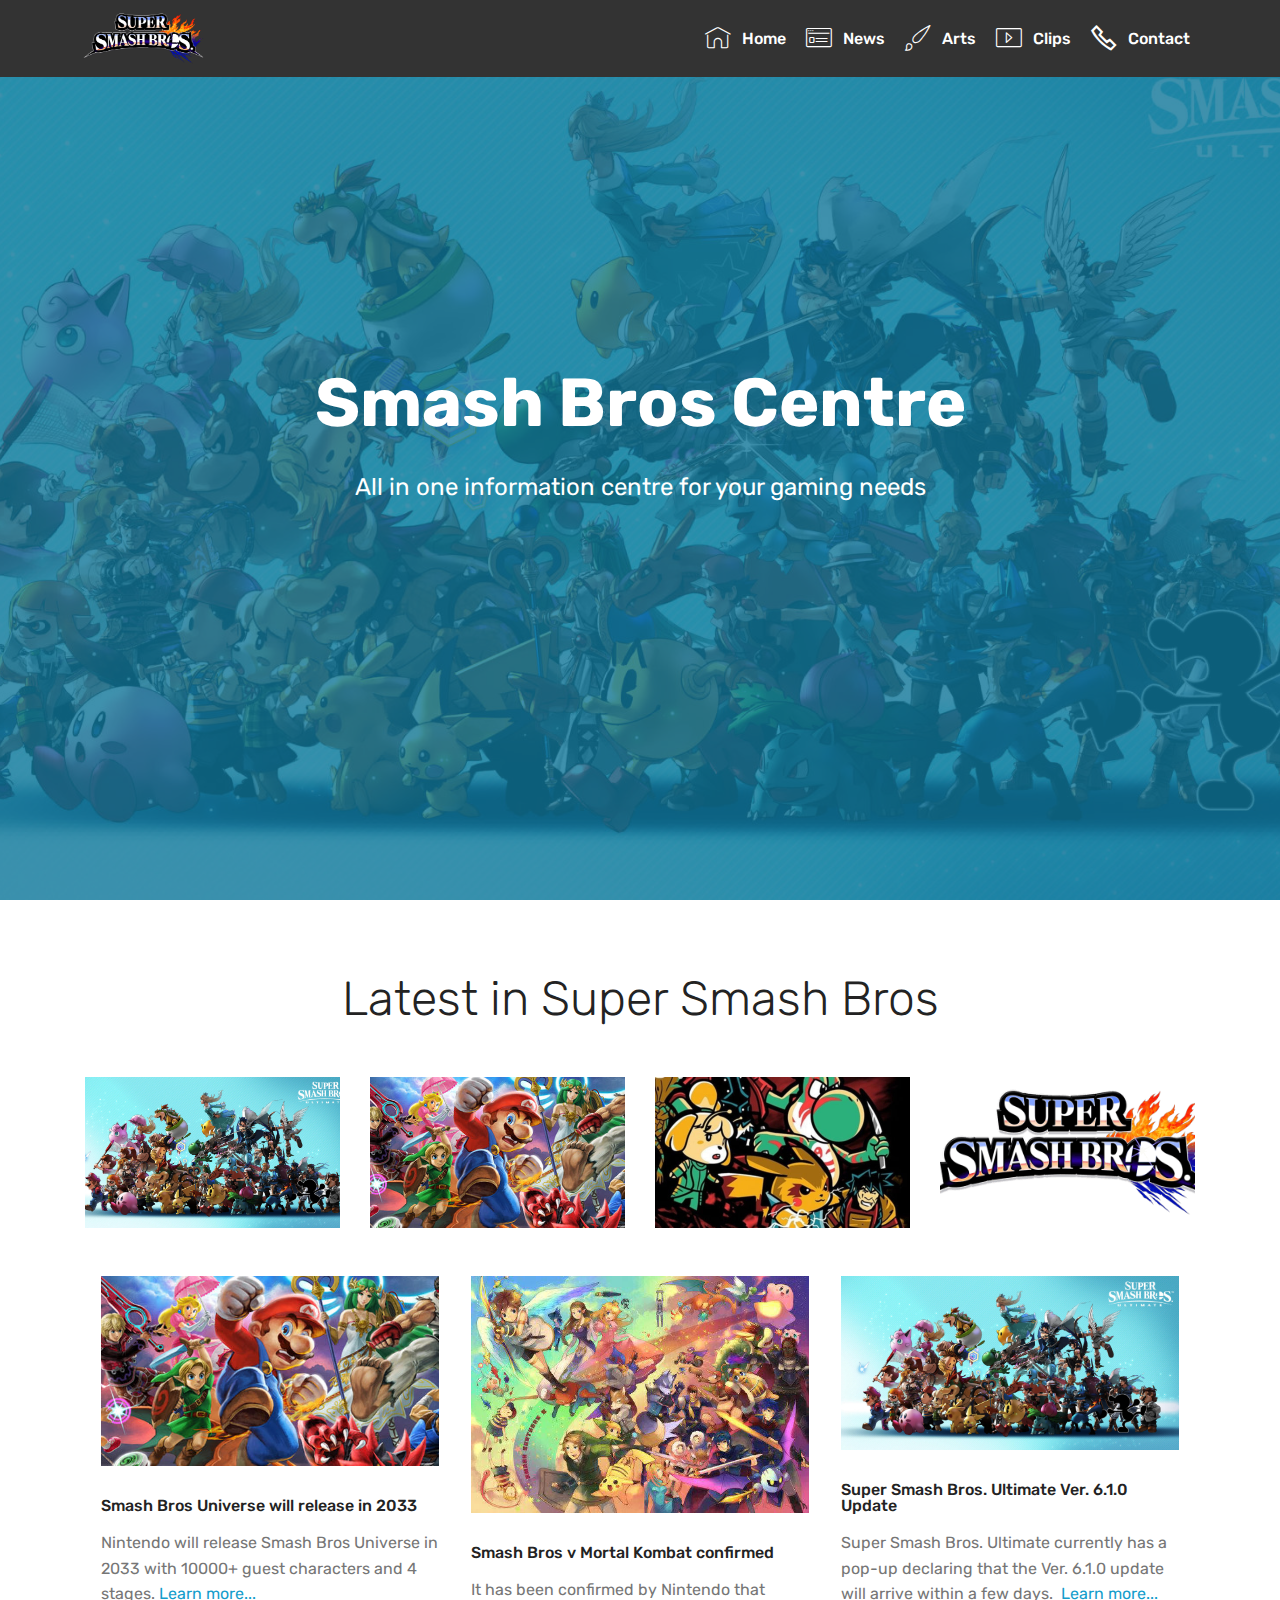
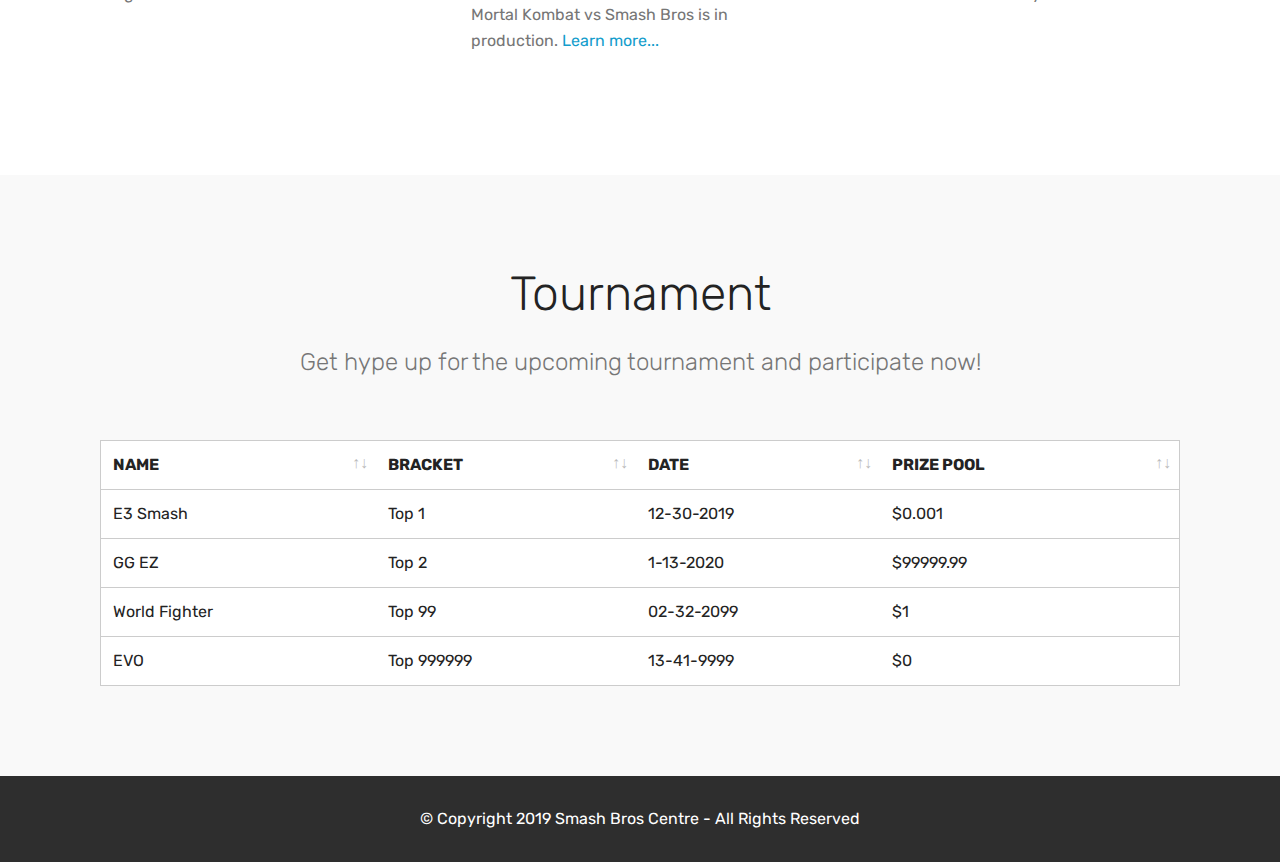
<file: index.html>
<!DOCTYPE html>
<html  >
<head>
  <!-- Site made with Mobirise Website Builder v4.11.6, https://mobirise.com -->
  <meta charset="UTF-8">
  <meta http-equiv="X-UA-Compatible" content="IE=edge">
  <meta name="generator" content="Mobirise v4.11.6, mobirise.com">
  <meta name="viewport" content="width=device-width, initial-scale=1, minimum-scale=1">
  <link rel="shortcut icon" href="assets/images/b84-390x187.png" type="image/x-icon">
  <meta name="description" content="">
  
  <title>Home</title>
  <link rel="stylesheet" href="assets/web/assets/mobirise-icons2/mobirise2.css">
  <link rel="stylesheet" href="assets/web/assets/mobirise-icons/mobirise-icons.css">
  <link rel="stylesheet" href="assets/bootstrap/css/bootstrap.min.css">
  <link rel="stylesheet" href="assets/bootstrap/css/bootstrap-grid.min.css">
  <link rel="stylesheet" href="assets/bootstrap/css/bootstrap-reboot.min.css">
  <link rel="stylesheet" href="assets/dropdown/css/style.css">
  <link rel="stylesheet" href="assets/datatables/data-tables.bootstrap4.min.css">
  <link rel="stylesheet" href="assets/tether/tether.min.css">
  <link rel="stylesheet" href="assets/theme/css/style.css">
  <link rel="preload" as="style" href="assets/mobirise/css/mbr-additional.css"><link rel="stylesheet" href="assets/mobirise/css/mbr-additional.css" type="text/css">
  
  
  
</head>
<body>
  <section class="menu cid-qTkzRZLJNu" once="menu" id="menu1-0">

    

    <nav class="navbar navbar-expand beta-menu navbar-dropdown align-items-center navbar-fixed-top navbar-toggleable-sm">
        <button class="navbar-toggler navbar-toggler-right" type="button" data-toggle="collapse" data-target="#navbarSupportedContent" aria-controls="navbarSupportedContent" aria-expanded="false" aria-label="Toggle navigation">
            <div class="hamburger">
                <span></span>
                <span></span>
                <span></span>
                <span></span>
            </div>
        </button>
        <div class="menu-logo">
            <div class="navbar-brand">
                <span class="navbar-logo">
                    <a href="index.html">
                         <img src="assets/images/b84-390x187.png" alt="Mobirise" title="" style="height: 3.8rem;">
                    </a>
                </span>
                <span class="navbar-caption-wrap"><a class="navbar-caption text-white display-4" href="https://mobirise.com"></a></span>
            </div>
        </div>
        <div class="collapse navbar-collapse" id="navbarSupportedContent">
            <ul class="navbar-nav nav-dropdown nav-right" data-app-modern-menu="true"><li class="nav-item">
                    <a class="nav-link link text-white display-4" href="index.html">
                        <span class="mbri-home mbr-iconfont mbr-iconfont-btn"></span>
                        Home</a>
                </li><li class="nav-item"><a class="nav-link link text-white display-4" href="page1.html"><span class="mbri-sites mbr-iconfont mbr-iconfont-btn"></span>
                        
                        News</a></li><li class="nav-item"><a class="nav-link link text-white display-4" href="page4.html"><span class="mbri-change-style mbr-iconfont mbr-iconfont-btn"></span>Arts</a></li><li class="nav-item"><a class="nav-link link text-white display-4" href="page2.html"><span class="mbri-video mbr-iconfont mbr-iconfont-btn"></span>
                        
                        Clips</a></li><li class="nav-item"><a class="nav-link link text-white display-4" href="page3.html"><span class="mobi-mbri mobi-mbri-phone mbr-iconfont mbr-iconfont-btn"></span>
                        
                        Contact</a></li></ul>
            
        </div>
    </nav>
</section>

<section class="engine"><a href="https://mobirise.info/i">website creation software</a></section><section class="cid-qTkA127IK8 mbr-fullscreen" id="header2-1">

    

    <div class="mbr-overlay" style="opacity: 0.8; background-color: rgb(15, 118, 153);"></div>

    <div class="container align-center">
        <div class="row justify-content-md-center">
            <div class="mbr-white col-md-10">
                <h1 class="mbr-section-title mbr-bold pb-3 mbr-fonts-style display-1">
                    Smash Bros Centre</h1>
                
                <p class="mbr-text pb-3 mbr-fonts-style display-5">All in one information centre for your gaming needs</p>
                
            </div>
        </div>
    </div>
    
</section>

<section class="mbr-section content4 cid-rKGl5RfvGx" id="content4-r">

    

    <div class="container">
        <div class="media-container-row">
            <div class="title col-12 col-md-8">
                <h2 class="align-center pb-3 mbr-fonts-style display-2">Latest in Super Smash Bros</h2>
                
                
            </div>
        </div>
    </div>
</section>

<section class="mbr-gallery gallery5 cid-rKFQUltiUo" id="gallery5-l">

    

    

    <div class="container">
        
        
        <div class="row" id="gallery" data-toggle="modal" data-target="#carouselModal">
            <div class="col-sm-6 col-md-4 col-lg-3 item gallery-image">
                <div class="item-wrapper">
                    <img class="w-100" src="assets/images/smash-2000x1030.jpg" alt="" data-target="#mbrCarousel" data-slide-to="0" title="">
                </div>
            </div>
            <div class="col-sm-6 col-md-4 col-lg-3 item gallery-image">
                <div class="item-wrapper">
                    <img class="w-100" src="assets/images/super-smash-bros-ultimate-gets-beautiful-fan-art-from-god-of-wars-art-director-510x287.jpg" alt="" data-target="#mbrCarousel" data-slide-to="2" title="">
                </div>
            </div><div class="col-sm-6 col-md-4 col-lg-3 item gallery-image">
                <div class="item-wrapper">
                    <img class="w-100" src="assets/images/poke-1146347-510x302.jpg" alt="" data-target="#mbrCarousel" data-slide-to="1" title="">
                </div>
            </div>
            
            <div class="col-sm-6 col-md-4 col-lg-3 item gallery-image">
                <div class="item-wrapper">
                    <img class="w-100" src="assets/images/b84-390x187.png" alt="" data-target="#mbrCarousel" data-slide-to="3" title="">
                </div>
            </div>
        </div>

        <div class="modal mbr-slider fade" id="carouselModal" tabindex="-1" role="dialog" aria-hidden="true">
            <div class="modal-dialog" role="document">
                <div class="modal-content">
                    <div class="modal-body">
                        <div id="mbrCarousel" class="carousel slide" data-ride="carousel">
                            <div class="carousel-inner">
                                <div class="carousel-item active">
                                    <img class="d-block w-100" src="assets/images/background1.jpg" alt="">
                                </div>
                                <div class="carousel-item">
                                    <img class="d-block w-100" src="assets/images/background2.jpg" alt="">
                                </div>
                                <div class="carousel-item">
                                    <img class="d-block w-100" src="assets/images/background3.jpg" alt="">
                                </div>
                                <div class="carousel-item">
                                    <img class="d-block w-100" src="assets/images/background4.jpg" alt="">
                                </div>
                            </div>
                            <ol class="carousel-indicators">
                                <li data-target="#mbrCarousel" data-slide-to="0" class="active"></li>
                                <li data-target="#mbrCarousel" data-slide-to="1"></li>
                                <li data-target="#mbrCarousel" data-slide-to="2"></li>
                                <li data-target="#mbrCarousel" data-slide-to="3"></li>
                            </ol>
                            <a role="button" href="" class="close" data-dismiss="modal" aria-label="Close">
                            </a>
                            <a class="carousel-control-prev carousel-control" href="#mbrCarousel" role="button" data-slide="prev">
                                <span class="mbri-left mbr-iconfont" aria-hidden="true"></span>
                                <span class="sr-only">Previous</span>
                            </a>
                            <a class="carousel-control-next carousel-control" href="#mbrCarousel" role="button" data-slide="next">
                                <span class="mbri-right mbr-iconfont" aria-hidden="true"></span>
                                <span class="sr-only">Next</span>
                            </a>
                        </div>
                    </div>
                </div>
            </div>
        </div>
    </div>
</section>

<section class="features2 cid-rKFViarNyi" id="features2-o">

    

    
    
    <div class="container">
        <div class="media-container-row">
            <div class="card p-3 col-12 col-md-6 col-lg-4">
                <div class="card-wrapper">
                    <div class="card-img">
                        <img src="assets/images/super-smash-bros-ultimate-gets-beautiful-fan-art-from-god-of-wars-art-director-510x287.jpg" alt="Mobirise" title="">
                    </div>
                    <div class="card-box">
                        <h4 class="card-title pb-3 mbr-fonts-style display-7">
                            Smash Bros Universe will release in 2033</h4>
                        <p class="mbr-text mbr-fonts-style display-7">
                            Nintendo will release Smash Bros Universe in 2033 with 10000+ guest characters and 4 stages.&nbsp;<a href="https://mobirise.co">Learn more...</a>
                        </p>
                    </div>
                </div>
            </div>

            <div class="card p-3 col-12 col-md-6 col-lg-4">
                <div class="card-wrapper">
                    <div class="card-img">
                        <img src="assets/images/super-smash-bros-brawl-fan-art-super-smash-bros-4-32100530-500-350-500x350.jpg" alt="Mobirise" title="">
                    </div>
                    <div class="card-box ">
                        <h4 class="card-title pb-3 mbr-fonts-style display-7">Smash Bros v Mortal Kombat confirmed</h4>
                        <p class="mbr-text mbr-fonts-style display-7">
                            It has been confirmed by Nintendo that Mortal Kombat vs Smash Bros is in production.&nbsp;<a href="https://mobirise.co">Learn more...</a>
                        </p>
                    </div>
                </div>
            </div>

            <div class="card p-3 col-12 col-md-6 col-lg-4">
                <div class="card-wrapper">
                    <div class="card-img">
                        <img src="assets/images/smash-2000x1030.jpg" alt="Mobirise" title="">
                    </div>
                    <div class="card-box">
                        <h4 class="card-title pb-3 mbr-fonts-style display-7">Super Smash Bros. Ultimate Ver. 6.1.0 Update</h4>
                        <p class="mbr-text mbr-fonts-style display-7">
                            Super Smash Bros. Ultimate currently has a pop-up declaring that the Ver. 6.1.0 update will arrive within a few days. &nbsp;<a href="https://mobirise.co">Learn more...</a>
                        </p>
                    </div>
                </div>
            </div>

            
        </div>
    </div>
</section>

<section class="section-table cid-rKFRrwVn53" id="table1-m">

  
  
  <div class="container container-table">
      <h2 class="mbr-section-title mbr-fonts-style align-center pb-3 display-2">Tournament</h2>
      <h3 class="mbr-section-subtitle mbr-fonts-style align-center pb-5 mbr-light display-5">
            Get hype up for the upcoming tournament and participate now!</h3>
      <div class="table-wrapper">
        <div class="container">
          
        </div>

        <div class="container scroll">
          <table class="table" cellspacing="0">
            <thead>
              <tr class="table-heads ">
                  
                  
                  
                  
              <th class="head-item mbr-fonts-style display-7">
                      NAME</th><th class="head-item mbr-fonts-style display-7">BRACKET</th><th class="head-item mbr-fonts-style display-7">
                      DATE</th><th class="head-item mbr-fonts-style display-7">
                      PRIZE POOL</th></tr>
            </thead>

            <tbody>
              
              
              
              
            <tr> 
                
                
                
                
              <td class="body-item mbr-fonts-style display-7">E3 Smash</td><td class="body-item mbr-fonts-style display-7">Top 1</td><td class="body-item mbr-fonts-style display-7">12-30-2019</td><td class="body-item mbr-fonts-style display-7">$0.001</td></tr><tr>
                
                
                
                
              <td class="body-item mbr-fonts-style display-7">GG EZ</td><td class="body-item mbr-fonts-style display-7">Top 2</td><td class="body-item mbr-fonts-style display-7">1-13-2020</td><td class="body-item mbr-fonts-style display-7">$99999.99</td></tr><tr>
                
                
                
                
              <td class="body-item mbr-fonts-style display-7">World Fighter</td><td class="body-item mbr-fonts-style display-7">Top 99</td><td class="body-item mbr-fonts-style display-7">02-32-2099</td><td class="body-item mbr-fonts-style display-7">$1</td></tr><tr>
                
                
                
                
              <td class="body-item mbr-fonts-style display-7">EVO</td><td class="body-item mbr-fonts-style display-7">Top 999999</td><td class="body-item mbr-fonts-style display-7">13-41-9999</td><td class="body-item mbr-fonts-style display-7">$0</td></tr></tbody>
          </table>
        </div>
        <div class="container table-info-container">
          
        </div>
      </div>
    </div>
</section>

<section once="footers" class="cid-rKFOM0Qsyr" id="footer6-j">

    

    

    <div class="container">
        <div class="media-container-row align-center mbr-white">
            <div class="col-12">
                <p class="mbr-text mb-0 mbr-fonts-style display-7">
                    © Copyright 2019 Smash Bros Centre - All Rights Reserved
                </p>
            </div>
        </div>
    </div>
</section>


  <script src="assets/popper/popper.min.js"></script>
  <script src="assets/web/assets/jquery/jquery.min.js"></script>
  <script src="assets/bootstrap/js/bootstrap.min.js"></script>
  <script src="assets/dropdown/js/nav-dropdown.js"></script>
  <script src="assets/dropdown/js/navbar-dropdown.js"></script>
  <script src="assets/touchswipe/jquery.touch-swipe.min.js"></script>
  <script src="assets/datatables/jquery.data-tables.min.js"></script>
  <script src="assets/datatables/data-tables.bootstrap4.min.js"></script>
  <script src="assets/tether/tether.min.js"></script>
  <script src="assets/smoothscroll/smooth-scroll.js"></script>
  <script src="assets/theme/js/script.js"></script>
  
  
</body>
</html>
</file>
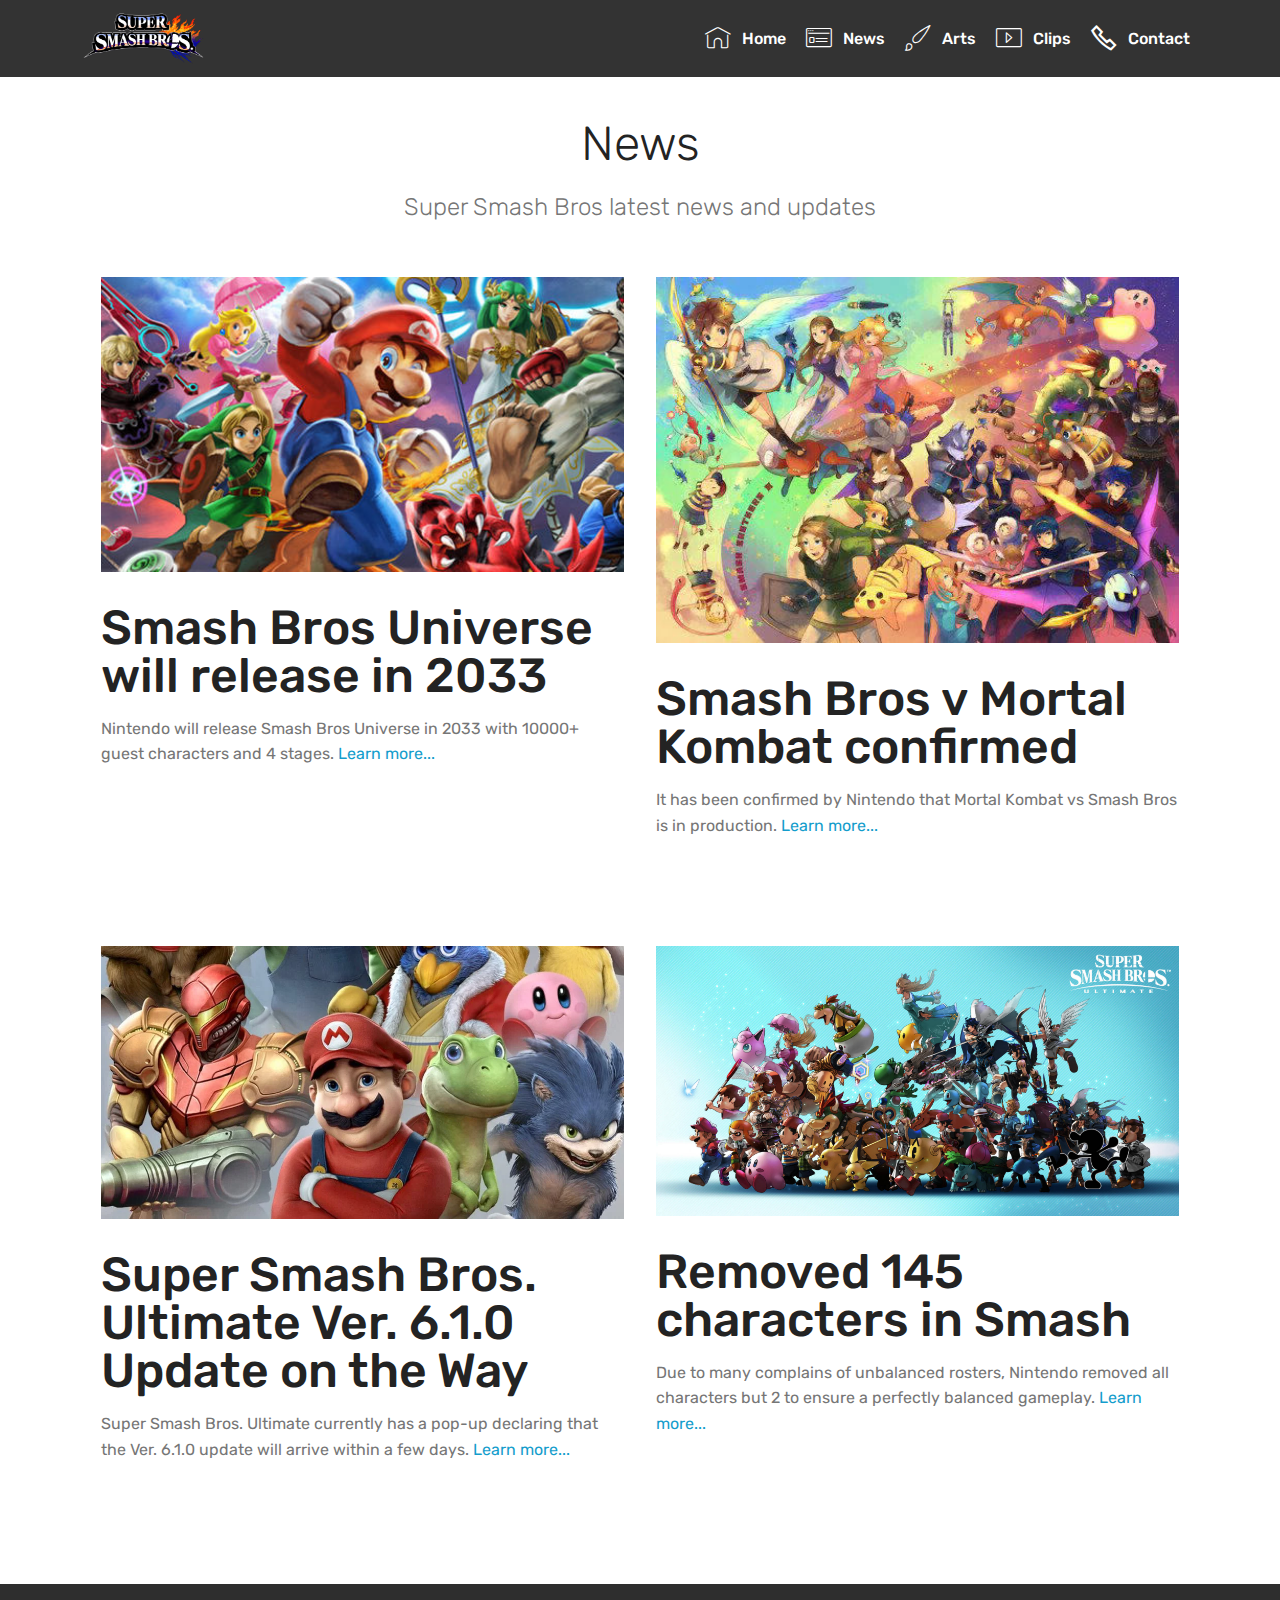
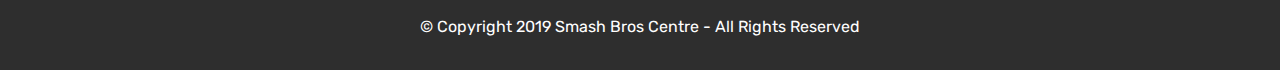
<file: page1.html>
<!DOCTYPE html>
<html  >
<head>
  <!-- Site made with Mobirise Website Builder v4.11.6, https://mobirise.com -->
  <meta charset="UTF-8">
  <meta http-equiv="X-UA-Compatible" content="IE=edge">
  <meta name="generator" content="Mobirise v4.11.6, mobirise.com">
  <meta name="viewport" content="width=device-width, initial-scale=1, minimum-scale=1">
  <link rel="shortcut icon" href="assets/images/b84-390x187.png" type="image/x-icon">
  <meta name="description" content="Website Builder Description">
  
  <title>News</title>
  <link rel="stylesheet" href="assets/web/assets/mobirise-icons/mobirise-icons.css">
  <link rel="stylesheet" href="assets/web/assets/mobirise-icons2/mobirise2.css">
  <link rel="stylesheet" href="assets/bootstrap/css/bootstrap.min.css">
  <link rel="stylesheet" href="assets/bootstrap/css/bootstrap-grid.min.css">
  <link rel="stylesheet" href="assets/bootstrap/css/bootstrap-reboot.min.css">
  <link rel="stylesheet" href="assets/tether/tether.min.css">
  <link rel="stylesheet" href="assets/dropdown/css/style.css">
  <link rel="stylesheet" href="assets/theme/css/style.css">
  <link rel="preload" as="style" href="assets/mobirise/css/mbr-additional.css"><link rel="stylesheet" href="assets/mobirise/css/mbr-additional.css" type="text/css">
  
  
  
</head>
<body>
  <section class="menu cid-qTkzRZLJNu" once="menu" id="menu1-3">

    

    <nav class="navbar navbar-expand beta-menu navbar-dropdown align-items-center navbar-fixed-top navbar-toggleable-sm">
        <button class="navbar-toggler navbar-toggler-right" type="button" data-toggle="collapse" data-target="#navbarSupportedContent" aria-controls="navbarSupportedContent" aria-expanded="false" aria-label="Toggle navigation">
            <div class="hamburger">
                <span></span>
                <span></span>
                <span></span>
                <span></span>
            </div>
        </button>
        <div class="menu-logo">
            <div class="navbar-brand">
                <span class="navbar-logo">
                    <a href="index.html">
                         <img src="assets/images/b84-390x187.png" alt="Mobirise" title="" style="height: 3.8rem;">
                    </a>
                </span>
                <span class="navbar-caption-wrap"><a class="navbar-caption text-white display-4" href="https://mobirise.com"></a></span>
            </div>
        </div>
        <div class="collapse navbar-collapse" id="navbarSupportedContent">
            <ul class="navbar-nav nav-dropdown nav-right" data-app-modern-menu="true"><li class="nav-item">
                    <a class="nav-link link text-white display-4" href="index.html">
                        <span class="mbri-home mbr-iconfont mbr-iconfont-btn"></span>
                        Home</a>
                </li><li class="nav-item"><a class="nav-link link text-white display-4" href="page1.html"><span class="mbri-sites mbr-iconfont mbr-iconfont-btn"></span>
                        
                        News</a></li><li class="nav-item"><a class="nav-link link text-white display-4" href="page4.html"><span class="mbri-change-style mbr-iconfont mbr-iconfont-btn"></span>Arts</a></li><li class="nav-item"><a class="nav-link link text-white display-4" href="page2.html"><span class="mbri-video mbr-iconfont mbr-iconfont-btn"></span>
                        
                        Clips</a></li><li class="nav-item"><a class="nav-link link text-white display-4" href="page3.html"><span class="mobi-mbri mobi-mbri-phone mbr-iconfont mbr-iconfont-btn"></span>
                        
                        Contact</a></li></ul>
            
        </div>
    </nav>
</section>

<section class="engine"><a href="https://mobirise.info/m">site design templates</a></section><section class="mbr-section content4 cid-rKFELLLSLL" id="content4-4">

    

    <div class="container">
        <div class="media-container-row">
            <div class="title col-12 col-md-8">
                <h2 class="align-center pb-3 mbr-fonts-style display-2">
                    News</h2>
                <h3 class="mbr-section-subtitle align-center mbr-light mbr-fonts-style display-5">Super Smash Bros latest news and updates</h3>
                
            </div>
        </div>
    </div>
</section>

<section class="features2 cid-rKFKodUX2R" id="features2-f">

    

    
    
    <div class="container">
        <div class="media-container-row">
            <div class="card p-3 col-12 col-md-6">
                <div class="card-wrapper">
                    <div class="card-img">
                        <img src="assets/images/super-smash-bros-ultimate-gets-beautiful-fan-art-from-god-of-wars-art-director-510x287.jpg" alt="Mobirise" title="">
                    </div>
                    <div class="card-box">
                        <h4 class="card-title pb-3 mbr-fonts-style display-2">
                            Smash Bros Universe will release in 2033</h4>
                        <p class="mbr-text mbr-fonts-style display-7">
                            Nintendo will release Smash Bros Universe in 2033 with 10000+ guest characters and 4 stages.&nbsp;<a href="https://mobirise.co">Learn more...</a>
                        </p>
                    </div>
                </div>
            </div>

            <div class="card p-3 col-12 col-md-6">
                <div class="card-wrapper">
                    <div class="card-img">
                        <img src="assets/images/super-smash-bros-brawl-fan-art-super-smash-bros-4-32100530-500-350-500x350.jpg" alt="Mobirise" title="">
                    </div>
                    <div class="card-box ">
                        <h4 class="card-title pb-3 mbr-fonts-style display-2">Smash Bros v Mortal Kombat confirmed</h4>
                        <p class="mbr-text mbr-fonts-style display-7">
                            It has been confirmed by Nintendo that Mortal Kombat vs Smash Bros is in production.&nbsp;<a href="https://mobirise.co">Learn more...</a>
                        </p>
                    </div>
                </div>
            </div>

            

            
        </div>
    </div>
</section>

<section class="features2 cid-rKFWnF5UrK" id="features2-q">

    

    
    
    <div class="container">
        <div class="media-container-row">
            <div class="card p-3 col-12 col-md-6">
                <div class="card-wrapper">
                    <div class="card-img">
                        <img src="assets/images/teamshot.webp" alt="Mobirise" title="">
                    </div>
                    <div class="card-box">
                        <h4 class="card-title pb-3 mbr-fonts-style display-2">Super Smash Bros. Ultimate Ver. 6.1.0 Update on the Way</h4>
                        <p class="mbr-text mbr-fonts-style display-7">
                            Super Smash Bros. Ultimate currently has a pop-up declaring that the Ver. 6.1.0 update will arrive within a few days. <a href="https://mobirise.co">Learn more...</a>
                        </p>
                    </div>
                </div>
            </div>

            <div class="card p-3 col-12 col-md-6">
                <div class="card-wrapper">
                    <div class="card-img">
                        <img src="assets/images/smash-2000x1030.jpg" alt="Mobirise" title="">
                    </div>
                    <div class="card-box ">
                        <h4 class="card-title pb-3 mbr-fonts-style display-2">Removed 145 characters in Smash</h4>
                        <p class="mbr-text mbr-fonts-style display-7">Due to many complains of unbalanced rosters, Nintendo removed all characters but 2 to ensure a perfectly balanced gameplay.&nbsp;<a href="https://mobirise.co">Learn more...</a>
                        </p>
                    </div>
                </div>
            </div>

            

            
        </div>
    </div>
</section>

<section once="footers" class="cid-rKFOM0Qsyr" id="footer6-j">

    

    

    <div class="container">
        <div class="media-container-row align-center mbr-white">
            <div class="col-12">
                <p class="mbr-text mb-0 mbr-fonts-style display-7">
                    © Copyright 2019 Smash Bros Centre - All Rights Reserved
                </p>
            </div>
        </div>
    </div>
</section>


  <script src="assets/web/assets/jquery/jquery.min.js"></script>
  <script src="assets/popper/popper.min.js"></script>
  <script src="assets/bootstrap/js/bootstrap.min.js"></script>
  <script src="assets/tether/tether.min.js"></script>
  <script src="assets/smoothscroll/smooth-scroll.js"></script>
  <script src="assets/dropdown/js/nav-dropdown.js"></script>
  <script src="assets/dropdown/js/navbar-dropdown.js"></script>
  <script src="assets/touchswipe/jquery.touch-swipe.min.js"></script>
  <script src="assets/theme/js/script.js"></script>
  
  
</body>
</html>
</file>
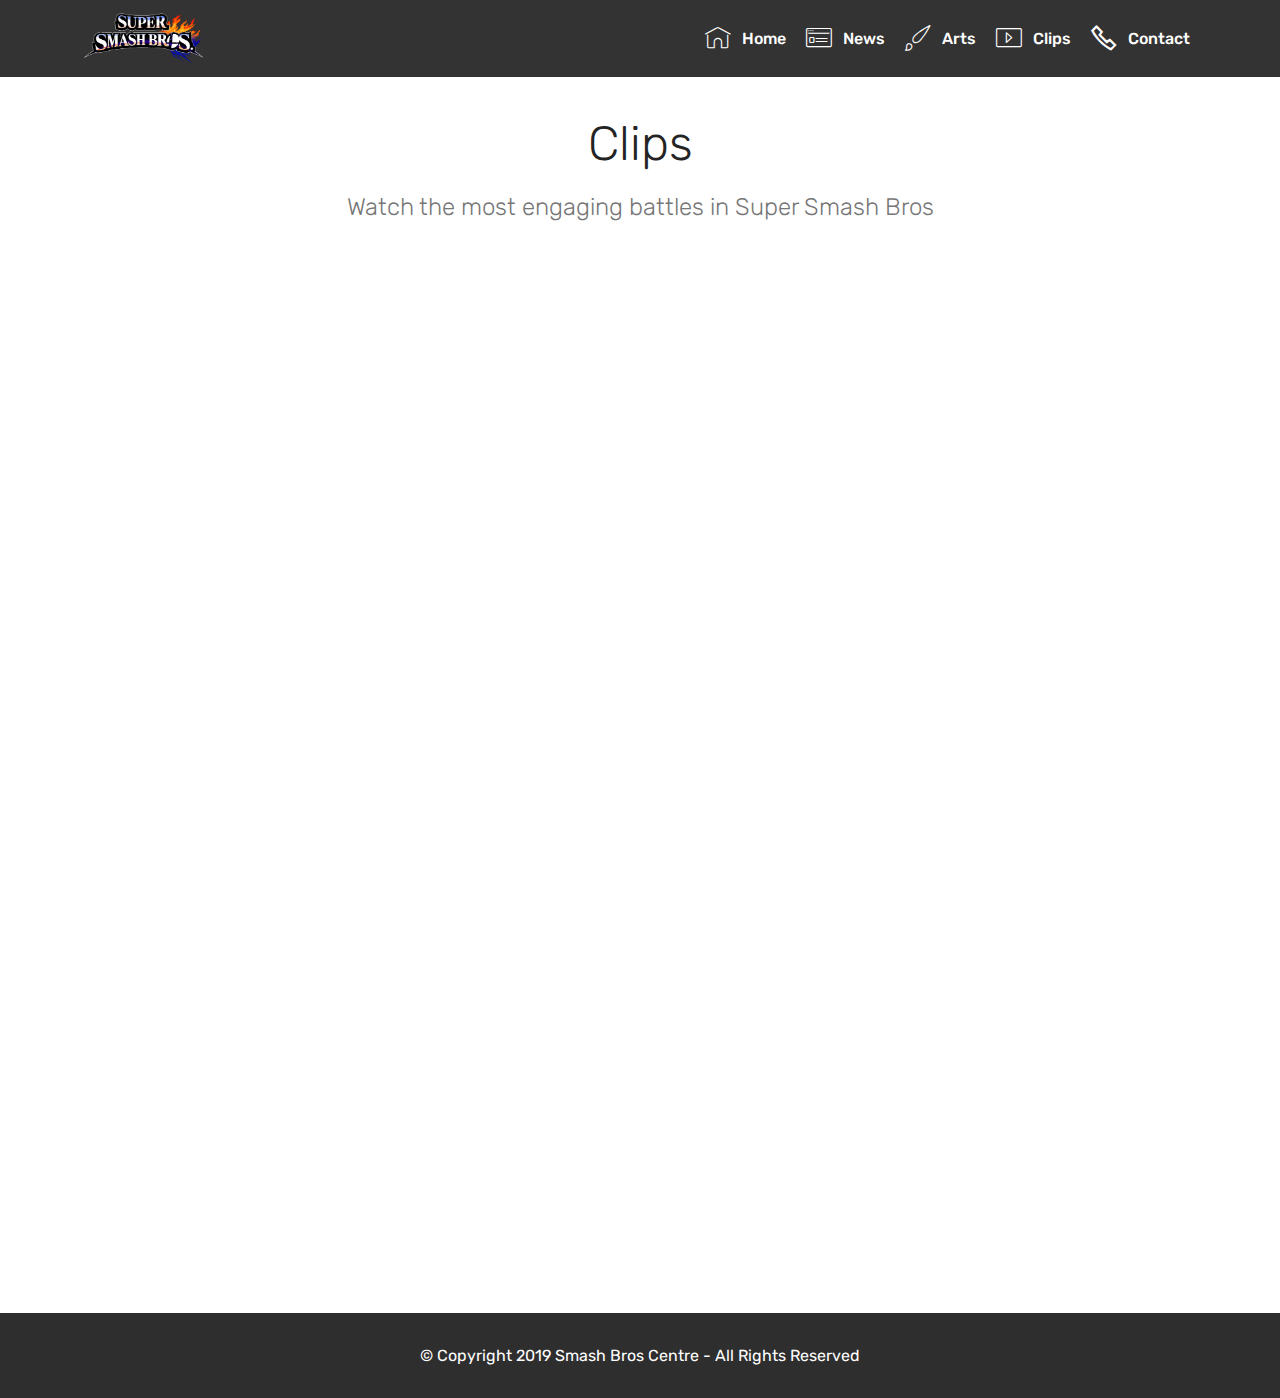
<file: page2.html>
<!DOCTYPE html>
<html  >
<head>
  <!-- Site made with Mobirise Website Builder v4.11.6, https://mobirise.com -->
  <meta charset="UTF-8">
  <meta http-equiv="X-UA-Compatible" content="IE=edge">
  <meta name="generator" content="Mobirise v4.11.6, mobirise.com">
  <meta name="viewport" content="width=device-width, initial-scale=1, minimum-scale=1">
  <link rel="shortcut icon" href="assets/images/b84-390x187.png" type="image/x-icon">
  <meta name="description" content="Site Builder Description">
  
  <title>Clips</title>
  <link rel="stylesheet" href="assets/web/assets/mobirise-icons/mobirise-icons.css">
  <link rel="stylesheet" href="assets/web/assets/mobirise-icons2/mobirise2.css">
  <link rel="stylesheet" href="assets/bootstrap/css/bootstrap.min.css">
  <link rel="stylesheet" href="assets/bootstrap/css/bootstrap-grid.min.css">
  <link rel="stylesheet" href="assets/bootstrap/css/bootstrap-reboot.min.css">
  <link rel="stylesheet" href="assets/tether/tether.min.css">
  <link rel="stylesheet" href="assets/dropdown/css/style.css">
  <link rel="stylesheet" href="assets/theme/css/style.css">
  <link rel="preload" as="style" href="assets/mobirise/css/mbr-additional.css"><link rel="stylesheet" href="assets/mobirise/css/mbr-additional.css" type="text/css">
  
  
  
</head>
<body>
  <section class="menu cid-qTkzRZLJNu" once="menu" id="menu1-5">

    

    <nav class="navbar navbar-expand beta-menu navbar-dropdown align-items-center navbar-fixed-top navbar-toggleable-sm">
        <button class="navbar-toggler navbar-toggler-right" type="button" data-toggle="collapse" data-target="#navbarSupportedContent" aria-controls="navbarSupportedContent" aria-expanded="false" aria-label="Toggle navigation">
            <div class="hamburger">
                <span></span>
                <span></span>
                <span></span>
                <span></span>
            </div>
        </button>
        <div class="menu-logo">
            <div class="navbar-brand">
                <span class="navbar-logo">
                    <a href="index.html">
                         <img src="assets/images/b84-390x187.png" alt="Mobirise" title="" style="height: 3.8rem;">
                    </a>
                </span>
                <span class="navbar-caption-wrap"><a class="navbar-caption text-white display-4" href="https://mobirise.com"></a></span>
            </div>
        </div>
        <div class="collapse navbar-collapse" id="navbarSupportedContent">
            <ul class="navbar-nav nav-dropdown nav-right" data-app-modern-menu="true"><li class="nav-item">
                    <a class="nav-link link text-white display-4" href="index.html">
                        <span class="mbri-home mbr-iconfont mbr-iconfont-btn"></span>
                        Home</a>
                </li><li class="nav-item"><a class="nav-link link text-white display-4" href="page1.html"><span class="mbri-sites mbr-iconfont mbr-iconfont-btn"></span>
                        
                        News</a></li><li class="nav-item"><a class="nav-link link text-white display-4" href="page4.html"><span class="mbri-change-style mbr-iconfont mbr-iconfont-btn"></span>Arts</a></li><li class="nav-item"><a class="nav-link link text-white display-4" href="page2.html"><span class="mbri-video mbr-iconfont mbr-iconfont-btn"></span>
                        
                        Clips</a></li><li class="nav-item"><a class="nav-link link text-white display-4" href="page3.html"><span class="mobi-mbri mobi-mbri-phone mbr-iconfont mbr-iconfont-btn"></span>
                        
                        Contact</a></li></ul>
            
        </div>
    </nav>
</section>

<section class="engine"><a href="https://mobirise.info/c">free web builder</a></section><section class="mbr-section content4 cid-rKFMzF7mPt" id="content4-h">

    

    <div class="container">
        <div class="media-container-row">
            <div class="title col-12 col-md-8">
                <h2 class="align-center pb-3 mbr-fonts-style display-2">
                    Clips</h2>
                <h3 class="mbr-section-subtitle align-center mbr-light mbr-fonts-style display-5">
                    Watch the most engaging battles in Super Smash Bros</h3>
                
            </div>
        </div>
    </div>
</section>

<section class="cid-rKFMxnFEqm" id="video2-g">

    
    
    <figure class="mbr-figure align-center container">
        <div class="video-block" style="width: 71%;">
            <div><iframe class="mbr-embedded-video" src="https://www.youtube.com/embed/fZ3c3JCNzIQ?rel=0&amp;amp;showinfo=0&amp;autoplay=0&amp;loop=0" width="1280" height="720" frameborder="0" allowfullscreen></iframe></div>
        </div>
    </figure>
</section>

<section class="cid-rKFVYvUeBM" id="video2-p">

    
    
    <figure class="mbr-figure align-center container">
        <div class="video-block" style="width: 71%;">
            <div><iframe class="mbr-embedded-video" src="https://www.youtube.com/embed/2uiP1ka5xac?rel=0&amp;amp;showinfo=0&amp;autoplay=0&amp;loop=0" width="1280" height="720" frameborder="0" allowfullscreen></iframe></div>
        </div>
    </figure>
</section>

<section once="footers" class="cid-rKFOM0Qsyr" id="footer6-j">

    

    

    <div class="container">
        <div class="media-container-row align-center mbr-white">
            <div class="col-12">
                <p class="mbr-text mb-0 mbr-fonts-style display-7">
                    © Copyright 2019 Smash Bros Centre - All Rights Reserved
                </p>
            </div>
        </div>
    </div>
</section>


  <script src="assets/web/assets/jquery/jquery.min.js"></script>
  <script src="assets/popper/popper.min.js"></script>
  <script src="assets/bootstrap/js/bootstrap.min.js"></script>
  <script src="assets/tether/tether.min.js"></script>
  <script src="assets/smoothscroll/smooth-scroll.js"></script>
  <script src="assets/dropdown/js/nav-dropdown.js"></script>
  <script src="assets/dropdown/js/navbar-dropdown.js"></script>
  <script src="assets/touchswipe/jquery.touch-swipe.min.js"></script>
  <script src="assets/theme/js/script.js"></script>
  
  
</body>
</html>
</file>
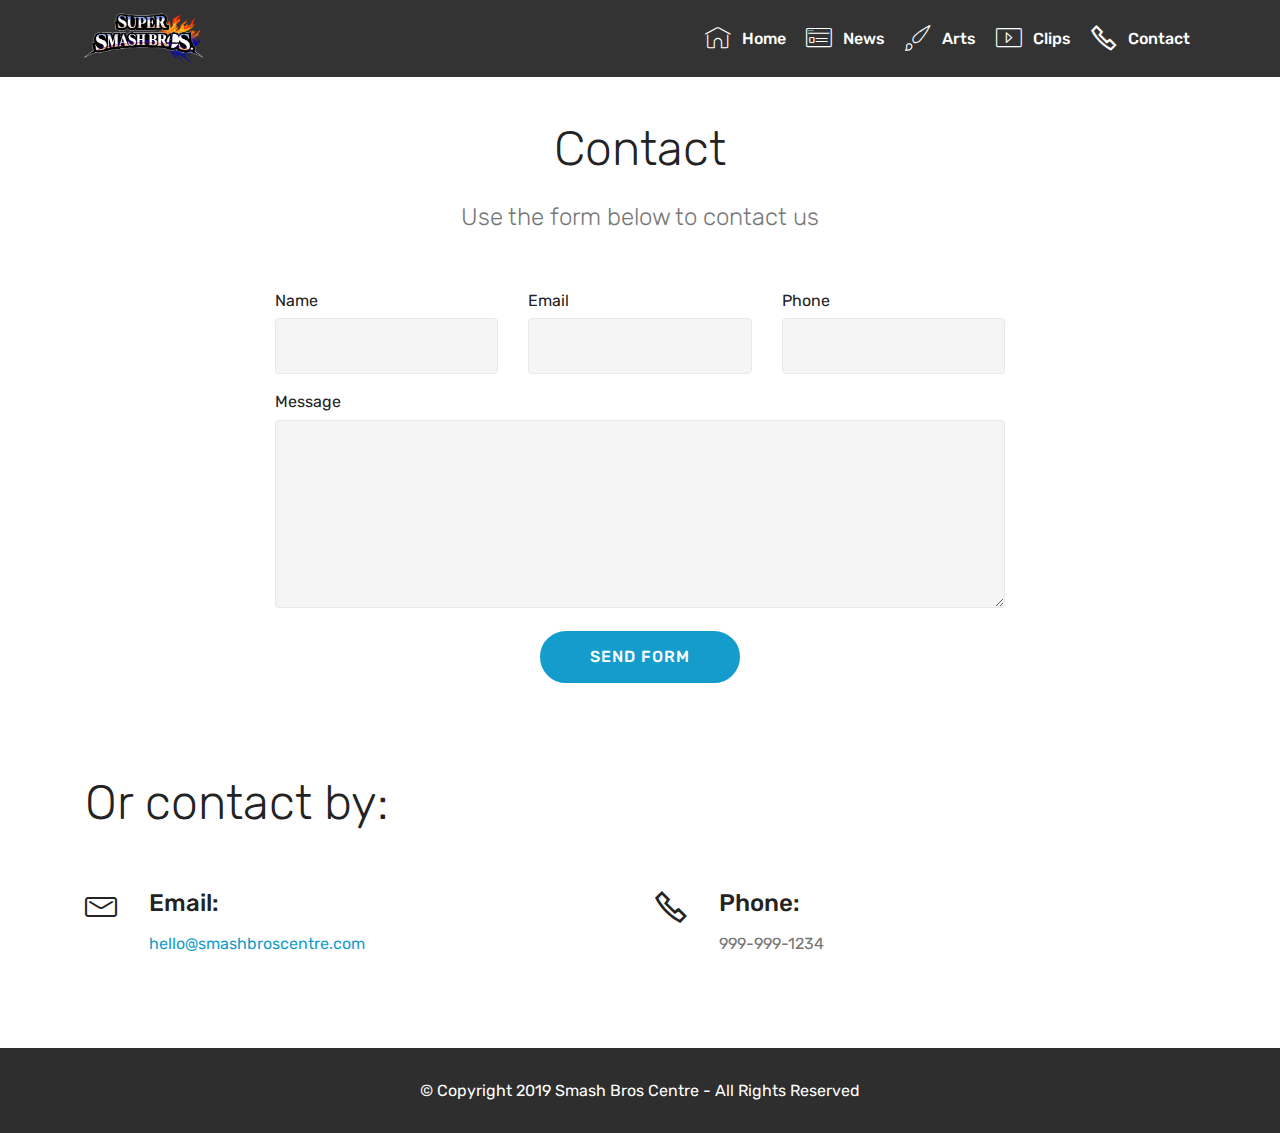
<file: page3.html>
<!DOCTYPE html>
<html  >
<head>
  <!-- Site made with Mobirise Website Builder v4.11.6, https://mobirise.com -->
  <meta charset="UTF-8">
  <meta http-equiv="X-UA-Compatible" content="IE=edge">
  <meta name="generator" content="Mobirise v4.11.6, mobirise.com">
  <meta name="viewport" content="width=device-width, initial-scale=1, minimum-scale=1">
  <link rel="shortcut icon" href="assets/images/b84-390x187.png" type="image/x-icon">
  <meta name="description" content="Web Generator Description">
  
  <title>Contact</title>
  <link rel="stylesheet" href="assets/web/assets/mobirise-icons-bold/mobirise-icons-bold.css">
  <link rel="stylesheet" href="assets/web/assets/mobirise-icons/mobirise-icons.css">
  <link rel="stylesheet" href="assets/web/assets/mobirise-icons2/mobirise2.css">
  <link rel="stylesheet" href="assets/bootstrap/css/bootstrap.min.css">
  <link rel="stylesheet" href="assets/bootstrap/css/bootstrap-grid.min.css">
  <link rel="stylesheet" href="assets/bootstrap/css/bootstrap-reboot.min.css">
  <link rel="stylesheet" href="assets/tether/tether.min.css">
  <link rel="stylesheet" href="assets/dropdown/css/style.css">
  <link rel="stylesheet" href="assets/theme/css/style.css">
  <link rel="preload" as="style" href="assets/mobirise/css/mbr-additional.css"><link rel="stylesheet" href="assets/mobirise/css/mbr-additional.css" type="text/css">
  
  
  
</head>
<body>
  <section class="menu cid-qTkzRZLJNu" once="menu" id="menu1-6">

    

    <nav class="navbar navbar-expand beta-menu navbar-dropdown align-items-center navbar-fixed-top navbar-toggleable-sm">
        <button class="navbar-toggler navbar-toggler-right" type="button" data-toggle="collapse" data-target="#navbarSupportedContent" aria-controls="navbarSupportedContent" aria-expanded="false" aria-label="Toggle navigation">
            <div class="hamburger">
                <span></span>
                <span></span>
                <span></span>
                <span></span>
            </div>
        </button>
        <div class="menu-logo">
            <div class="navbar-brand">
                <span class="navbar-logo">
                    <a href="index.html">
                         <img src="assets/images/b84-390x187.png" alt="Mobirise" title="" style="height: 3.8rem;">
                    </a>
                </span>
                <span class="navbar-caption-wrap"><a class="navbar-caption text-white display-4" href="https://mobirise.com"></a></span>
            </div>
        </div>
        <div class="collapse navbar-collapse" id="navbarSupportedContent">
            <ul class="navbar-nav nav-dropdown nav-right" data-app-modern-menu="true"><li class="nav-item">
                    <a class="nav-link link text-white display-4" href="index.html">
                        <span class="mbri-home mbr-iconfont mbr-iconfont-btn"></span>
                        Home</a>
                </li><li class="nav-item"><a class="nav-link link text-white display-4" href="page1.html"><span class="mbri-sites mbr-iconfont mbr-iconfont-btn"></span>
                        
                        News</a></li><li class="nav-item"><a class="nav-link link text-white display-4" href="page4.html"><span class="mbri-change-style mbr-iconfont mbr-iconfont-btn"></span>Arts</a></li><li class="nav-item"><a class="nav-link link text-white display-4" href="page2.html"><span class="mbri-video mbr-iconfont mbr-iconfont-btn"></span>
                        
                        Clips</a></li><li class="nav-item"><a class="nav-link link text-white display-4" href="page3.html"><span class="mobi-mbri mobi-mbri-phone mbr-iconfont mbr-iconfont-btn"></span>
                        
                        Contact</a></li></ul>
            
        </div>
    </nav>
</section>

<section class="engine"><a href="https://mobirise.info/e">make a website for free</a></section><section class="mbr-section form1 cid-rKFIaFlLsd" id="form1-9">

    

    
    <div class="container">
        <div class="row justify-content-center">
            <div class="title col-12 col-lg-8">
                <h2 class="mbr-section-title align-center pb-3 mbr-fonts-style display-2">
                    Contact</h2>
                <h3 class="mbr-section-subtitle align-center mbr-light pb-3 mbr-fonts-style display-5">Use the form below to contact us</h3>
            </div>
        </div>
    </div>
    <div class="container">
        <div class="row justify-content-center">
            <div class="media-container-column col-lg-8" data-form-type="formoid">
                <!---Formbuilder Form--->
                <form action="https://mobirise.com/" method="POST" class="mbr-form form-with-styler" data-form-title="Mobirise Form"><input type="hidden" name="email" data-form-email="true" value="2vmOJ731HjXKbdUGH/6RXszqxSSEB5qAjIjEzwlNwMCGuw5pXWuKfbEIvAoBbDJp9ByY6Ay17++msYqDmDReC7mbaSFF07ZvVD/8oXq6axe49ms+BxcbTeYat7RyKdNr">
                    <div class="row">
                        <div hidden="hidden" data-form-alert="" class="alert alert-success col-12">Thanks for filling out the form!</div>
                        <div hidden="hidden" data-form-alert-danger="" class="alert alert-danger col-12">
                        </div>
                    </div>
                    <div class="dragArea row">
                        <div class="col-md-4  form-group" data-for="name">
                            <label for="name-form1-9" class="form-control-label mbr-fonts-style display-7">Name</label>
                            <input type="text" name="name" data-form-field="Name" required="required" class="form-control display-7" id="name-form1-9">
                        </div>
                        <div class="col-md-4  form-group" data-for="email">
                            <label for="email-form1-9" class="form-control-label mbr-fonts-style display-7">Email</label>
                            <input type="email" name="email" data-form-field="Email" required="required" class="form-control display-7" id="email-form1-9">
                        </div>
                        <div data-for="phone" class="col-md-4  form-group">
                            <label for="phone-form1-9" class="form-control-label mbr-fonts-style display-7">Phone</label>
                            <input type="tel" name="phone" data-form-field="Phone" class="form-control display-7" id="phone-form1-9">
                        </div>
                        <div data-for="message" class="col-md-12 form-group">
                            <label for="message-form1-9" class="form-control-label mbr-fonts-style display-7">Message</label>
                            <textarea name="message" data-form-field="Message" class="form-control display-7" id="message-form1-9"></textarea>
                        </div>
                        <div class="col-md-12 input-group-btn align-center">
                            <button type="submit" class="btn btn-primary btn-form display-4">SEND FORM</button>
                        </div>
                    </div>
                </form><!---Formbuilder Form--->
            </div>
        </div>
    </div>
</section>

<section class="mbr-section contacts3 cid-rKFI9ar5Bt" id="contacts3-8">
    <!---->
    
    <!---->
    <!--Overlay-->
    
    <!--Container-->
    <div class="container">
        <div class="row">
            <!--Titles-->
            <div class="title col-12">
                <h2 class="align-left mbr-fonts-style display-2">Or contact by:</h2>
                
            </div>
            <div class="col-12">
                <div class="row">
                    <div class="col-12 col-md-6">
                        <div class="wrapper">
                            <span class="iconfont-wrapper">
                                <span class="amp-iconfont icon fa-thumbs-o-up fa mbrib-letter"></span>
                            </span>
                            <div class="b-info b-adress">
                                <h5 class="align-left mbr-fonts-style display-5">
                                    Email:
                                </h5>
                                <p class="mbr-text align-left mbr-fonts-style display-7"><a href="mailto:hello@smashbroscentre.com">hello@smashbroscentre.com</a></p>
                            </div>
                        </div>
                    </div>
                    <div class="col-12 col-md-6">
                        <div class="wrapper">
                            <span class="iconfont-wrapper">
                                <span class="amp-iconfont icon fa-phone fa mobi-mbri-phone mobi-mbri"></span>
                            </span>
                            <div class="b-info b-phone">
                                <h5 class="align-left mbr-fonts-style display-5">
                                    Phone:
                                </h5>
                                <p class="mbr-text align-left mbr-fonts-style display-7">
                                    999-999-1234</p>
                            </div>
                        </div>
                    </div>
                    
                    
                </div>
            </div>
        </div>
    </div>
</section>

<section once="footers" class="cid-rKFOM0Qsyr" id="footer6-j">

    

    

    <div class="container">
        <div class="media-container-row align-center mbr-white">
            <div class="col-12">
                <p class="mbr-text mb-0 mbr-fonts-style display-7">
                    © Copyright 2019 Smash Bros Centre - All Rights Reserved
                </p>
            </div>
        </div>
    </div>
</section>


  <script src="assets/web/assets/jquery/jquery.min.js"></script>
  <script src="assets/popper/popper.min.js"></script>
  <script src="assets/bootstrap/js/bootstrap.min.js"></script>
  <script src="assets/tether/tether.min.js"></script>
  <script src="assets/touchswipe/jquery.touch-swipe.min.js"></script>
  <script src="assets/dropdown/js/nav-dropdown.js"></script>
  <script src="assets/dropdown/js/navbar-dropdown.js"></script>
  <script src="assets/smoothscroll/smooth-scroll.js"></script>
  <script src="assets/theme/js/script.js"></script>
  <script src="assets/formoid/formoid.min.js"></script>
  
  
</body>
</html>
</file>
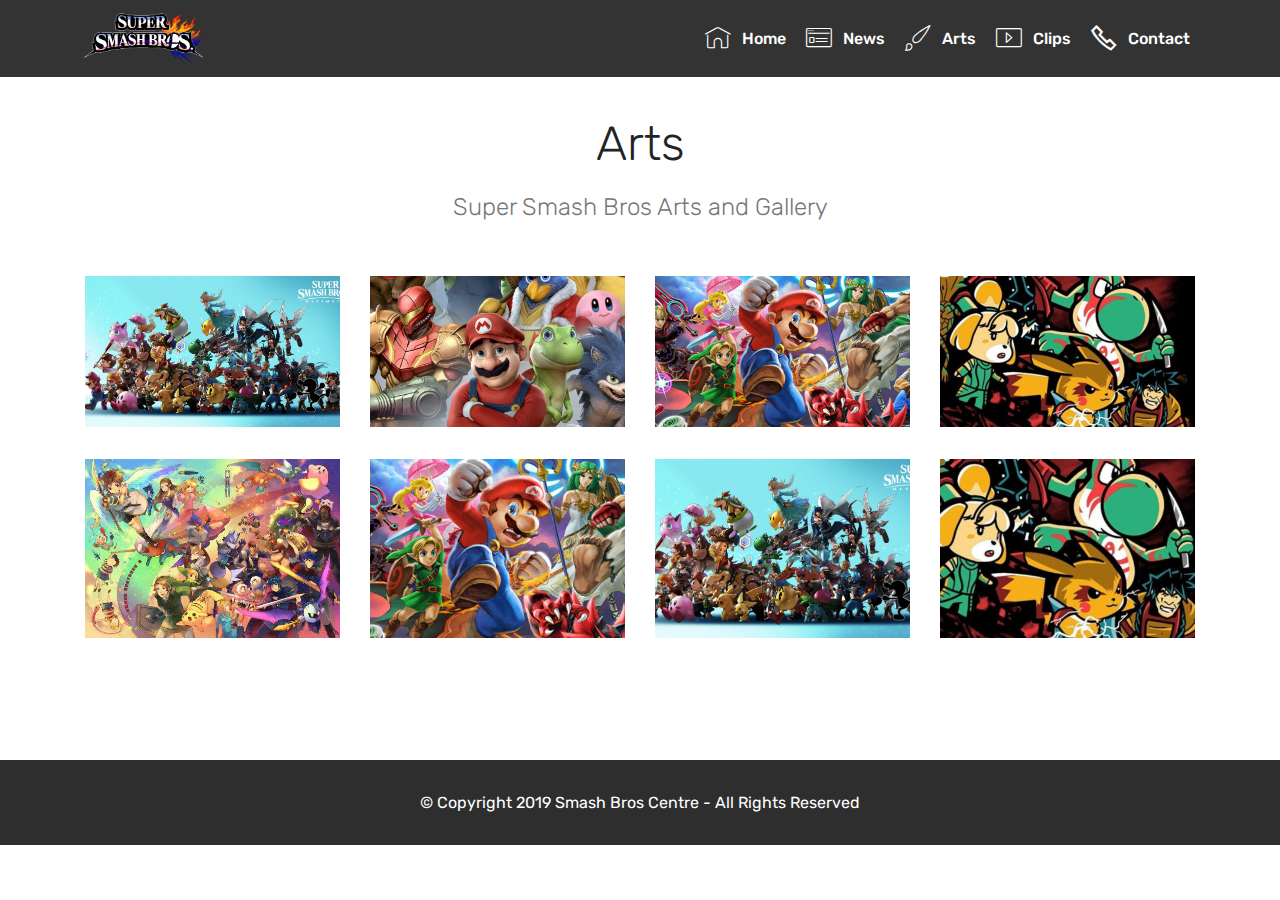
<file: page4.html>
<!DOCTYPE html>
<html  >
<head>
  <!-- Site made with Mobirise Website Builder v4.11.6, https://mobirise.com -->
  <meta charset="UTF-8">
  <meta http-equiv="X-UA-Compatible" content="IE=edge">
  <meta name="generator" content="Mobirise v4.11.6, mobirise.com">
  <meta name="viewport" content="width=device-width, initial-scale=1, minimum-scale=1">
  <link rel="shortcut icon" href="assets/images/b84-390x187.png" type="image/x-icon">
  <meta name="description" content="Website Builder Description">
  
  <title>Arts</title>
  <link rel="stylesheet" href="assets/web/assets/mobirise-icons/mobirise-icons.css">
  <link rel="stylesheet" href="assets/web/assets/mobirise-icons2/mobirise2.css">
  <link rel="stylesheet" href="assets/bootstrap/css/bootstrap.min.css">
  <link rel="stylesheet" href="assets/bootstrap/css/bootstrap-grid.min.css">
  <link rel="stylesheet" href="assets/bootstrap/css/bootstrap-reboot.min.css">
  <link rel="stylesheet" href="assets/tether/tether.min.css">
  <link rel="stylesheet" href="assets/dropdown/css/style.css">
  <link rel="stylesheet" href="assets/theme/css/style.css">
  <link rel="preload" as="style" href="assets/mobirise/css/mbr-additional.css"><link rel="stylesheet" href="assets/mobirise/css/mbr-additional.css" type="text/css">
  
  
  
</head>
<body>
  <section class="menu cid-qTkzRZLJNu" once="menu" id="menu1-7">

    

    <nav class="navbar navbar-expand beta-menu navbar-dropdown align-items-center navbar-fixed-top navbar-toggleable-sm">
        <button class="navbar-toggler navbar-toggler-right" type="button" data-toggle="collapse" data-target="#navbarSupportedContent" aria-controls="navbarSupportedContent" aria-expanded="false" aria-label="Toggle navigation">
            <div class="hamburger">
                <span></span>
                <span></span>
                <span></span>
                <span></span>
            </div>
        </button>
        <div class="menu-logo">
            <div class="navbar-brand">
                <span class="navbar-logo">
                    <a href="index.html">
                         <img src="assets/images/b84-390x187.png" alt="Mobirise" title="" style="height: 3.8rem;">
                    </a>
                </span>
                <span class="navbar-caption-wrap"><a class="navbar-caption text-white display-4" href="https://mobirise.com"></a></span>
            </div>
        </div>
        <div class="collapse navbar-collapse" id="navbarSupportedContent">
            <ul class="navbar-nav nav-dropdown nav-right" data-app-modern-menu="true"><li class="nav-item">
                    <a class="nav-link link text-white display-4" href="index.html">
                        <span class="mbri-home mbr-iconfont mbr-iconfont-btn"></span>
                        Home</a>
                </li><li class="nav-item"><a class="nav-link link text-white display-4" href="page1.html"><span class="mbri-sites mbr-iconfont mbr-iconfont-btn"></span>
                        
                        News</a></li><li class="nav-item"><a class="nav-link link text-white display-4" href="page4.html"><span class="mbri-change-style mbr-iconfont mbr-iconfont-btn"></span>Arts</a></li><li class="nav-item"><a class="nav-link link text-white display-4" href="page2.html"><span class="mbri-video mbr-iconfont mbr-iconfont-btn"></span>
                        
                        Clips</a></li><li class="nav-item"><a class="nav-link link text-white display-4" href="page3.html"><span class="mobi-mbri mobi-mbri-phone mbr-iconfont mbr-iconfont-btn"></span>
                        
                        Contact</a></li></ul>
            
        </div>
    </nav>
</section>

<section class="engine"><a href="https://mobirise.info/k">how to develop free website</a></section><section class="mbr-section content4 cid-rKFU7iYPIW" id="content4-n">

    

    <div class="container">
        <div class="media-container-row">
            <div class="title col-12 col-md-8">
                <h2 class="align-center pb-3 mbr-fonts-style display-2">
                    Arts</h2>
                <h3 class="mbr-section-subtitle align-center mbr-light mbr-fonts-style display-5">Super Smash Bros Arts and Gallery</h3>
                
            </div>
        </div>
    </div>
</section>

<section class="mbr-gallery gallery5 cid-rKFJbFCzYL" id="gallery5-d">

    

    

    <div class="container">
        
        
        <div class="row" id="gallery" data-toggle="modal" data-target="#carouselModal">
            <div class="col-sm-6 col-md-4 col-lg-3 item gallery-image">
                <div class="item-wrapper">
                    <img class="w-100" src="assets/images/smash-2000x1030.jpg" alt="" data-target="#mbrCarousel" data-slide-to="0" title="">
                </div>
            </div>
            <div class="col-sm-6 col-md-4 col-lg-3 item gallery-image">
                <div class="item-wrapper">
                    <img class="w-100" src="assets/images/teamshot.webp" alt="" data-target="#mbrCarousel" data-slide-to="1" title="">
                </div>
            </div><div class="col-sm-6 col-md-4 col-lg-3 item gallery-image">
                <div class="item-wrapper">
                    <img class="w-100" src="assets/images/super-smash-bros-ultimate-gets-beautiful-fan-art-from-god-of-wars-art-director-510x287.jpg" alt="" data-target="#mbrCarousel" data-slide-to="2" title="">
                </div>
            </div>
            
            <div class="col-sm-6 col-md-4 col-lg-3 item gallery-image">
                <div class="item-wrapper">
                    <img class="w-100" src="assets/images/poke-1146347-510x302.jpg" alt="" data-target="#mbrCarousel" data-slide-to="3" title="">
                </div>
            </div>
        </div>

        <div class="modal mbr-slider fade" id="carouselModal" tabindex="-1" role="dialog" aria-hidden="true">
            <div class="modal-dialog" role="document">
                <div class="modal-content">
                    <div class="modal-body">
                        <div id="mbrCarousel" class="carousel slide" data-ride="carousel">
                            <div class="carousel-inner">
                                <div class="carousel-item active">
                                    <img class="d-block w-100" src="assets/images/background1.jpg" alt="">
                                </div>
                                <div class="carousel-item">
                                    <img class="d-block w-100" src="assets/images/background2.jpg" alt="">
                                </div>
                                <div class="carousel-item">
                                    <img class="d-block w-100" src="assets/images/background3.jpg" alt="">
                                </div>
                                <div class="carousel-item">
                                    <img class="d-block w-100" src="assets/images/background4.jpg" alt="">
                                </div>
                            </div>
                            <ol class="carousel-indicators">
                                <li data-target="#mbrCarousel" data-slide-to="0" class="active"></li>
                                <li data-target="#mbrCarousel" data-slide-to="1"></li>
                                <li data-target="#mbrCarousel" data-slide-to="2"></li>
                                <li data-target="#mbrCarousel" data-slide-to="3"></li>
                            </ol>
                            <a role="button" href="" class="close" data-dismiss="modal" aria-label="Close">
                            </a>
                            <a class="carousel-control-prev carousel-control" href="#mbrCarousel" role="button" data-slide="prev">
                                <span class="mbri-left mbr-iconfont" aria-hidden="true"></span>
                                <span class="sr-only">Previous</span>
                            </a>
                            <a class="carousel-control-next carousel-control" href="#mbrCarousel" role="button" data-slide="next">
                                <span class="mbri-right mbr-iconfont" aria-hidden="true"></span>
                                <span class="sr-only">Next</span>
                            </a>
                        </div>
                    </div>
                </div>
            </div>
        </div>
    </div>
</section>

<section class="mbr-gallery gallery5 cid-rKFJcsGR7I" id="gallery5-e">

    

    

    <div class="container">
        
        
        <div class="row" id="gallery" data-toggle="modal" data-target="#carouselModal">
            <div class="col-sm-6 col-md-4 col-lg-3 item gallery-image">
                <div class="item-wrapper">
                    <img class="w-100" src="assets/images/super-smash-bros-brawl-fan-art-super-smash-bros-4-32100530-500-350-500x350.jpg" alt="" data-target="#mbrCarousel" data-slide-to="0" title="">
                </div>
            </div>
            <div class="col-sm-6 col-md-4 col-lg-3 item gallery-image">
                <div class="item-wrapper">
                    <img class="w-100" src="assets/images/super-smash-bros-ultimate-gets-beautiful-fan-art-from-god-of-wars-art-director-510x287.jpg" alt="" data-target="#mbrCarousel" data-slide-to="1" title="">
                </div>
            </div>
            
            <div class="col-sm-6 col-md-4 col-lg-3 item gallery-image">
                <div class="item-wrapper">
                    <img class="w-100" src="assets/images/smash-2000x1030.jpg" alt="" data-target="#mbrCarousel" data-slide-to="3" title="">
                </div>
            </div><div class="col-sm-6 col-md-4 col-lg-3 item gallery-image">
                <div class="item-wrapper">
                    <img class="w-100" src="assets/images/poke-1146347-510x302.jpg" alt="" data-target="#mbrCarousel" data-slide-to="2" title="">
                </div>
            </div>
        </div>

        <div class="modal mbr-slider fade" id="carouselModal" tabindex="-1" role="dialog" aria-hidden="true">
            <div class="modal-dialog" role="document">
                <div class="modal-content">
                    <div class="modal-body">
                        <div id="mbrCarousel" class="carousel slide" data-ride="carousel">
                            <div class="carousel-inner">
                                <div class="carousel-item active">
                                    <img class="d-block w-100" src="assets/images/background1.jpg" alt="">
                                </div>
                                <div class="carousel-item">
                                    <img class="d-block w-100" src="assets/images/background2.jpg" alt="">
                                </div>
                                <div class="carousel-item">
                                    <img class="d-block w-100" src="assets/images/background3.jpg" alt="">
                                </div>
                                <div class="carousel-item">
                                    <img class="d-block w-100" src="assets/images/background4.jpg" alt="">
                                </div>
                            </div>
                            <ol class="carousel-indicators">
                                <li data-target="#mbrCarousel" data-slide-to="0" class="active"></li>
                                <li data-target="#mbrCarousel" data-slide-to="1"></li>
                                <li data-target="#mbrCarousel" data-slide-to="2"></li>
                                <li data-target="#mbrCarousel" data-slide-to="3"></li>
                            </ol>
                            <a role="button" href="" class="close" data-dismiss="modal" aria-label="Close">
                            </a>
                            <a class="carousel-control-prev carousel-control" href="#mbrCarousel" role="button" data-slide="prev">
                                <span class="mbri-left mbr-iconfont" aria-hidden="true"></span>
                                <span class="sr-only">Previous</span>
                            </a>
                            <a class="carousel-control-next carousel-control" href="#mbrCarousel" role="button" data-slide="next">
                                <span class="mbri-right mbr-iconfont" aria-hidden="true"></span>
                                <span class="sr-only">Next</span>
                            </a>
                        </div>
                    </div>
                </div>
            </div>
        </div>
    </div>
</section>

<section once="footers" class="cid-rKFOM0Qsyr" id="footer6-j">

    

    

    <div class="container">
        <div class="media-container-row align-center mbr-white">
            <div class="col-12">
                <p class="mbr-text mb-0 mbr-fonts-style display-7">
                    © Copyright 2019 Smash Bros Centre - All Rights Reserved
                </p>
            </div>
        </div>
    </div>
</section>


  <script src="assets/web/assets/jquery/jquery.min.js"></script>
  <script src="assets/popper/popper.min.js"></script>
  <script src="assets/bootstrap/js/bootstrap.min.js"></script>
  <script src="assets/tether/tether.min.js"></script>
  <script src="assets/smoothscroll/smooth-scroll.js"></script>
  <script src="assets/dropdown/js/nav-dropdown.js"></script>
  <script src="assets/dropdown/js/navbar-dropdown.js"></script>
  <script src="assets/touchswipe/jquery.touch-swipe.min.js"></script>
  <script src="assets/theme/js/script.js"></script>
  
  
</body>
</html>
</file>
<file: assets/web/assets/mobirise-icons2/mobirise2.css>
@font-face {
  font-family: 'Moririse2';
  font-display: swap;
  src:  url('mobirise2.eot?f2bix4');
  src:  url('mobirise2.eot?f2bix4#iefix') format('embedded-opentype'),
    url('mobirise2.ttf?f2bix4') format('truetype'),
    url('mobirise2.woff?f2bix4') format('woff'),
    url('mobirise2.svg?f2bix4#mobirise2') format('svg');
  font-weight: normal;
  font-style: normal;
}

[class^="mobi-"], [class*=" mobi-"] {
  /* use !important to prevent issues with browser extensions that change fonts */
  font-family: 'Moririse2' !important;
  speak: none;
  font-style: normal;
  font-weight: normal;
  font-variant: normal;
  text-transform: none;
  line-height: 1;

  /* Better Font Rendering =========== */
  -webkit-font-smoothing: antialiased;
  -moz-osx-font-smoothing: grayscale;
}

.mobi-mbri-add-submenu:before {
  content: "\e900";
}
.mobi-mbri-alert:before {
  content: "\e901";
}
.mobi-mbri-align-center:before {
  content: "\e902";
}
.mobi-mbri-align-justify:before {
  content: "\e903";
}
.mobi-mbri-align-left:before {
  content: "\e904";
}
.mobi-mbri-align-right:before {
  content: "\e905";
}
.mobi-mbri-android:before {
  content: "\e906";
}
.mobi-mbri-apple:before {
  content: "\e907";
}
.mobi-mbri-arrow-down:before {
  content: "\e908";
}
.mobi-mbri-arrow-next:before {
  content: "\e909";
}
.mobi-mbri-arrow-prev:before {
  content: "\e90a";
}
.mobi-mbri-arrow-up:before {
  content: "\e90b";
}
.mobi-mbri-bold:before {
  content: "\e90c";
}
.mobi-mbri-bookmark:before {
  content: "\e90d";
}
.mobi-mbri-bootstrap:before {
  content: "\e90e";
}
.mobi-mbri-briefcase:before {
  content: "\e90f";
}
.mobi-mbri-browse:before {
  content: "\e910";
}
.mobi-mbri-bulleted-list:before {
  content: "\e911";
}
.mobi-mbri-calendar:before {
  content: "\e912";
}
.mobi-mbri-camera:before {
  content: "\e913";
}
.mobi-mbri-cart-add:before {
  content: "\e914";
}
.mobi-mbri-cart-full:before {
  content: "\e915";
}
.mobi-mbri-cash:before {
  content: "\e916";
}
.mobi-mbri-change-style:before {
  content: "\e917";
}
.mobi-mbri-chat:before {
  content: "\e918";
}
.mobi-mbri-clock:before {
  content: "\e919";
}
.mobi-mbri-close:before {
  content: "\e91a";
}
.mobi-mbri-cloud:before {
  content: "\e91b";
}
.mobi-mbri-code:before {
  content: "\e91c";
}
.mobi-mbri-contact-form:before {
  content: "\e91d";
}
.mobi-mbri-credit-card:before {
  content: "\e91e";
}
.mobi-mbri-cursor-click:before {
  content: "\e91f";
}
.mobi-mbri-cust-feedback:before {
  content: "\e920";
}
.mobi-mbri-database:before {
  content: "\e921";
}
.mobi-mbri-delivery:before {
  content: "\e922";
}
.mobi-mbri-desktop:before {
  content: "\e923";
}
.mobi-mbri-devices:before {
  content: "\e924";
}
.mobi-mbri-down:before {
  content: "\e925";
}
.mobi-mbri-download-2:before {
  content: "\e926";
}
.mobi-mbri-download:before {
  content: "\e927";
}
.mobi-mbri-drag-n-drop-2:before {
  content: "\e928";
}
.mobi-mbri-drag-n-drop:before {
  content: "\e929";
}
.mobi-mbri-edit-2:before {
  content: "\e92a";
}
.mobi-mbri-edit:before {
  content: "\e92b";
}
.mobi-mbri-error:before {
  content: "\e92c";
}
.mobi-mbri-extension:before {
  content: "\e92d";
}
.mobi-mbri-features:before {
  content: "\e92e";
}
.mobi-mbri-file:before {
  content: "\e92f";
}
.mobi-mbri-flag:before {
  content: "\e930";
}
.mobi-mbri-folder:before {
  content: "\e931";
}
.mobi-mbri-gift:before {
  content: "\e932";
}
.mobi-mbri-github:before {
  content: "\e933";
}
.mobi-mbri-globe-2:before {
  content: "\e934";
}
.mobi-mbri-globe:before {
  content: "\e935";
}
.mobi-mbri-growing-chart:before {
  content: "\e936";
}
.mobi-mbri-hearth:before {
  content: "\e937";
}
.mobi-mbri-help:before {
  content: "\e938";
}
.mobi-mbri-home:before {
  content: "\e939";
}
.mobi-mbri-hot-cup:before {
  content: "\e93a";
}
.mobi-mbri-idea:before {
  content: "\e93b";
}
.mobi-mbri-image-gallery:before {
  content: "\e93c";
}
.mobi-mbri-image-slider:before {
  content: "\e93d";
}
.mobi-mbri-info:before {
  content: "\e93e";
}
.mobi-mbri-italic:before {
  content: "\e93f";
}
.mobi-mbri-key:before {
  content: "\e940";
}
.mobi-mbri-laptop:before {
  content: "\e941";
}
.mobi-mbri-layers:before {
  content: "\e942";
}
.mobi-mbri-left-right:before {
  content: "\e943";
}
.mobi-mbri-left:before {
  content: "\e944";
}
.mobi-mbri-letter:before {
  content: "\e945";
}
.mobi-mbri-like:before {
  content: "\e946";
}
.mobi-mbri-link:before {
  content: "\e947";
}
.mobi-mbri-lock:before {
  content: "\e948";
}
.mobi-mbri-login:before {
  content: "\e949";
}
.mobi-mbri-logout:before {
  content: "\e94a";
}
.mobi-mbri-magic-stick:before {
  content: "\e94b";
}
.mobi-mbri-map-pin:before {
  content: "\e94c";
}
.mobi-mbri-menu:before {
  content: "\e94d";
}
.mobi-mbri-mobile-2:before {
  content: "\e94e";
}
.mobi-mbri-mobile-horizontal:before {
  content: "\e94f";
}
.mobi-mbri-mobile:before {
  content: "\e950";
}
.mobi-mbri-mobirise:before {
  content: "\e951";
}
.mobi-mbri-more-horizontal:before {
  content: "\e952";
}
.mobi-mbri-more-vertical:before {
  content: "\e953";
}
.mobi-mbri-music:before {
  content: "\e954";
}
.mobi-mbri-new-file:before {
  content: "\e955";
}
.mobi-mbri-numbered-list:before {
  content: "\e956";
}
.mobi-mbri-opened-folder:before {
  content: "\e957";
}
.mobi-mbri-pages:before {
  content: "\e958";
}
.mobi-mbri-paper-plane:before {
  content: "\e959";
}
.mobi-mbri-paperclip:before {
  content: "\e95a";
}
.mobi-mbri-phone:before {
  content: "\e95b";
}
.mobi-mbri-photo:before {
  content: "\e95c";
}
.mobi-mbri-photos:before {
  content: "\e95d";
}
.mobi-mbri-pin:before {
  content: "\e95e";
}
.mobi-mbri-play:before {
  content: "\e95f";
}
.mobi-mbri-plus:before {
  content: "\e960";
}
.mobi-mbri-preview:before {
  content: "\e961";
}
.mobi-mbri-print:before {
  content: "\e962";
}
.mobi-mbri-protect:before {
  content: "\e963";
}
.mobi-mbri-question:before {
  content: "\e964";
}
.mobi-mbri-quote-left:before {
  content: "\e965";
}
.mobi-mbri-quote-right:before {
  content: "\e966";
}
.mobi-mbri-redo:before {
  content: "\e967";
}
.mobi-mbri-refresh:before {
  content: "\e968";
}
.mobi-mbri-responsive-2:before {
  content: "\e969";
}
.mobi-mbri-responsive:before {
  content: "\e96a";
}
.mobi-mbri-right:before {
  content: "\e96b";
}
.mobi-mbri-rocket:before {
  content: "\e96c";
}
.mobi-mbri-sad-face:before {
  content: "\e96d";
}
.mobi-mbri-sale:before {
  content: "\e96e";
}
.mobi-mbri-save:before {
  content: "\e96f";
}
.mobi-mbri-search:before {
  content: "\e970";
}
.mobi-mbri-setting-2:before {
  content: "\e971";
}
.mobi-mbri-setting-3:before {
  content: "\e972";
}
.mobi-mbri-setting:before {
  content: "\e973";
}
.mobi-mbri-share:before {
  content: "\e974";
}
.mobi-mbri-shopping-bag:before {
  content: "\e975";
}
.mobi-mbri-shopping-basket:before {
  content: "\e976";
}
.mobi-mbri-shopping-cart:before {
  content: "\e977";
}
.mobi-mbri-sites:before {
  content: "\e978";
}
.mobi-mbri-smile-face:before {
  content: "\e979";
}
.mobi-mbri-speed:before {
  content: "\e97a";
}
.mobi-mbri-star:before {
  content: "\e97b";
}
.mobi-mbri-success:before {
  content: "\e97c";
}
.mobi-mbri-sun:before {
  content: "\e97d";
}
.mobi-mbri-sun2:before {
  content: "\e97e";
}
.mobi-mbri-tablet-vertical:before {
  content: "\e97f";
}
.mobi-mbri-tablet:before {
  content: "\e980";
}
.mobi-mbri-target:before {
  content: "\e981";
}
.mobi-mbri-timer:before {
  content: "\e982";
}
.mobi-mbri-to-ftp:before {
  content: "\e983";
}
.mobi-mbri-to-local-drive:before {
  content: "\e984";
}
.mobi-mbri-touch-swipe:before {
  content: "\e985";
}
.mobi-mbri-touch:before {
  content: "\e986";
}
.mobi-mbri-trash:before {
  content: "\e987";
}
.mobi-mbri-underline:before {
  content: "\e988";
}
.mobi-mbri-undo:before {
  content: "\e989";
}
.mobi-mbri-unlink:before {
  content: "\e98a";
}
.mobi-mbri-unlock:before {
  content: "\e98b";
}
.mobi-mbri-up-down:before {
  content: "\e98c";
}
.mobi-mbri-up:before {
  content: "\e98d";
}
.mobi-mbri-update:before {
  content: "\e98e";
}
.mobi-mbri-upload-2:before {
  content: "\e98f";
}
.mobi-mbri-upload:before {
  content: "\e990";
}
.mobi-mbri-user-2:before {
  content: "\e991";
}
.mobi-mbri-user:before {
  content: "\e992";
}
.mobi-mbri-users:before {
  content: "\e993";
}
.mobi-mbri-video-play:before {
  content: "\e994";
}
.mobi-mbri-video:before {
  content: "\e995";
}
.mobi-mbri-watch:before {
  content: "\e996";
}
.mobi-mbri-website-theme-2:before {
  content: "\e997";
}
.mobi-mbri-website-theme:before {
  content: "\e998";
}
.mobi-mbri-wifi:before {
  content: "\e999";
}
.mobi-mbri-windows:before {
  content: "\e99a";
}
.mobi-mbri-zoom-in:before {
  content: "\e99b";
}
.mobi-mbri-zoom-out:before {
  content: "\e99c";
}
</file>
<file: assets/web/assets/mobirise-icons/mobirise-icons.css>
@font-face {
  font-family: 'MobiriseIcons';
  src:  url('mobirise-icons.eot?spat4u');
  src:  url('mobirise-icons.eot?spat4u#iefix') format('embedded-opentype'),
    url('mobirise-icons.ttf?spat4u') format('truetype'),
    url('mobirise-icons.woff?spat4u') format('woff'),
    url('mobirise-icons.svg?spat4u#MobiriseIcons') format('svg');
  font-weight: normal;
  font-style: normal;
  font-display: swap;
}

[class^="mbri-"], [class*=" mbri-"] {
  /* use !important to prevent issues with browser extensions that change fonts */
  font-family: MobiriseIcons !important;
  speak: none;
  font-style: normal;
  font-weight: normal;
  font-variant: normal;
  text-transform: none;
  line-height: 1;

  /* Better Font Rendering =========== */
  -webkit-font-smoothing: antialiased;
  -moz-osx-font-smoothing: grayscale;
}

.mbri-add-submenu:before {
  content: "\e900";
}
.mbri-alert:before {
  content: "\e901";
}
.mbri-align-center:before {
  content: "\e902";
}
.mbri-align-justify:before {
  content: "\e903";
}
.mbri-align-left:before {
  content: "\e904";
}
.mbri-align-right:before {
  content: "\e905";
}
.mbri-android:before {
  content: "\e906";
}
.mbri-apple:before {
  content: "\e907";
}
.mbri-arrow-down:before {
  content: "\e908";
}
.mbri-arrow-next:before {
  content: "\e909";
}
.mbri-arrow-prev:before {
  content: "\e90a";
}
.mbri-arrow-up:before {
  content: "\e90b";
}
.mbri-bold:before {
  content: "\e90c";
}
.mbri-bookmark:before {
  content: "\e90d";
}
.mbri-bootstrap:before {
  content: "\e90e";
}
.mbri-briefcase:before {
  content: "\e90f";
}
.mbri-browse:before {
  content: "\e910";
}
.mbri-bulleted-list:before {
  content: "\e911";
}
.mbri-calendar:before {
  content: "\e912";
}
.mbri-camera:before {
  content: "\e913";
}
.mbri-cart-add:before {
  content: "\e914";
}
.mbri-cart-full:before {
  content: "\e915";
}
.mbri-cash:before {
  content: "\e916";
}
.mbri-change-style:before {
  content: "\e917";
}
.mbri-chat:before {
  content: "\e918";
}
.mbri-clock:before {
  content: "\e919";
}
.mbri-close:before {
  content: "\e91a";
}
.mbri-cloud:before {
  content: "\e91b";
}
.mbri-code:before {
  content: "\e91c";
}
.mbri-contact-form:before {
  content: "\e91d";
}
.mbri-credit-card:before {
  content: "\e91e";
}
.mbri-cursor-click:before {
  content: "\e91f";
}
.mbri-cust-feedback:before {
  content: "\e920";
}
.mbri-database:before {
  content: "\e921";
}
.mbri-delivery:before {
  content: "\e922";
}
.mbri-desktop:before {
  content: "\e923";
}
.mbri-devices:before {
  content: "\e924";
}
.mbri-down:before {
  content: "\e925";
}
.mbri-download:before {
  content: "\e989";
}
.mbri-drag-n-drop:before {
  content: "\e927";
}
.mbri-drag-n-drop2:before {
  content: "\e928";
}
.mbri-edit:before {
  content: "\e929";
}
.mbri-edit2:before {
  content: "\e92a";
}
.mbri-error:before {
  content: "\e92b";
}
.mbri-extension:before {
  content: "\e92c";
}
.mbri-features:before {
  content: "\e92d";
}
.mbri-file:before {
  content: "\e92e";
}
.mbri-flag:before {
  content: "\e92f";
}
.mbri-folder:before {
  content: "\e930";
}
.mbri-gift:before {
  content: "\e931";
}
.mbri-github:before {
  content: "\e932";
}
.mbri-globe:before {
  content: "\e933";
}
.mbri-globe-2:before {
  content: "\e934";
}
.mbri-growing-chart:before {
  content: "\e935";
}
.mbri-hearth:before {
  content: "\e936";
}
.mbri-help:before {
  content: "\e937";
}
.mbri-home:before {
  content: "\e938";
}
.mbri-hot-cup:before {
  content: "\e939";
}
.mbri-idea:before {
  content: "\e93a";
}
.mbri-image-gallery:before {
  content: "\e93b";
}
.mbri-image-slider:before {
  content: "\e93c";
}
.mbri-info:before {
  content: "\e93d";
}
.mbri-italic:before {
  content: "\e93e";
}
.mbri-key:before {
  content: "\e93f";
}
.mbri-laptop:before {
  content: "\e940";
}
.mbri-layers:before {
  content: "\e941";
}
.mbri-left-right:before {
  content: "\e942";
}
.mbri-left:before {
  content: "\e943";
}
.mbri-letter:before {
  content: "\e944";
}
.mbri-like:before {
  content: "\e945";
}
.mbri-link:before {
  content: "\e946";
}
.mbri-lock:before {
  content: "\e947";
}
.mbri-login:before {
  content: "\e948";
}
.mbri-logout:before {
  content: "\e949";
}
.mbri-magic-stick:before {
  content: "\e94a";
}
.mbri-map-pin:before {
  content: "\e94b";
}
.mbri-menu:before {
  content: "\e94c";
}
.mbri-mobile:before {
  content: "\e94d";
}
.mbri-mobile2:before {
  content: "\e94e";
}
.mbri-mobirise:before {
  content: "\e94f";
}
.mbri-more-horizontal:before {
  content: "\e950";
}
.mbri-more-vertical:before {
  content: "\e951";
}
.mbri-music:before {
  content: "\e952";
}
.mbri-new-file:before {
  content: "\e953";
}
.mbri-numbered-list:before {
  content: "\e954";
}
.mbri-opened-folder:before {
  content: "\e955";
}
.mbri-pages:before {
  content: "\e956";
}
.mbri-paper-plane:before {
  content: "\e957";
}
.mbri-paperclip:before {
  content: "\e958";
}
.mbri-photo:before {
  content: "\e959";
}
.mbri-photos:before {
  content: "\e95a";
}
.mbri-pin:before {
  content: "\e95b";
}
.mbri-play:before {
  content: "\e95c";
}
.mbri-plus:before {
  content: "\e95d";
}
.mbri-preview:before {
  content: "\e95e";
}
.mbri-print:before {
  content: "\e95f";
}
.mbri-protect:before {
  content: "\e960";
}
.mbri-question:before {
  content: "\e961";
}
.mbri-quote-left:before {
  content: "\e962";
}
.mbri-quote-right:before {
  content: "\e963";
}
.mbri-refresh:before {
  content: "\e964";
}
.mbri-responsive:before {
  content: "\e965";
}
.mbri-right:before {
  content: "\e966";
}
.mbri-rocket:before {
  content: "\e967";
}
.mbri-sad-face:before {
  content: "\e968";
}
.mbri-sale:before {
  content: "\e969";
}
.mbri-save:before {
  content: "\e96a";
}
.mbri-search:before {
  content: "\e96b";
}
.mbri-setting:before {
  content: "\e96c";
}
.mbri-setting2:before {
  content: "\e96d";
}
.mbri-setting3:before {
  content: "\e96e";
}
.mbri-share:before {
  content: "\e96f";
}
.mbri-shopping-bag:before {
  content: "\e970";
}
.mbri-shopping-basket:before {
  content: "\e971";
}
.mbri-shopping-cart:before {
  content: "\e972";
}
.mbri-sites:before {
  content: "\e973";
}
.mbri-smile-face:before {
  content: "\e974";
}
.mbri-speed:before {
  content: "\e975";
}
.mbri-star:before {
  content: "\e976";
}
.mbri-success:before {
  content: "\e977";
}
.mbri-sun:before {
  content: "\e978";
}
.mbri-sun2:before {
  content: "\e979";
}
.mbri-tablet:before {
  content: "\e97a";
}
.mbri-tablet-vertical:before {
  content: "\e97b";
}
.mbri-target:before {
  content: "\e97c";
}
.mbri-timer:before {
  content: "\e97d";
}
.mbri-to-ftp:before {
  content: "\e97e";
}
.mbri-to-local-drive:before {
  content: "\e97f";
}
.mbri-touch-swipe:before {
  content: "\e980";
}
.mbri-touch:before {
  content: "\e981";
}
.mbri-trash:before {
  content: "\e982";
}
.mbri-underline:before {
  content: "\e983";
}
.mbri-unlink:before {
  content: "\e984";
}
.mbri-unlock:before {
  content: "\e985";
}
.mbri-up-down:before {
  content: "\e986";
}
.mbri-up:before {
  content: "\e987";
}
.mbri-update:before {
  content: "\e988";
}
.mbri-upload:before {
 content: "\e926"; 
}
.mbri-user:before {
  content: "\e98a";
}
.mbri-user2:before {
  content: "\e98b";
}
.mbri-users:before {
  content: "\e98c";
}
.mbri-video:before {
  content: "\e98d";
}
.mbri-video-play:before {
  content: "\e98e";
}
.mbri-watch:before {
  content: "\e98f";
}
.mbri-website-theme:before {
  content: "\e990";
}
.mbri-wifi:before {
  content: "\e991";
}
.mbri-windows:before {
  content: "\e992";
}
.mbri-zoom-out:before {
  content: "\e993";
}
.mbri-redo:before {
  content: "\e994";
}
.mbri-undo:before {
  content: "\e995";
}
</file>
<file: assets/dropdown/css/style.css>
.navbar-dropdown {
  left: 0;
  padding: 0;
  position: absolute;
  right: 0;
  top: 0;
  transition: all 0.45s ease;
  z-index: 1030;
  background: #282828; }
  .navbar-dropdown .navbar-logo {
    margin-right: 0.8rem;
    transition: margin 0.3s ease-in-out;
    vertical-align: middle; }
    .navbar-dropdown .navbar-logo img {
      height: 3.125rem;
      transition: all 0.3s ease-in-out; }
    .navbar-dropdown .navbar-logo.mbr-iconfont {
      font-size: 3.125rem;
      line-height: 3.125rem; }
  .navbar-dropdown .navbar-caption {
    font-weight: 700;
    white-space: normal;
    vertical-align: -4px;
    line-height: 3.125rem !important; }
    .navbar-dropdown .navbar-caption, .navbar-dropdown .navbar-caption:hover {
      color: inherit;
      text-decoration: none; }
  .navbar-dropdown .mbr-iconfont + .navbar-caption {
    vertical-align: -1px; }
  .navbar-dropdown.navbar-fixed-top {
    position: fixed; }
  .navbar-dropdown .navbar-brand span {
    vertical-align: -4px; }
  .navbar-dropdown.bg-color.transparent {
    background: none; }
  .navbar-dropdown.navbar-short .navbar-brand {
    padding: 0.625rem 0; }
    .navbar-dropdown.navbar-short .navbar-brand span {
      vertical-align: -1px; }
  .navbar-dropdown.navbar-short .navbar-caption {
    line-height: 2.375rem !important;
    vertical-align: -2px; }
  .navbar-dropdown.navbar-short .navbar-logo {
    margin-right: 0.5rem; }
    .navbar-dropdown.navbar-short .navbar-logo img {
      height: 2.375rem; }
    .navbar-dropdown.navbar-short .navbar-logo.mbr-iconfont {
      font-size: 2.375rem;
      line-height: 2.375rem; }
  .navbar-dropdown.navbar-short .mbr-table-cell {
    height: 3.625rem; }
  .navbar-dropdown .navbar-close {
    left: 0.6875rem;
    position: fixed;
    top: 0.75rem;
    z-index: 1000; }
  .navbar-dropdown .hamburger-icon {
    content: "";
    display: inline-block;
    vertical-align: middle;
    width: 16px;
    -webkit-box-shadow: 0 -6px 0 1px #282828,0 0 0 1px #282828,0 6px 0 1px #282828;
    -moz-box-shadow: 0 -6px 0 1px #282828,0 0 0 1px #282828,0 6px 0 1px #282828;
    box-shadow: 0 -6px 0 1px #282828,0 0 0 1px #282828,0 6px 0 1px #282828; }

.dropdown-menu .dropdown-toggle[data-toggle="dropdown-submenu"]::after {
  border-bottom: 0.35em solid transparent;
  border-left: 0.35em solid;
  border-right: 0;
  border-top: 0.35em solid transparent;
  margin-left: 0.3rem; }

.dropdown-menu .dropdown-item:focus {
  outline: 0; }

.nav-dropdown {
  font-size: 0.75rem;
  font-weight: 500;
  height: auto !important; }
  .nav-dropdown .nav-btn {
    padding-left: 1rem; }
  .nav-dropdown .link {
    margin: .667em 1.667em;
    font-weight: 500;
    padding: 0;
    transition: color .2s ease-in-out; }
    .nav-dropdown .link.dropdown-toggle {
      margin-right: 2.583em; }
      .nav-dropdown .link.dropdown-toggle::after {
        margin-left: .25rem;
        border-top: 0.35em solid;
        border-right: 0.35em solid transparent;
        border-left: 0.35em solid transparent;
        border-bottom: 0; }
      .nav-dropdown .link.dropdown-toggle[aria-expanded="true"] {
        margin: 0;
        padding: 0.667em 3.263em  0.667em 1.667em; }
  .nav-dropdown .link::after,
  .nav-dropdown .dropdown-item::after {
    color: inherit; }
  .nav-dropdown .btn {
    font-size: 0.75rem;
    font-weight: 700;
    letter-spacing: 0;
    margin-bottom: 0;
    padding-left: 1.25rem;
    padding-right: 1.25rem; }
  .nav-dropdown .dropdown-menu {
    border-radius: 0;
    border: 0;
    left: 0;
    margin: 0;
    padding-bottom: 1.25rem;
    padding-top: 1.25rem;
    position: relative; }
  .nav-dropdown .dropdown-submenu {
    margin-left: 0.125rem;
    top: 0; }
  .nav-dropdown .dropdown-item {
    font-weight: 500;
    line-height: 2;
    padding: 0.3846em 4.615em 0.3846em 1.5385em;
    position: relative;
    transition: color .2s ease-in-out, background-color .2s ease-in-out; }
    .nav-dropdown .dropdown-item::after {
      margin-top: -0.3077em;
      position: absolute;
      right: 1.1538em;
      top: 50%; }
    .nav-dropdown .dropdown-item:focus, .nav-dropdown .dropdown-item:hover {
      background: none; }

@media (max-width: 767px) {
  .nav-dropdown.navbar-toggleable-sm {
    bottom: 0;
    display: none;
    left: 0;
    overflow-x: hidden;
    position: fixed;
    top: 0;
    transform: translateX(-100%);
    -ms-transform: translateX(-100%);
    -webkit-transform: translateX(-100%);
    width: 18.75rem;
    z-index: 999; } }
.nav-dropdown.navbar-toggleable-xl {
  bottom: 0;
  display: none;
  left: 0;
  overflow-x: hidden;
  position: fixed;
  top: 0;
  transform: translateX(-100%);
  -ms-transform: translateX(-100%);
  -webkit-transform: translateX(-100%);
  width: 18.75rem;
  z-index: 999; }

.nav-dropdown-sm {
  display: block !important;
  overflow-x: hidden;
  overflow: auto;
  padding-top: 3.875rem; }
  .nav-dropdown-sm::after {
    content: "";
    display: block;
    height: 3rem;
    width: 100%; }
  .nav-dropdown-sm.collapse.in ~ .navbar-close {
    display: block !important; }
  .nav-dropdown-sm.collapsing, .nav-dropdown-sm.collapse.in {
    transform: translateX(0);
    -ms-transform: translateX(0);
    -webkit-transform: translateX(0);
    transition: all 0.25s ease-out;
    -webkit-transition: all 0.25s ease-out;
    background: #282828; }
  .nav-dropdown-sm.collapsing[aria-expanded="false"] {
    transform: translateX(-100%);
    -ms-transform: translateX(-100%);
    -webkit-transform: translateX(-100%); }
  .nav-dropdown-sm .nav-item {
    display: block;
    margin-left: 0 !important;
    padding-left: 0; }
  .nav-dropdown-sm .link,
  .nav-dropdown-sm .dropdown-item {
    border-top: 1px dotted rgba(255, 255, 255, 0.1);
    font-size: 0.8125rem;
    line-height: 1.6;
    margin: 0 !important;
    padding: 0.875rem 2.4rem 0.875rem 1.5625rem !important;
    position: relative;
    white-space: normal; }
    .nav-dropdown-sm .link:focus, .nav-dropdown-sm .link:hover,
    .nav-dropdown-sm .dropdown-item:focus,
    .nav-dropdown-sm .dropdown-item:hover {
      background: rgba(0, 0, 0, 0.2) !important;
      color: #c0a375; }
  .nav-dropdown-sm .nav-btn {
    position: relative;
    padding: 1.5625rem 1.5625rem 0 1.5625rem; }
    .nav-dropdown-sm .nav-btn::before {
      border-top: 1px dotted rgba(255, 255, 255, 0.1);
      content: "";
      left: 0;
      position: absolute;
      top: 0;
      width: 100%; }
    .nav-dropdown-sm .nav-btn + .nav-btn {
      padding-top: 0.625rem; }
      .nav-dropdown-sm .nav-btn + .nav-btn::before {
        display: none; }
  .nav-dropdown-sm .btn {
    padding: 0.625rem 0; }
  .nav-dropdown-sm .dropdown-toggle[data-toggle="dropdown-submenu"]::after {
    margin-left: .25rem;
    border-top: 0.35em solid;
    border-right: 0.35em solid transparent;
    border-left: 0.35em solid transparent;
    border-bottom: 0; }
  .nav-dropdown-sm .dropdown-toggle[data-toggle="dropdown-submenu"][aria-expanded="true"]::after {
    border-top: 0;
    border-right: 0.35em solid transparent;
    border-left: 0.35em solid transparent;
    border-bottom: 0.35em solid; }
  .nav-dropdown-sm .dropdown-menu {
    margin: 0;
    padding: 0;
    position: relative;
    top: 0;
    left: 0;
    width: 100%;
    border: 0;
    float: none;
    border-radius: 0;
    background: none; }
  .nav-dropdown-sm .dropdown-submenu {
    left: 100%;
    margin-left: 0.125rem;
    margin-top: -1.25rem;
    top: 0; }

.navbar-toggleable-sm .nav-dropdown .dropdown-menu {
  position: absolute; }

.navbar-toggleable-sm .nav-dropdown .dropdown-submenu {
  left: 100%;
  margin-left: 0.125rem;
  margin-top: -1.25rem;
  top: 0; }

.navbar-toggleable-sm.opened .nav-dropdown .dropdown-menu {
  position: relative; }

.navbar-toggleable-sm.opened .nav-dropdown .dropdown-submenu {
  left: 0;
  margin-left: 00rem;
  margin-top: 0rem;
  top: 0; }

.is-builder .nav-dropdown.collapsing {
  transition: none !important; }

/*# sourceMappingURL=style.css.map */
</file>
<file: assets/theme/css/style.css>
/*!
 * Mobirise v4 theme (https://mobirise.com/)
 * Copyright 2017 Mobirise
 */
section {
  background-color: #eeeeee; }

body {
  font-style: normal;
  line-height: 1.5; }

section,
.container,
.container-fluid {
  position: relative;
  word-wrap: break-word; }

a.mbr-iconfont:hover {
  text-decoration: none; }

.article .lead p,
.article .lead ul,
.article .lead ol,
.article .lead pre,
.article .lead blockquote {
  margin-bottom: 0; }

ul,
ol,
pre,
blockquote {
  margin-bottom: 2.3125rem; }

pre {
  background: #f4f4f4;
  padding: 10px 24px;
  white-space: pre-wrap; }

.inactive {
  -webkit-user-select: none;
  -moz-user-select: none;
  -ms-user-select: none;
  user-select: none;
  pointer-events: none;
  -webkit-user-drag: none;
  user-drag: none; }

.mbr-section__comments .row {
  justify-content: center;
  -webkit-justify-content: center; }

a {
  font-style: normal;
  font-weight: 400;
  cursor: pointer; }
  a, a:hover {
    text-decoration: none; }

figure {
  margin-bottom: 0; }

body {
  color: #232323; }

h1,
h2,
h3,
h4,
h5,
h6,
.h1,
.h2,
.h3,
.h4,
.h5,
.h6,
.display-1,
.display-2,
.display-3,
.display-4 {
  line-height: 1;
  word-break: break-word;
  word-wrap: break-word; }

.mbr-section-title {
  font-style: normal;
  line-height: 1.2; }

.mbr-section-subtitle {
  line-height: 1.3; }

.mbr-text {
  font-style: normal;
  line-height: 1.6; }

b,
strong {
  font-weight: bold; }

blockquote {
  padding: 10px 0 10px 20px;
  position: relative;
  border-left: 2px solid;
  border-color: #ff3366; }

input:-webkit-autofill, input:-webkit-autofill:hover, input:-webkit-autofill:focus, input:-webkit-autofill:active {
  transition-delay: 9999s;
  transition-property: background-color, color; }

textarea[type='hidden'] {
  display: none; }

body {
  position: relative; }

section {
  background-position: 50% 50%;
  background-repeat: no-repeat;
  background-size: cover; }
  section .mbr-background-video,
  section .mbr-background-video-preview {
    position: absolute;
    bottom: 0;
    left: 0;
    right: 0;
    top: 0; }

.hidden {
  visibility: hidden; }

.mbr-z-index20 {
  z-index: 20; }

/*! Base colors */
.mbr-white {
  color: #ffffff; }

.mbr-black {
  color: #000000; }

.mbr-bg-white {
  background-color: #ffffff; }

.mbr-bg-black {
  background-color: #000000; }

/*! Text-aligns */
.align-left {
  text-align: left; }

.align-center {
  text-align: center; }

.align-right {
  text-align: right; }

@media (max-width: 767px) {
  .align-left,
  .align-center,
  .align-right,
  .mbr-section-btn,
  .mbr-section-title {
    text-align: center; } }
/*! Font-weight  */
.mbr-light {
  font-weight: 300; }

.mbr-regular {
  font-weight: 400; }

.mbr-semibold {
  font-weight: 500; }

.mbr-bold {
  font-weight: 700; }

/*! Media  */
.media-size-item {
  -webkit-flex: 1 1 auto;
  -moz-flex: 1 1 auto;
  -ms-flex: 1 1 auto;
  -o-flex: 1 1 auto;
  flex: 1 1 auto; }

.media-content {
  -webkit-flex-basis: 100%;
  flex-basis: 100%; }

.media-container-row {
  display: -ms-flexbox;
  display: -webkit-flex;
  display: flex;
  -webkit-flex-direction: row;
  -ms-flex-direction: row;
  flex-direction: row;
  -webkit-flex-wrap: wrap;
  -ms-flex-wrap: wrap;
  flex-wrap: wrap;
  -webkit-justify-content: center;
  -ms-flex-pack: center;
  justify-content: center;
  -webkit-align-content: center;
  -ms-flex-line-pack: center;
  align-content: center;
  -webkit-align-items: start;
  -ms-flex-align: start;
  align-items: start; }
  .media-container-row .media-size-item {
    width: 400px; }

.media-container-column {
  display: -ms-flexbox;
  display: -webkit-flex;
  display: flex;
  -webkit-flex-direction: column;
  -ms-flex-direction: column;
  flex-direction: column;
  -webkit-flex-wrap: wrap;
  -ms-flex-wrap: wrap;
  flex-wrap: wrap;
  -webkit-justify-content: center;
  -ms-flex-pack: center;
  justify-content: center;
  -webkit-align-content: center;
  -ms-flex-line-pack: center;
  align-content: center;
  -webkit-align-items: stretch;
  -ms-flex-align: stretch;
  align-items: stretch; }
  .media-container-column > * {
    width: 100%; }

@media (min-width: 992px) {
  .media-container-row {
    -webkit-flex-wrap: nowrap;
    -ms-flex-wrap: nowrap;
    flex-wrap: nowrap; } }
figure {
  overflow: hidden; }

figure[mbr-media-size] {
  transition: width 0.1s; }

.mbr-figure img,
.mbr-figure iframe {
  display: block;
  width: 100%; }

.card {
  background-color: transparent;
  border: none; }

.card-box {
  width: 100%; }

.card-img {
  text-align: center;
  flex-shrink: 0;
  -webkit-flex-shrink: 0; }

.media {
  max-width: 100%;
  margin: 0 auto; }

.mbr-figure {
  -ms-flex-item-align: center;
  -ms-grid-row-align: center;
  -webkit-align-self: center;
  align-self: center; }

.media-container > div {
  max-width: 100%; }

.mbr-figure img,
.card-img img {
  width: 100%; }

@media (max-width: 991px) {
  .media-size-item {
    width: auto !important; }

  .media {
    width: auto; }

  .mbr-figure {
    width: 100% !important; } }
/*! Buttons */
.btn {
  font-weight: 500;
  border-width: 2px;
  font-style: normal;
  letter-spacing: 1px;
  margin: .4rem .8rem;
  white-space: normal;
  -webkit-transition: all .3s ease-in-out;
  -moz-transition: all .3s ease-in-out;
  transition: all .3s ease-in-out;
  display: inline-flex;
  align-items: center;
  justify-content: center;
  word-break: break-word;
  -webkit-align-items: center;
  -webkit-justify-content: center;
  display: -webkit-inline-flex; }

.btn-sm {
  font-weight: 500;
  letter-spacing: 1px;
  -webkit-transition: all .3s ease-in-out;
  -moz-transition: all .3s ease-in-out;
  transition: all .3s ease-in-out; }

.btn-md {
  font-weight: 500;
  letter-spacing: 1px;
  margin: .4rem .8rem !important;
  -webkit-transition: all .3s ease-in-out;
  -moz-transition: all .3s ease-in-out;
  transition: all .3s ease-in-out; }

.btn-lg {
  font-weight: 500;
  letter-spacing: 1px;
  margin: .4rem .8rem !important;
  -webkit-transition: all .3s ease-in-out;
  -moz-transition: all .3s ease-in-out;
  transition: all .3s ease-in-out; }

.mbr-section-btn {
  margin-left: -0.25rem;
  margin-right: -0.25rem;
  font-size: 0; }

nav .mbr-section-btn {
  margin-left: 0rem;
  margin-right: 0rem; }

.btn-form {
  border-radius: 0; }
  .btn-form:hover {
    cursor: pointer; }

/*! Btn icon margin */
.btn .mbr-iconfont,
.btn.btn-sm .mbr-iconfont {
  cursor: pointer;
  margin-right: 0.5rem; }

.btn.btn-md .mbr-iconfont,
.btn.btn-md .mbr-iconfont {
  margin-right: 0.8rem; }

.mbr-regular {
  font-weight: 400; }

.mbr-semibold {
  font-weight: 500; }

.mbr-bold {
  font-weight: 700; }

[type='submit'] {
  -webkit-appearance: none; }

/*! Full-screen */
.mbr-fullscreen .mbr-overlay {
  min-height: 100vh; }

.mbr-fullscreen {
  display: flex;
  display: -webkit-flex;
  display: -moz-flex;
  display: -ms-flex;
  display: -o-flex;
  align-items: center;
  -webkit-align-items: center;
  min-height: 100vh;
  padding-top: 3rem;
  padding-bottom: 3rem; }

/*! Map */
.map {
  height: 25rem;
  position: relative; }
  .map iframe {
    width: 100%;
    height: 100%; }

.mbr-overlay {
  background-color: #000;
  bottom: 0;
  left: 0;
  opacity: .5;
  position: absolute;
  right: 0;
  top: 0;
  z-index: 0;
  pointer-events: none; }

/* Form */
blockquote {
  font-style: italic;
  padding: 10px 0 10px 20px;
  font-size: 1.09rem;
  position: relative;
  border-width: 3px; }

.form-control {
  background-color: #f5f5f5;
  box-shadow: none;
  color: #565656;
  line-height: 1.43;
  min-height: 3.5em;
  padding: 1.07em .5em; }
  .form-control, .form-control:focus {
    border: 1px solid #e8e8e8; }
  .form-active .form-control:invalid {
    border-color: red; }

.form-control-label {
  position: relative;
  cursor: pointer;
  margin-bottom: .357em;
  padding: 0; }

.alert {
  color: #ffffff;
  border-radius: 0;
  border: 0;
  font-size: .875rem;
  line-height: 1.5;
  margin-bottom: 1.875rem;
  padding: 1.25rem;
  position: relative; }
  .alert.alert-form::after {
    background-color: inherit;
    bottom: -7px;
    content: "";
    display: block;
    height: 14px;
    left: 50%;
    margin-left: -7px;
    position: absolute;
    transform: rotate(45deg);
    width: 14px;
    -webkit-transform: rotate(45deg); }

.form-asterisk {
  font-family: initial;
  position: absolute;
  top: -2px;
  font-weight: normal; }

/*! Scroll to top arrow */
#scrollToTop a i:before {
  content: '';
  position: absolute;
  height: 40%;
  top: 25%;
  background: #fff;
  width: 2px;
  left: calc(50% - 1px); }
#scrollToTop a i:after {
  content: '';
  position: absolute;
  display: block;
  border-top: 2px solid #fff;
  border-right: 2px solid #fff;
  width: 40%;
  height: 40%;
  left: 30%;
  bottom: 30%;
  transform: rotate(135deg);
  -webkit-transform: rotate(135deg); }

.mbr-arrow-up {
  bottom: 25px;
  right: 90px;
  position: fixed;
  text-align: right;
  z-index: 5000;
  color: #ffffff;
  font-size: 32px;
  transform: rotate(180deg);
  -webkit-transform: rotate(180deg); }

.mbr-arrow-up a {
  background: rgba(0, 0, 0, 0.2);
  border-radius: 3px;
  color: #fff;
  display: inline-block;
  height: 60px;
  width: 60px;
  outline-style: none !important;
  position: relative;
  text-decoration: none;
  transition: all 0.3s ease-in-out;
  cursor: pointer;
  text-align: center; }
  .mbr-arrow-up a:hover {
    background-color: rgba(0, 0, 0, 0.4); }
  .mbr-arrow-up a i {
    line-height: 60px; }

.mbr-arrow-up-icon {
  display: block;
  color: #fff; }

.mbr-arrow-up-icon::before {
  content: '\203a';
  display: inline-block;
  font-family: serif;
  font-size: 32px;
  line-height: 1;
  font-style: normal;
  position: relative;
  top: 6px;
  left: -4px;
  -webkit-transform: rotate(-90deg);
  transform: rotate(-90deg); }

/*! Arrow Down */
.mbr-arrow {
  position: absolute;
  bottom: 45px;
  left: 50%;
  width: 60px;
  height: 60px;
  cursor: pointer;
  background-color: rgba(80, 80, 80, 0.5);
  border-radius: 50%;
  -webkit-transform: translateX(-50%);
  transform: translateX(-50%); }
  .mbr-arrow > a {
    display: inline-block;
    text-decoration: none;
    outline-style: none;
    -webkit-animation: arrowdown 1.7s ease-in-out infinite;
    animation: arrowdown 1.7s ease-in-out infinite; }
    .mbr-arrow > a > i {
      position: absolute;
      top: -2px;
      left: 15px;
      font-size: 2rem; }

@keyframes arrowdown {
  0% {
    transform: translateY(0px);
    -webkit-transform: translateY(0px); }
  50% {
    transform: translateY(-5px);
    -webkit-transform: translateY(-5px); }
  100% {
    transform: translateY(0px);
    -webkit-transform: translateY(0px); } }
@-webkit-keyframes arrowdown {
  0% {
    transform: translateY(0px);
    -webkit-transform: translateY(0px); }
  50% {
    transform: translateY(-5px);
    -webkit-transform: translateY(-5px); }
  100% {
    transform: translateY(0px);
    -webkit-transform: translateY(0px); } }
@media (max-width: 500px) {
  .mbr-arrow-up {
    left: 50%;
    right: auto;
    transform: translateX(-50%) rotate(180deg);
    -webkit-transform: translateX(-50%) rotate(180deg); } }
/*Gradients animation*/
@keyframes gradient-animation {
  from {
    background-position: 0% 100%;
    animation-timing-function: ease-in-out; }
  to {
    background-position: 100% 0%;
    animation-timing-function: ease-in-out; } }
@-webkit-keyframes gradient-animation {
  from {
    background-position: 0% 100%;
    animation-timing-function: ease-in-out; }
  to {
    background-position: 100% 0%;
    animation-timing-function: ease-in-out; } }
.bg-gradient {
  background-size: 200% 200%;
  animation: gradient-animation 5s infinite alternate;
  -webkit-animation: gradient-animation 5s infinite alternate; }

.menu .navbar-brand {
  display: -webkit-flex; }
  .menu .navbar-brand span {
    display: flex;
    display: -webkit-flex; }
  .menu .navbar-brand .navbar-caption-wrap {
    display: -webkit-flex; }
  .menu .navbar-brand .navbar-logo img {
    display: -webkit-flex; }
@media (min-width: 768px) and (max-width: 1023px) {
  .menu .navbar-toggleable-sm .navbar-nav {
    display: -webkit-box;
    display: -webkit-flex;
    display: -ms-flexbox; } }
@media (max-width: 1023px) {
  .menu .navbar-collapse {
    max-height: 93.5vh; }
    .menu .navbar-collapse.show {
      overflow: auto; } }
@media (min-width: 1024px) {
  .menu .navbar-nav.nav-dropdown {
    display: -webkit-flex; }
  .menu .navbar-toggleable-sm .navbar-collapse {
    display: -webkit-flex !important; }
  .menu .collapsed .navbar-collapse {
    max-height: 93.5vh; }
    .menu .collapsed .navbar-collapse.show {
      overflow: auto; } }
@media (max-width: 767px) {
  .menu .navbar-collapse {
    max-height: 80vh; } }

/* Others*/
.note-check a[data-value=Rubik] {
  font-style: normal; }

.mbr-arrow a {
  color: #ffffff; }

@media (max-width: 767px) {
  .mbr-arrow {
    display: none; } }
.navbar {
  display: -webkit-flex;
  -webkit-flex-wrap: wrap;
  -webkit-align-items: center;
  -webkit-justify-content: space-between; }

.navbar-collapse {
  -webkit-flex-basis: 100%;
  -webkit-flex-grow: 1;
  -webkit-align-items: center; }

.nav-dropdown .link {
  padding: 0.667em 1.667em !important;
  margin: 0 !important; }

.nav {
  display: -webkit-flex;
  -webkit-flex-wrap: wrap; }

.row {
  display: -webkit-flex;
  -webkit-flex-wrap: wrap; }

.justify-content-center {
  -webkit-justify-content: center; }

.form-inline {
  display: -webkit-flex;
  -webkit-flex-flow: row wrap;
  -webkit-align-items: center; }

.card-wrapper {
  -webkit-flex: 1; }

.carousel-control {
  z-index: 10;
  display: -webkit-flex;
  -webkit-align-items: center;
  -webkit-justify-content: center; }

.carousel-controls {
  display: -webkit-flex; }

.media {
  display: -webkit-flex; }

.form-group:focus {
  outline: none; }

.jq-selectbox__select {
  padding: 1.07em 0.5em;
  position: absolute;
  top: 0;
  left: 0;
  width: 100%; }

.jq-selectbox__dropdown {
  position: absolute;
  top: 100% !important;
  left: 0 !important;
  width: 100% !important; }

.jq-selectbox__trigger-arrow {
  transform: translateY(-50%); }

.jq-selectbox li {
  padding: 1.07em 0.5em; }

input[type='range'] {
  padding-left: 0 !important;
  padding-right: 0 !important; }

.modal-dialog,
.modal-content {
  height: 100%; }

.modal-dialog .carousel-inner {
  height: calc(100vh - 1.75rem); }
  @media (max-width: 575px) {
    .modal-dialog .carousel-inner {
      height: calc(100vh - 1rem); } }

.carousel-item {
  text-align: center; }

.carousel-item img {
  margin: auto; }

.navbar-toggler {
  -webkit-align-self: flex-start;
  -ms-flex-item-align: start;
  align-self: flex-start;
  padding: 0.25rem 0.75rem;
  font-size: 1.25rem;
  line-height: 1;
  background: transparent;
  border: 1px solid transparent;
  -webkit-border-radius: 0.25rem;
  border-radius: 0.25rem; }

.navbar-toggler:focus,
.navbar-toggler:hover {
  text-decoration: none; }

.navbar-toggler-icon {
  display: inline-block;
  width: 1.5em;
  height: 1.5em;
  vertical-align: middle;
  content: '';
  background: no-repeat center center;
  -webkit-background-size: 100% 100%;
  -o-background-size: 100% 100%;
  background-size: 100% 100%; }

.navbar-toggler-left {
  position: absolute;
  left: 1rem; }

.navbar-toggler-right {
  position: absolute;
  right: 1rem; }

@media (max-width: 575px) {
  .navbar-toggleable .navbar-nav .dropdown-menu {
    position: static;
    float: none; }

  .navbar-toggleable > .container {
    padding-right: 0;
    padding-left: 0; } }
@media (min-width: 576px) {
  .navbar-toggleable {
    -webkit-box-orient: horizontal;
    -webkit-box-direction: normal;
    -webkit-flex-direction: row;
    -ms-flex-direction: row;
    flex-direction: row;
    -webkit-flex-wrap: nowrap;
    -ms-flex-wrap: nowrap;
    flex-wrap: nowrap;
    -webkit-box-align: center;
    -webkit-align-items: center;
    -ms-flex-align: center;
    align-items: center; }

  .navbar-toggleable .navbar-nav {
    -webkit-box-orient: horizontal;
    -webkit-box-direction: normal;
    -webkit-flex-direction: row;
    -ms-flex-direction: row;
    flex-direction: row; }

  .navbar-toggleable .navbar-nav .nav-link {
    padding-right: 0.5rem;
    padding-left: 0.5rem; }

  .navbar-toggleable > .container {
    display: -webkit-box;
    display: -webkit-flex;
    display: -ms-flexbox;
    display: flex;
    -webkit-flex-wrap: nowrap;
    -ms-flex-wrap: nowrap;
    flex-wrap: nowrap;
    -webkit-box-align: center;
    -webkit-align-items: center;
    -ms-flex-align: center;
    align-items: center; }

  .navbar-toggleable .navbar-collapse {
    display: -webkit-box !important;
    display: -webkit-flex !important;
    display: -ms-flexbox !important;
    display: flex !important;
    width: 100%; }

  .navbar-toggleable .navbar-toggler {
    display: none; } }
@media (max-width: 767px) {
  .navbar-toggleable-sm .navbar-nav .dropdown-menu {
    position: static;
    float: none; }

  .navbar-toggleable-sm > .container {
    padding-right: 0;
    padding-left: 0; } }
@media (min-width: 768px) {
  .navbar-toggleable-sm {
    -webkit-box-orient: horizontal;
    -webkit-box-direction: normal;
    -webkit-flex-direction: row;
    -ms-flex-direction: row;
    flex-direction: row;
    -webkit-flex-wrap: nowrap;
    -ms-flex-wrap: nowrap;
    flex-wrap: nowrap;
    -webkit-box-align: center;
    -webkit-align-items: center;
    -ms-flex-align: center;
    align-items: center; }

  .navbar-toggleable-sm .navbar-nav {
    -webkit-box-orient: horizontal;
    -webkit-box-direction: normal;
    -webkit-flex-direction: row;
    -ms-flex-direction: row;
    flex-direction: row; }

  .navbar-toggleable-sm .navbar-nav .nav-link {
    padding-right: 0.5rem;
    padding-left: 0.5rem; }

  .navbar-toggleable-sm > .container {
    display: -webkit-box;
    display: -webkit-flex;
    display: -ms-flexbox;
    display: flex;
    -webkit-flex-wrap: nowrap;
    -ms-flex-wrap: nowrap;
    flex-wrap: nowrap;
    -webkit-box-align: center;
    -webkit-align-items: center;
    -ms-flex-align: center;
    align-items: center; }

  .navbar-toggleable-sm .navbar-collapse {
    display: none;
    width: 100%; }

  .navbar-toggleable-sm .navbar-toggler {
    display: none; } }
@media (max-width: 1023px) {
  .navbar-toggleable-md .navbar-nav .dropdown-menu {
    position: static;
    float: none; }

  .navbar-toggleable-md > .container {
    padding-right: 0;
    padding-left: 0; } }
@media (min-width: 1024px) {
  .navbar-toggleable-md {
    -webkit-box-orient: horizontal;
    -webkit-box-direction: normal;
    -webkit-flex-direction: row;
    -ms-flex-direction: row;
    flex-direction: row;
    -webkit-flex-wrap: nowrap;
    -ms-flex-wrap: nowrap;
    flex-wrap: nowrap;
    -webkit-box-align: center;
    -webkit-align-items: center;
    -ms-flex-align: center;
    align-items: center; }

  .navbar-toggleable-md .navbar-nav {
    -webkit-box-orient: horizontal;
    -webkit-box-direction: normal;
    -webkit-flex-direction: row;
    -ms-flex-direction: row;
    flex-direction: row; }

  .navbar-toggleable-md .navbar-nav .nav-link {
    padding-right: 0.5rem;
    padding-left: 0.5rem; }

  .navbar-toggleable-md > .container {
    display: -webkit-box;
    display: -webkit-flex;
    display: -ms-flexbox;
    display: flex;
    -webkit-flex-wrap: nowrap;
    -ms-flex-wrap: nowrap;
    flex-wrap: nowrap;
    -webkit-box-align: center;
    -webkit-align-items: center;
    -ms-flex-align: center;
    align-items: center; }

  .navbar-toggleable-md .navbar-collapse {
    display: -webkit-box !important;
    display: -webkit-flex !important;
    display: -ms-flexbox !important;
    display: flex !important;
    width: 100%; }

  .navbar-toggleable-md .navbar-toggler {
    display: none; } }
@media (max-width: 1199px) {
  .navbar-toggleable-lg .navbar-nav .dropdown-menu {
    position: static;
    float: none; }

  .navbar-toggleable-lg > .container {
    padding-right: 0;
    padding-left: 0; } }
@media (min-width: 1200px) {
  .navbar-toggleable-lg {
    -webkit-box-orient: horizontal;
    -webkit-box-direction: normal;
    -webkit-flex-direction: row;
    -ms-flex-direction: row;
    flex-direction: row;
    -webkit-flex-wrap: nowrap;
    -ms-flex-wrap: nowrap;
    flex-wrap: nowrap;
    -webkit-box-align: center;
    -webkit-align-items: center;
    -ms-flex-align: center;
    align-items: center; }

  .navbar-toggleable-lg .navbar-nav {
    -webkit-box-orient: horizontal;
    -webkit-box-direction: normal;
    -webkit-flex-direction: row;
    -ms-flex-direction: row;
    flex-direction: row; }

  .navbar-toggleable-lg .navbar-nav .nav-link {
    padding-right: 0.5rem;
    padding-left: 0.5rem; }

  .navbar-toggleable-lg > .container {
    display: -webkit-box;
    display: -webkit-flex;
    display: -ms-flexbox;
    display: flex;
    -webkit-flex-wrap: nowrap;
    -ms-flex-wrap: nowrap;
    flex-wrap: nowrap;
    -webkit-box-align: center;
    -webkit-align-items: center;
    -ms-flex-align: center;
    align-items: center; }

  .navbar-toggleable-lg .navbar-collapse {
    display: -webkit-box !important;
    display: -webkit-flex !important;
    display: -ms-flexbox !important;
    display: flex !important;
    width: 100%; }

  .navbar-toggleable-lg .navbar-toggler {
    display: none; } }
.navbar-toggleable-xl {
  -webkit-box-orient: horizontal;
  -webkit-box-direction: normal;
  -webkit-flex-direction: row;
  -ms-flex-direction: row;
  flex-direction: row;
  -webkit-flex-wrap: nowrap;
  -ms-flex-wrap: nowrap;
  flex-wrap: nowrap;
  -webkit-box-align: center;
  -webkit-align-items: center;
  -ms-flex-align: center;
  align-items: center; }

.navbar-toggleable-xl .navbar-nav .dropdown-menu {
  position: static;
  float: none; }

.navbar-toggleable-xl > .container {
  padding-right: 0;
  padding-left: 0; }

.navbar-toggleable-xl .navbar-nav {
  -webkit-box-orient: horizontal;
  -webkit-box-direction: normal;
  -webkit-flex-direction: row;
  -ms-flex-direction: row;
  flex-direction: row; }

.navbar-toggleable-xl .navbar-nav .nav-link {
  padding-right: 0.5rem;
  padding-left: 0.5rem; }

.navbar-toggleable-xl > .container {
  display: -webkit-box;
  display: -webkit-flex;
  display: -ms-flexbox;
  display: flex;
  -webkit-flex-wrap: nowrap;
  -ms-flex-wrap: nowrap;
  flex-wrap: nowrap;
  -webkit-box-align: center;
  -webkit-align-items: center;
  -ms-flex-align: center;
  align-items: center; }

.navbar-toggleable-xl .navbar-collapse {
  display: -webkit-box !important;
  display: -webkit-flex !important;
  display: -ms-flexbox !important;
  display: flex !important;
  width: 100%; }

.navbar-toggleable-xl .navbar-toggler {
  display: none; }

.card-img {
  width: auto; }

.menu .navbar.collapsed:not(.beta-menu) {
  flex-direction: column;
  -webkit-flex-direction: column; }

.carousel-item.active,
.carousel-item-next,
.carousel-item-prev {
  display: -webkit-box;
  display: -webkit-flex;
  display: -ms-flexbox;
  display: flex; }

.note-air-layout .dropup .dropdown-menu,
.note-air-layout .navbar-fixed-bottom .dropdown .dropdown-menu {
  bottom: initial !important; }

html,
body {
  height: auto;
  min-height: 100vh; }

.dropup .dropdown-toggle::after {
  display: none; }

/*# sourceMappingURL=style.css.map */
.engine {
	position: absolute;
	text-indent: -2400px;
	text-align: center;
	padding: 0;
	top: 0;
	left: -2400px;
}
</file>
<file: assets/mobirise/css/mbr-additional.css>
@import url(https://fonts.googleapis.com/css?family=Rubik:300,300i,400,400i,500,500i,700,700i,900,900i&display=swap);





body {
  font-family: Rubik;
}
.display-1 {
  font-family: 'Rubik', sans-serif;
  font-size: 4.25rem;
  font-display: swap;
}
.display-1 > .mbr-iconfont {
  font-size: 6.8rem;
}
.display-2 {
  font-family: 'Rubik', sans-serif;
  font-size: 3rem;
  font-display: swap;
}
.display-2 > .mbr-iconfont {
  font-size: 4.8rem;
}
.display-4 {
  font-family: 'Rubik', sans-serif;
  font-size: 1rem;
  font-display: swap;
}
.display-4 > .mbr-iconfont {
  font-size: 1.6rem;
}
.display-5 {
  font-family: 'Rubik', sans-serif;
  font-size: 1.5rem;
  font-display: swap;
}
.display-5 > .mbr-iconfont {
  font-size: 2.4rem;
}
.display-7 {
  font-family: 'Rubik', sans-serif;
  font-size: 1rem;
  font-display: swap;
}
.display-7 > .mbr-iconfont {
  font-size: 1.6rem;
}
/* ---- Fluid typography for mobile devices ---- */
/* 1.4 - font scale ratio ( bootstrap == 1.42857 ) */
/* 100vw - current viewport width */
/* (48 - 20)  48 == 48rem == 768px, 20 == 20rem == 320px(minimal supported viewport) */
/* 0.65 - min scale variable, may vary */
@media (max-width: 768px) {
  .display-1 {
    font-size: 3.4rem;
    font-size: calc( 2.1374999999999997rem + (4.25 - 2.1374999999999997) * ((100vw - 20rem) / (48 - 20)));
    line-height: calc( 1.4 * (2.1374999999999997rem + (4.25 - 2.1374999999999997) * ((100vw - 20rem) / (48 - 20))));
  }
  .display-2 {
    font-size: 2.4rem;
    font-size: calc( 1.7rem + (3 - 1.7) * ((100vw - 20rem) / (48 - 20)));
    line-height: calc( 1.4 * (1.7rem + (3 - 1.7) * ((100vw - 20rem) / (48 - 20))));
  }
  .display-4 {
    font-size: 0.8rem;
    font-size: calc( 1rem + (1 - 1) * ((100vw - 20rem) / (48 - 20)));
    line-height: calc( 1.4 * (1rem + (1 - 1) * ((100vw - 20rem) / (48 - 20))));
  }
  .display-5 {
    font-size: 1.2rem;
    font-size: calc( 1.175rem + (1.5 - 1.175) * ((100vw - 20rem) / (48 - 20)));
    line-height: calc( 1.4 * (1.175rem + (1.5 - 1.175) * ((100vw - 20rem) / (48 - 20))));
  }
}
/* Buttons */
.btn {
  padding: 1rem 3rem;
  border-radius: 3px;
}
.btn-sm {
  padding: 0.6rem 1.5rem;
  border-radius: 3px;
}
.btn-md {
  padding: 1rem 3rem;
  border-radius: 3px;
}
.btn-lg {
  padding: 1.2rem 3.2rem;
  border-radius: 3px;
}
.bg-primary {
  background-color: #149dcc !important;
}
.bg-success {
  background-color: #f7ed4a !important;
}
.bg-info {
  background-color: #82786e !important;
}
.bg-warning {
  background-color: #879a9f !important;
}
.bg-danger {
  background-color: #b1a374 !important;
}
.btn-primary,
.btn-primary:active {
  background-color: #149dcc !important;
  border-color: #149dcc !important;
  color: #ffffff !important;
}
.btn-primary:hover,
.btn-primary:focus,
.btn-primary.focus,
.btn-primary.active {
  color: #ffffff !important;
  background-color: #0d6786 !important;
  border-color: #0d6786 !important;
}
.btn-primary.disabled,
.btn-primary:disabled {
  color: #ffffff !important;
  background-color: #0d6786 !important;
  border-color: #0d6786 !important;
}
.btn-secondary,
.btn-secondary:active {
  background-color: #ff3366 !important;
  border-color: #ff3366 !important;
  color: #ffffff !important;
}
.btn-secondary:hover,
.btn-secondary:focus,
.btn-secondary.focus,
.btn-secondary.active {
  color: #ffffff !important;
  background-color: #e50039 !important;
  border-color: #e50039 !important;
}
.btn-secondary.disabled,
.btn-secondary:disabled {
  color: #ffffff !important;
  background-color: #e50039 !important;
  border-color: #e50039 !important;
}
.btn-info,
.btn-info:active {
  background-color: #82786e !important;
  border-color: #82786e !important;
  color: #ffffff !important;
}
.btn-info:hover,
.btn-info:focus,
.btn-info.focus,
.btn-info.active {
  color: #ffffff !important;
  background-color: #59524b !important;
  border-color: #59524b !important;
}
.btn-info.disabled,
.btn-info:disabled {
  color: #ffffff !important;
  background-color: #59524b !important;
  border-color: #59524b !important;
}
.btn-success,
.btn-success:active {
  background-color: #f7ed4a !important;
  border-color: #f7ed4a !important;
  color: #3f3c03 !important;
}
.btn-success:hover,
.btn-success:focus,
.btn-success.focus,
.btn-success.active {
  color: #3f3c03 !important;
  background-color: #eadd0a !important;
  border-color: #eadd0a !important;
}
.btn-success.disabled,
.btn-success:disabled {
  color: #3f3c03 !important;
  background-color: #eadd0a !important;
  border-color: #eadd0a !important;
}
.btn-warning,
.btn-warning:active {
  background-color: #879a9f !important;
  border-color: #879a9f !important;
  color: #ffffff !important;
}
.btn-warning:hover,
.btn-warning:focus,
.btn-warning.focus,
.btn-warning.active {
  color: #ffffff !important;
  background-color: #617479 !important;
  border-color: #617479 !important;
}
.btn-warning.disabled,
.btn-warning:disabled {
  color: #ffffff !important;
  background-color: #617479 !important;
  border-color: #617479 !important;
}
.btn-danger,
.btn-danger:active {
  background-color: #b1a374 !important;
  border-color: #b1a374 !important;
  color: #ffffff !important;
}
.btn-danger:hover,
.btn-danger:focus,
.btn-danger.focus,
.btn-danger.active {
  color: #ffffff !important;
  background-color: #8b7d4e !important;
  border-color: #8b7d4e !important;
}
.btn-danger.disabled,
.btn-danger:disabled {
  color: #ffffff !important;
  background-color: #8b7d4e !important;
  border-color: #8b7d4e !important;
}
.btn-white {
  color: #333333 !important;
}
.btn-white,
.btn-white:active {
  background-color: #ffffff !important;
  border-color: #ffffff !important;
  color: #808080 !important;
}
.btn-white:hover,
.btn-white:focus,
.btn-white.focus,
.btn-white.active {
  color: #808080 !important;
  background-color: #d9d9d9 !important;
  border-color: #d9d9d9 !important;
}
.btn-white.disabled,
.btn-white:disabled {
  color: #808080 !important;
  background-color: #d9d9d9 !important;
  border-color: #d9d9d9 !important;
}
.btn-black,
.btn-black:active {
  background-color: #333333 !important;
  border-color: #333333 !important;
  color: #ffffff !important;
}
.btn-black:hover,
.btn-black:focus,
.btn-black.focus,
.btn-black.active {
  color: #ffffff !important;
  background-color: #0d0d0d !important;
  border-color: #0d0d0d !important;
}
.btn-black.disabled,
.btn-black:disabled {
  color: #ffffff !important;
  background-color: #0d0d0d !important;
  border-color: #0d0d0d !important;
}
.btn-primary-outline,
.btn-primary-outline:active {
  background: none;
  border-color: #0b566f;
  color: #0b566f;
}
.btn-primary-outline:hover,
.btn-primary-outline:focus,
.btn-primary-outline.focus,
.btn-primary-outline.active {
  color: #ffffff;
  background-color: #149dcc;
  border-color: #149dcc;
}
.btn-primary-outline.disabled,
.btn-primary-outline:disabled {
  color: #ffffff !important;
  background-color: #149dcc !important;
  border-color: #149dcc !important;
}
.btn-secondary-outline,
.btn-secondary-outline:active {
  background: none;
  border-color: #cc0033;
  color: #cc0033;
}
.btn-secondary-outline:hover,
.btn-secondary-outline:focus,
.btn-secondary-outline.focus,
.btn-secondary-outline.active {
  color: #ffffff;
  background-color: #ff3366;
  border-color: #ff3366;
}
.btn-secondary-outline.disabled,
.btn-secondary-outline:disabled {
  color: #ffffff !important;
  background-color: #ff3366 !important;
  border-color: #ff3366 !important;
}
.btn-info-outline,
.btn-info-outline:active {
  background: none;
  border-color: #4b453f;
  color: #4b453f;
}
.btn-info-outline:hover,
.btn-info-outline:focus,
.btn-info-outline.focus,
.btn-info-outline.active {
  color: #ffffff;
  background-color: #82786e;
  border-color: #82786e;
}
.btn-info-outline.disabled,
.btn-info-outline:disabled {
  color: #ffffff !important;
  background-color: #82786e !important;
  border-color: #82786e !important;
}
.btn-success-outline,
.btn-success-outline:active {
  background: none;
  border-color: #d2c609;
  color: #d2c609;
}
.btn-success-outline:hover,
.btn-success-outline:focus,
.btn-success-outline.focus,
.btn-success-outline.active {
  color: #3f3c03;
  background-color: #f7ed4a;
  border-color: #f7ed4a;
}
.btn-success-outline.disabled,
.btn-success-outline:disabled {
  color: #3f3c03 !important;
  background-color: #f7ed4a !important;
  border-color: #f7ed4a !important;
}
.btn-warning-outline,
.btn-warning-outline:active {
  background: none;
  border-color: #55666b;
  color: #55666b;
}
.btn-warning-outline:hover,
.btn-warning-outline:focus,
.btn-warning-outline.focus,
.btn-warning-outline.active {
  color: #ffffff;
  background-color: #879a9f;
  border-color: #879a9f;
}
.btn-warning-outline.disabled,
.btn-warning-outline:disabled {
  color: #ffffff !important;
  background-color: #879a9f !important;
  border-color: #879a9f !important;
}
.btn-danger-outline,
.btn-danger-outline:active {
  background: none;
  border-color: #7a6e45;
  color: #7a6e45;
}
.btn-danger-outline:hover,
.btn-danger-outline:focus,
.btn-danger-outline.focus,
.btn-danger-outline.active {
  color: #ffffff;
  background-color: #b1a374;
  border-color: #b1a374;
}
.btn-danger-outline.disabled,
.btn-danger-outline:disabled {
  color: #ffffff !important;
  background-color: #b1a374 !important;
  border-color: #b1a374 !important;
}
.btn-black-outline,
.btn-black-outline:active {
  background: none;
  border-color: #000000;
  color: #000000;
}
.btn-black-outline:hover,
.btn-black-outline:focus,
.btn-black-outline.focus,
.btn-black-outline.active {
  color: #ffffff;
  background-color: #333333;
  border-color: #333333;
}
.btn-black-outline.disabled,
.btn-black-outline:disabled {
  color: #ffffff !important;
  background-color: #333333 !important;
  border-color: #333333 !important;
}
.btn-white-outline,
.btn-white-outline:active,
.btn-white-outline.active {
  background: none;
  border-color: #ffffff;
  color: #ffffff;
}
.btn-white-outline:hover,
.btn-white-outline:focus,
.btn-white-outline.focus {
  color: #333333;
  background-color: #ffffff;
  border-color: #ffffff;
}
.text-primary {
  color: #149dcc !important;
}
.text-secondary {
  color: #ff3366 !important;
}
.text-success {
  color: #f7ed4a !important;
}
.text-info {
  color: #82786e !important;
}
.text-warning {
  color: #879a9f !important;
}
.text-danger {
  color: #b1a374 !important;
}
.text-white {
  color: #ffffff !important;
}
.text-black {
  color: #000000 !important;
}
a.text-primary:hover,
a.text-primary:focus {
  color: #0b566f !important;
}
a.text-secondary:hover,
a.text-secondary:focus {
  color: #cc0033 !important;
}
a.text-success:hover,
a.text-success:focus {
  color: #d2c609 !important;
}
a.text-info:hover,
a.text-info:focus {
  color: #4b453f !important;
}
a.text-warning:hover,
a.text-warning:focus {
  color: #55666b !important;
}
a.text-danger:hover,
a.text-danger:focus {
  color: #7a6e45 !important;
}
a.text-white:hover,
a.text-white:focus {
  color: #b3b3b3 !important;
}
a.text-black:hover,
a.text-black:focus {
  color: #4d4d4d !important;
}
.alert-success {
  background-color: #70c770;
}
.alert-info {
  background-color: #82786e;
}
.alert-warning {
  background-color: #879a9f;
}
.alert-danger {
  background-color: #b1a374;
}
.mbr-section-btn a.btn:not(.btn-form) {
  border-radius: 100px;
}
.mbr-section-btn a.btn:not(.btn-form):hover,
.mbr-section-btn a.btn:not(.btn-form):focus {
  box-shadow: none !important;
}
.mbr-section-btn a.btn:not(.btn-form):hover,
.mbr-section-btn a.btn:not(.btn-form):focus {
  box-shadow: 0 10px 40px 0 rgba(0, 0, 0, 0.2) !important;
  -webkit-box-shadow: 0 10px 40px 0 rgba(0, 0, 0, 0.2) !important;
}
.mbr-gallery-filter li a {
  border-radius: 100px !important;
}
.mbr-gallery-filter li.active .btn {
  background-color: #149dcc;
  border-color: #149dcc;
  color: #ffffff;
}
.mbr-gallery-filter li.active .btn:focus {
  box-shadow: none;
}
.nav-tabs .nav-link {
  border-radius: 100px !important;
}
a,
a:hover {
  color: #149dcc;
}
.mbr-plan-header.bg-primary .mbr-plan-subtitle,
.mbr-plan-header.bg-primary .mbr-plan-price-desc {
  color: #b4e6f8;
}
.mbr-plan-header.bg-success .mbr-plan-subtitle,
.mbr-plan-header.bg-success .mbr-plan-price-desc {
  color: #ffffff;
}
.mbr-plan-header.bg-info .mbr-plan-subtitle,
.mbr-plan-header.bg-info .mbr-plan-price-desc {
  color: #beb8b2;
}
.mbr-plan-header.bg-warning .mbr-plan-subtitle,
.mbr-plan-header.bg-warning .mbr-plan-price-desc {
  color: #ced6d8;
}
.mbr-plan-header.bg-danger .mbr-plan-subtitle,
.mbr-plan-header.bg-danger .mbr-plan-price-desc {
  color: #dfd9c6;
}
/* Scroll to top button*/
.scrollToTop_wraper {
  display: none;
}
.form-control {
  font-family: 'Rubik', sans-serif;
  font-size: 1rem;
  font-display: swap;
}
.form-control > .mbr-iconfont {
  font-size: 1.6rem;
}
blockquote {
  border-color: #149dcc;
}
/* Forms */
.mbr-form .btn {
  margin: .4rem 0;
}
.mbr-form .input-group-btn a.btn {
  border-radius: 100px !important;
}
.mbr-form .input-group-btn a.btn:hover {
  box-shadow: 0 10px 40px 0 rgba(0, 0, 0, 0.2);
}
.mbr-form .input-group-btn button[type="submit"] {
  border-radius: 100px !important;
  padding: 1rem 3rem;
}
.mbr-form .input-group-btn button[type="submit"]:hover {
  box-shadow: 0 10px 40px 0 rgba(0, 0, 0, 0.2);
}
.form2 .form-control {
  border-top-left-radius: 100px;
  border-bottom-left-radius: 100px;
}
.form2 .input-group-btn a.btn {
  border-top-left-radius: 0 !important;
  border-bottom-left-radius: 0 !important;
}
.form2 .input-group-btn button[type="submit"] {
  border-top-left-radius: 0 !important;
  border-bottom-left-radius: 0 !important;
}
.form3 input[type="email"] {
  border-radius: 100px !important;
}
@media (max-width: 349px) {
  .form2 input[type="email"] {
    border-radius: 100px !important;
  }
  .form2 .input-group-btn a.btn {
    border-radius: 100px !important;
  }
  .form2 .input-group-btn button[type="submit"] {
    border-radius: 100px !important;
  }
}
@media (max-width: 767px) {
  .btn {
    font-size: .75rem !important;
  }
  .btn .mbr-iconfont {
    font-size: 1rem !important;
  }
}
/* Footer */
.mbr-footer-content li::before,
.mbr-footer .mbr-contacts li::before {
  background: #149dcc;
}
.mbr-footer-content li a:hover,
.mbr-footer .mbr-contacts li a:hover {
  color: #149dcc;
}
.footer3 input[type="email"],
.footer4 input[type="email"] {
  border-radius: 100px !important;
}
.footer3 .input-group-btn a.btn,
.footer4 .input-group-btn a.btn {
  border-radius: 100px !important;
}
.footer3 .input-group-btn button[type="submit"],
.footer4 .input-group-btn button[type="submit"] {
  border-radius: 100px !important;
}
/* Headers*/
.header13 .form-inline input[type="email"],
.header14 .form-inline input[type="email"] {
  border-radius: 100px;
}
.header13 .form-inline input[type="text"],
.header14 .form-inline input[type="text"] {
  border-radius: 100px;
}
.header13 .form-inline input[type="tel"],
.header14 .form-inline input[type="tel"] {
  border-radius: 100px;
}
.header13 .form-inline a.btn,
.header14 .form-inline a.btn {
  border-radius: 100px;
}
.header13 .form-inline button,
.header14 .form-inline button {
  border-radius: 100px !important;
}
@media screen and (-ms-high-contrast: active), (-ms-high-contrast: none) {
  .card-wrapper {
    flex: auto !important;
  }
}
.jq-selectbox li:hover,
.jq-selectbox li.selected {
  background-color: #149dcc;
  color: #ffffff;
}
.jq-selectbox .jq-selectbox__trigger-arrow,
.jq-number__spin.minus:after,
.jq-number__spin.plus:after {
  transition: 0.4s;
  border-top-color: currentColor;
  border-bottom-color: currentColor;
}
.jq-selectbox:hover .jq-selectbox__trigger-arrow,
.jq-number__spin.minus:hover:after,
.jq-number__spin.plus:hover:after {
  border-top-color: #149dcc;
  border-bottom-color: #149dcc;
}
.xdsoft_datetimepicker .xdsoft_calendar td.xdsoft_default,
.xdsoft_datetimepicker .xdsoft_calendar td.xdsoft_current,
.xdsoft_datetimepicker .xdsoft_timepicker .xdsoft_time_box > div > div.xdsoft_current {
  color: #ffffff !important;
  background-color: #149dcc !important;
  box-shadow: none !important;
}
.xdsoft_datetimepicker .xdsoft_calendar td:hover,
.xdsoft_datetimepicker .xdsoft_timepicker .xdsoft_time_box > div > div:hover {
  color: #ffffff !important;
  background: #ff3366 !important;
  box-shadow: none !important;
}
.lazy-bg {
  background-image: none !important;
}
.lazy-placeholder:not(section),
.lazy-none {
  display: block;
  position: relative;
  padding-bottom: 56.25%;
}
iframe.lazy-placeholder,
.lazy-placeholder:after {
  content: '';
  position: absolute;
  width: 100px;
  height: 100px;
  background: transparent no-repeat center;
  background-size: contain;
  top: 50%;
  left: 50%;
  transform: translateX(-50%) translateY(-50%);
  background-image: url("data:image/svg+xml;charset=UTF-8,%3csvg width='32' height='32' viewBox='0 0 64 64' xmlns='http://www.w3.org/2000/svg' stroke='%23149dcc' %3e%3cg fill='none' fill-rule='evenodd'%3e%3cg transform='translate(16 16)' stroke-width='2'%3e%3ccircle stroke-opacity='.5' cx='16' cy='16' r='16'/%3e%3cpath d='M32 16c0-9.94-8.06-16-16-16'%3e%3canimateTransform attributeName='transform' type='rotate' from='0 16 16' to='360 16 16' dur='1s' repeatCount='indefinite'/%3e%3c/path%3e%3c/g%3e%3c/g%3e%3c/svg%3e");
}
section.lazy-placeholder:after {
  opacity: 0.3;
}
.cid-qTkzRZLJNu .navbar {
  padding: .5rem 0;
  background: #333333;
  transition: none;
  min-height: 77px;
}
.cid-qTkzRZLJNu .navbar-dropdown.bg-color.transparent.opened {
  background: #333333;
}
.cid-qTkzRZLJNu a {
  font-style: normal;
}
.cid-qTkzRZLJNu .nav-item span {
  padding-right: 0.4em;
  line-height: 0.5em;
  vertical-align: text-bottom;
  position: relative;
  text-decoration: none;
}
.cid-qTkzRZLJNu .nav-item a {
  display: flex;
  align-items: center;
  justify-content: center;
  padding: 0.7rem 0 !important;
  margin: 0rem .65rem !important;
}
.cid-qTkzRZLJNu .nav-item:focus,
.cid-qTkzRZLJNu .nav-link:focus {
  outline: none;
}
.cid-qTkzRZLJNu .btn {
  padding: 0.4rem 1.5rem;
  display: inline-flex;
  align-items: center;
}
.cid-qTkzRZLJNu .btn .mbr-iconfont {
  font-size: 1.6rem;
}
.cid-qTkzRZLJNu .menu-logo {
  margin-right: auto;
}
.cid-qTkzRZLJNu .menu-logo .navbar-brand {
  display: flex;
  margin-left: 5rem;
  padding: 0;
  transition: padding .2s;
  min-height: 3.8rem;
  align-items: center;
}
.cid-qTkzRZLJNu .menu-logo .navbar-brand .navbar-caption-wrap {
  display: -webkit-flex;
  -webkit-align-items: center;
  align-items: center;
  word-break: break-word;
  min-width: 7rem;
  margin: .3rem 0;
}
.cid-qTkzRZLJNu .menu-logo .navbar-brand .navbar-caption-wrap .navbar-caption {
  line-height: 1.2rem !important;
  padding-right: 2rem;
}
.cid-qTkzRZLJNu .menu-logo .navbar-brand .navbar-logo {
  font-size: 4rem;
  transition: font-size 0.25s;
}
.cid-qTkzRZLJNu .menu-logo .navbar-brand .navbar-logo img {
  display: flex;
}
.cid-qTkzRZLJNu .menu-logo .navbar-brand .navbar-logo .mbr-iconfont {
  transition: font-size 0.25s;
}
.cid-qTkzRZLJNu .navbar-toggleable-sm .navbar-collapse {
  justify-content: flex-end;
  -webkit-justify-content: flex-end;
  padding-right: 5rem;
  width: auto;
}
.cid-qTkzRZLJNu .navbar-toggleable-sm .navbar-collapse .navbar-nav {
  flex-wrap: wrap;
  -webkit-flex-wrap: wrap;
  padding-left: 0;
}
.cid-qTkzRZLJNu .navbar-toggleable-sm .navbar-collapse .navbar-nav .nav-item {
  -webkit-align-self: center;
  align-self: center;
}
.cid-qTkzRZLJNu .navbar-toggleable-sm .navbar-collapse .navbar-buttons {
  padding-left: 0;
  padding-bottom: 0;
}
.cid-qTkzRZLJNu .dropdown .dropdown-menu {
  background: #333333;
  display: none;
  position: absolute;
  min-width: 5rem;
  padding-top: 1.4rem;
  padding-bottom: 1.4rem;
  text-align: left;
}
.cid-qTkzRZLJNu .dropdown .dropdown-menu .dropdown-item {
  width: auto;
  padding: 0.235em 1.5385em 0.235em 1.5385em !important;
}
.cid-qTkzRZLJNu .dropdown .dropdown-menu .dropdown-item::after {
  right: 0.5rem;
}
.cid-qTkzRZLJNu .dropdown .dropdown-menu .dropdown-submenu {
  margin: 0;
}
.cid-qTkzRZLJNu .dropdown.open > .dropdown-menu {
  display: block;
}
.cid-qTkzRZLJNu .navbar-toggleable-sm.opened:after {
  position: absolute;
  width: 100vw;
  height: 100vh;
  content: '';
  background-color: rgba(0, 0, 0, 0.1);
  left: 0;
  bottom: 0;
  transform: translateY(100%);
  -webkit-transform: translateY(100%);
  z-index: 1000;
}
.cid-qTkzRZLJNu .navbar.navbar-short {
  min-height: 60px;
  transition: all .2s;
}
.cid-qTkzRZLJNu .navbar.navbar-short .navbar-toggler-right {
  top: 20px;
}
.cid-qTkzRZLJNu .navbar.navbar-short .navbar-logo a {
  font-size: 2.5rem !important;
  line-height: 2.5rem;
  transition: font-size 0.25s;
}
.cid-qTkzRZLJNu .navbar.navbar-short .navbar-logo a .mbr-iconfont {
  font-size: 2.5rem !important;
}
.cid-qTkzRZLJNu .navbar.navbar-short .navbar-logo a img {
  height: 3rem !important;
}
.cid-qTkzRZLJNu .navbar.navbar-short .navbar-brand {
  min-height: 3rem;
}
.cid-qTkzRZLJNu button.navbar-toggler {
  width: 31px;
  height: 18px;
  cursor: pointer;
  transition: all .2s;
  top: 1.5rem;
  right: 1rem;
}
.cid-qTkzRZLJNu button.navbar-toggler:focus {
  outline: none;
}
.cid-qTkzRZLJNu button.navbar-toggler .hamburger span {
  position: absolute;
  right: 0;
  width: 30px;
  height: 2px;
  border-right: 5px;
  background-color: #ffffff;
}
.cid-qTkzRZLJNu button.navbar-toggler .hamburger span:nth-child(1) {
  top: 0;
  transition: all .2s;
}
.cid-qTkzRZLJNu button.navbar-toggler .hamburger span:nth-child(2) {
  top: 8px;
  transition: all .15s;
}
.cid-qTkzRZLJNu button.navbar-toggler .hamburger span:nth-child(3) {
  top: 8px;
  transition: all .15s;
}
.cid-qTkzRZLJNu button.navbar-toggler .hamburger span:nth-child(4) {
  top: 16px;
  transition: all .2s;
}
.cid-qTkzRZLJNu nav.opened .hamburger span:nth-child(1) {
  top: 8px;
  width: 0;
  opacity: 0;
  right: 50%;
  transition: all .2s;
}
.cid-qTkzRZLJNu nav.opened .hamburger span:nth-child(2) {
  -webkit-transform: rotate(45deg);
  transform: rotate(45deg);
  transition: all .25s;
}
.cid-qTkzRZLJNu nav.opened .hamburger span:nth-child(3) {
  -webkit-transform: rotate(-45deg);
  transform: rotate(-45deg);
  transition: all .25s;
}
.cid-qTkzRZLJNu nav.opened .hamburger span:nth-child(4) {
  top: 8px;
  width: 0;
  opacity: 0;
  right: 50%;
  transition: all .2s;
}
.cid-qTkzRZLJNu .collapsed.navbar-expand {
  flex-direction: column;
}
.cid-qTkzRZLJNu .collapsed .btn {
  display: flex;
}
.cid-qTkzRZLJNu .collapsed .navbar-collapse {
  display: none !important;
  padding-right: 0 !important;
}
.cid-qTkzRZLJNu .collapsed .navbar-collapse.collapsing,
.cid-qTkzRZLJNu .collapsed .navbar-collapse.show {
  display: block !important;
}
.cid-qTkzRZLJNu .collapsed .navbar-collapse.collapsing .navbar-nav,
.cid-qTkzRZLJNu .collapsed .navbar-collapse.show .navbar-nav {
  display: block;
  text-align: center;
}
.cid-qTkzRZLJNu .collapsed .navbar-collapse.collapsing .navbar-nav .nav-item,
.cid-qTkzRZLJNu .collapsed .navbar-collapse.show .navbar-nav .nav-item {
  clear: both;
}
.cid-qTkzRZLJNu .collapsed .navbar-collapse.collapsing .navbar-nav .nav-item:last-child,
.cid-qTkzRZLJNu .collapsed .navbar-collapse.show .navbar-nav .nav-item:last-child {
  margin-bottom: 1rem;
}
.cid-qTkzRZLJNu .collapsed .navbar-collapse.collapsing .navbar-buttons,
.cid-qTkzRZLJNu .collapsed .navbar-collapse.show .navbar-buttons {
  text-align: center;
}
.cid-qTkzRZLJNu .collapsed .navbar-collapse.collapsing .navbar-buttons:last-child,
.cid-qTkzRZLJNu .collapsed .navbar-collapse.show .navbar-buttons:last-child {
  margin-bottom: 1rem;
}
.cid-qTkzRZLJNu .collapsed button.navbar-toggler {
  display: block;
}
.cid-qTkzRZLJNu .collapsed .navbar-brand {
  margin-left: 1rem !important;
}
.cid-qTkzRZLJNu .collapsed .navbar-toggleable-sm {
  flex-direction: column;
  -webkit-flex-direction: column;
}
.cid-qTkzRZLJNu .collapsed .dropdown .dropdown-menu {
  width: 100%;
  text-align: center;
  position: relative;
  opacity: 0;
  display: block;
  height: 0;
  visibility: hidden;
  padding: 0;
  transition-duration: .5s;
  transition-property: opacity,padding,height;
}
.cid-qTkzRZLJNu .collapsed .dropdown.open > .dropdown-menu {
  position: relative;
  opacity: 1;
  height: auto;
  padding: 1.4rem 0;
  visibility: visible;
}
.cid-qTkzRZLJNu .collapsed .dropdown .dropdown-submenu {
  left: 0;
  text-align: center;
  width: 100%;
}
.cid-qTkzRZLJNu .collapsed .dropdown .dropdown-toggle[data-toggle="dropdown-submenu"]::after {
  margin-top: 0;
  position: inherit;
  right: 0;
  top: 50%;
  display: inline-block;
  width: 0;
  height: 0;
  margin-left: .3em;
  vertical-align: middle;
  content: "";
  border-top: .30em solid;
  border-right: .30em solid transparent;
  border-left: .30em solid transparent;
}
@media (max-width: 991px) {
  .cid-qTkzRZLJNu .navbar-expand {
    flex-direction: column;
  }
  .cid-qTkzRZLJNu img {
    height: 3.8rem !important;
  }
  .cid-qTkzRZLJNu .btn {
    display: flex;
  }
  .cid-qTkzRZLJNu button.navbar-toggler {
    display: block;
  }
  .cid-qTkzRZLJNu .navbar-brand {
    margin-left: 1rem !important;
  }
  .cid-qTkzRZLJNu .navbar-toggleable-sm {
    flex-direction: column;
    -webkit-flex-direction: column;
  }
  .cid-qTkzRZLJNu .navbar-collapse {
    display: none !important;
    padding-right: 0 !important;
  }
  .cid-qTkzRZLJNu .navbar-collapse.collapsing,
  .cid-qTkzRZLJNu .navbar-collapse.show {
    display: block !important;
  }
  .cid-qTkzRZLJNu .navbar-collapse.collapsing .navbar-nav,
  .cid-qTkzRZLJNu .navbar-collapse.show .navbar-nav {
    display: block;
    text-align: center;
  }
  .cid-qTkzRZLJNu .navbar-collapse.collapsing .navbar-nav .nav-item,
  .cid-qTkzRZLJNu .navbar-collapse.show .navbar-nav .nav-item {
    clear: both;
  }
  .cid-qTkzRZLJNu .navbar-collapse.collapsing .navbar-nav .nav-item:last-child,
  .cid-qTkzRZLJNu .navbar-collapse.show .navbar-nav .nav-item:last-child {
    margin-bottom: 1rem;
  }
  .cid-qTkzRZLJNu .navbar-collapse.collapsing .navbar-buttons,
  .cid-qTkzRZLJNu .navbar-collapse.show .navbar-buttons {
    text-align: center;
  }
  .cid-qTkzRZLJNu .navbar-collapse.collapsing .navbar-buttons:last-child,
  .cid-qTkzRZLJNu .navbar-collapse.show .navbar-buttons:last-child {
    margin-bottom: 1rem;
  }
  .cid-qTkzRZLJNu .dropdown .dropdown-menu {
    width: 100%;
    text-align: center;
    position: relative;
    opacity: 0;
    display: block;
    height: 0;
    visibility: hidden;
    padding: 0;
    transition-duration: .5s;
    transition-property: opacity,padding,height;
  }
  .cid-qTkzRZLJNu .dropdown.open > .dropdown-menu {
    position: relative;
    opacity: 1;
    height: auto;
    padding: 1.4rem 0;
    visibility: visible;
  }
  .cid-qTkzRZLJNu .dropdown .dropdown-submenu {
    left: 0;
    text-align: center;
    width: 100%;
  }
  .cid-qTkzRZLJNu .dropdown .dropdown-toggle[data-toggle="dropdown-submenu"]::after {
    margin-top: 0;
    position: inherit;
    right: 0;
    top: 50%;
    display: inline-block;
    width: 0;
    height: 0;
    margin-left: .3em;
    vertical-align: middle;
    content: "";
    border-top: .30em solid;
    border-right: .30em solid transparent;
    border-left: .30em solid transparent;
  }
}
@media (min-width: 767px) {
  .cid-qTkzRZLJNu .menu-logo {
    flex-shrink: 0;
  }
}
.cid-qTkzRZLJNu .navbar-collapse {
  flex-basis: auto;
}
.cid-qTkzRZLJNu .nav-link:hover,
.cid-qTkzRZLJNu .dropdown-item:hover {
  color: #c1c1c1 !important;
}
.cid-qTkA127IK8 {
  background-image: url("../../../assets/images/smash-2000x1030.jpg");
}
.cid-qTkA127IK8 .mbr-text,
.cid-qTkA127IK8 .mbr-section-btn {
  text-align: center;
}
.cid-rKGl5RfvGx {
  padding-top: 75px;
  padding-bottom: 0px;
  background-color: #ffffff;
}
.cid-rKGl5RfvGx .mbr-section-subtitle {
  color: #767676;
}
.cid-rKFQUltiUo {
  padding-top: 30px;
  padding-bottom: 0px;
  background-color: #ffffff;
}
.cid-rKFQUltiUo .item {
  padding-bottom: 2rem;
}
.cid-rKFQUltiUo .item-wrapper {
  height: 100%;
}
.cid-rKFQUltiUo .item-wrapper img {
  height: 100%;
  object-fit: cover;
}
.cid-rKFQUltiUo .carousel-control,
.cid-rKFQUltiUo .close {
  background: #1b1b1b;
}
.cid-rKFQUltiUo .carousel-control-prev {
  margin-left: 2.5rem;
}
.cid-rKFQUltiUo .carousel-control-next {
  margin-right: 2.5rem;
}
.cid-rKFQUltiUo .close {
  position: fixed;
  opacity: .5;
  font-size: 35px;
  font-weight: 300;
  width: 70px;
  height: 70px;
  border-radius: 50%;
  color: #fff;
  top: 2.5rem;
  right: 2.5rem;
  line-height: 70px;
  border: none;
  text-align: center;
  text-shadow: none;
  z-index: 5;
  -webkit-transition: opacity .3s ease;
  -moz-transition: opacity .3s ease;
  -o-transition: opacity .3s ease;
  transition: opacity .3s ease;
  font-family: 'MobiriseIcons';
}
.cid-rKFQUltiUo .close::before {
  content: '\e91a';
}
.cid-rKFQUltiUo .close:hover {
  opacity: 1;
  background: #000;
  color: #fff;
}
.cid-rKFQUltiUo .carousel-control {
  position: fixed;
  width: 70px;
  height: 70px;
  top: 50%;
  margin-top: -35px;
  line-height: 70px;
  border-radius: 50%;
  font-size: 35px;
  border: 0;
  opacity: .5;
  text-shadow: none;
  z-index: 5;
  color: #fff;
  -webkit-transition: all 0.2s ease-in-out 0s;
  -o-transition: all 0.2s ease-in-out 0s;
  transition: all 0.2s ease-in-out 0s;
}
.cid-rKFQUltiUo .carousel-inner > .active {
  display: block;
}
.cid-rKFQUltiUo .carousel-control.left {
  left: 0;
  margin-left: 2.5rem;
}
.cid-rKFQUltiUo .carousel-control.right {
  right: 0;
  margin-right: 2.5rem;
}
.cid-rKFQUltiUo .carousel-control .icon-next,
.cid-rKFQUltiUo .carousel-control .icon-prev {
  margin-top: -18px;
  font-size: 40px;
  line-height: 27px;
}
.cid-rKFQUltiUo .carousel-control:hover {
  background: #1b1b1b;
  color: #fff;
  opacity: 1;
}
@media (max-width: 768px) {
  .cid-rKFQUltiUo .carousel-control,
  .cid-rKFQUltiUo .carousel-indicators,
  .cid-rKFQUltiUo .modal .close {
    position: fixed;
  }
}
@media (max-width: 767px) {
  .cid-rKFQUltiUo .mbr-slider .carousel-control {
    top: auto;
    bottom: 20px;
  }
  .cid-rKFQUltiUo .mbr-slider > .container .carousel-control {
    margin-bottom: 0;
  }
}
.cid-rKFQUltiUo .carousel-indicators {
  bottom: 0;
  margin-bottom: 3px;
}
@media (max-width: 991px) {
  .cid-rKFQUltiUo .carousel-indicators {
    margin-bottom: 3.625rem !important;
    padding-left: 2.5rem;
    padding-right: 2.5rem;
  }
}
@media (max-width: 767px) {
  .cid-rKFQUltiUo .carousel-indicators {
    display: none;
  }
}
.cid-rKFQUltiUo .carousel-indicators .active,
.cid-rKFQUltiUo .carousel-indicators li {
  width: 7px;
  height: 7px;
  margin: 3px;
  background: #1b1b1b;
  opacity: .5;
  border: 4px solid #1b1b1b;
}
.cid-rKFQUltiUo .carousel-indicators .active {
  background: #fff;
}
.cid-rKFQUltiUo .carousel-indicators li {
  max-width: 15px;
  max-height: 15px;
  border-radius: 50%;
}
.cid-rKFQUltiUo .modal {
  padding-left: 0 !important;
  position: fixed;
  overflow: hidden;
  padding-right: 0 !important;
}
.cid-rKFQUltiUo .modal-dialog {
  margin: 0 auto;
  max-width: 100%;
  padding-left: 1rem;
  padding-right: 1rem;
}
.cid-rKFQUltiUo .modal-content {
  border-radius: 0;
  border: none;
  background: transparent;
}
.cid-rKFQUltiUo .modal-body {
  padding: 0;
  display: flex;
  align-items: center;
}
.cid-rKFQUltiUo .modal-body img {
  width: 100%;
  object-fit: contain;
  max-height: calc(98.25vh);
}
.cid-rKFQUltiUo .carousel {
  width: 100%;
}
.cid-rKFQUltiUo .modal-dialog .carousel-inner {
  height: auto;
}
.cid-rKFQUltiUo .modal-backdrop.in {
  opacity: .8;
}
.cid-rKFQUltiUo .modal.fade .modal-dialog {
  -webkit-transition: margin-top 0.3s ease-out;
  -moz-transition: margin-top 0.3s ease-out;
  -o-transition: margin-top 0.3s ease-out;
  transition: margin-top 0.3s ease-out;
}
.cid-rKFQUltiUo .modal.fade .modal-dialog,
.cid-rKFQUltiUo .modal.in .modal-dialog {
  -webkit-transform: none;
  -ms-transform: none;
  -o-transform: none;
  transform: none;
}
.cid-rKFViarNyi {
  padding-top: 0px;
  padding-bottom: 90px;
  background-color: #ffffff;
}
.cid-rKFViarNyi h4 {
  font-weight: 500;
  margin-bottom: 0;
  text-align: left;
}
.cid-rKFViarNyi p {
  color: #767676;
  text-align: left;
}
.cid-rKFViarNyi .card-box {
  padding-top: 2rem;
}
.cid-rKFViarNyi .card-wrapper {
  height: 100%;
}
.cid-rKFRrwVn53 {
  padding-top: 90px;
  padding-bottom: 90px;
  background-color: #f9f9f9;
}
.cid-rKFRrwVn53 .mbr-section-subtitle {
  color: #767676;
}
.cid-rKFRrwVn53 .container-table {
  margin: 0 auto;
}
.cid-rKFRrwVn53 .scroll {
  overflow-x: auto;
  padding: 0;
}
.cid-rKFRrwVn53 .dataTables_wrapper {
  display: block;
}
.cid-rKFRrwVn53 .dataTables_wrapper .search {
  margin-bottom: .5rem;
}
.cid-rKFRrwVn53 .dataTables_wrapper .table {
  overflow-x: auto;
}
.cid-rKFRrwVn53 table {
  width: 100% !important;
  margin-top: 6px;
  border: 1px solid #cccccc;
  margin-bottom: 0;
}
.cid-rKFRrwVn53 table th {
  border-top: none;
  transition: all .2s;
  border-bottom: none;
}
.cid-rKFRrwVn53 table th:hover {
  background: #cccccc;
  color: #000000;
}
.cid-rKFRrwVn53 table td {
  border-top: 1px solid #cccccc;
}
.cid-rKFRrwVn53 table.table {
  background: #ffffff;
}
.cid-rKFRrwVn53 .dataTables_filter {
  text-align: right;
  margin-bottom: .5rem;
}
.cid-rKFRrwVn53 .dataTables_filter label {
  display: inline;
  white-space: normal !important;
}
.cid-rKFRrwVn53 .dataTables_filter input {
  display: inline;
  width: auto;
  margin-left: .5rem;
  border-radius: 100px;
  padding-left: 1rem;
}
.cid-rKFRrwVn53 .dataTables_info {
  padding-bottom: 1rem;
  padding-top: 1rem;
  white-space: normal !important;
}
@media (max-width: 992px) {
  .cid-rKFRrwVn53 .dataTables_filter {
    text-align: center;
  }
}
@media (max-width: 350px) {
  .cid-rKFRrwVn53 .dataTables_filter {
    text-align: center;
  }
  .cid-rKFRrwVn53 .dataTables_filter input {
    width: 100% !important;
    margin-left: 0 !important;
  }
}
.cid-rKFOM0Qsyr {
  padding-top: 30px;
  padding-bottom: 30px;
  background-color: #2e2e2e;
}
.cid-qTkzRZLJNu .navbar {
  padding: .5rem 0;
  background: #333333;
  transition: none;
  min-height: 77px;
}
.cid-qTkzRZLJNu .navbar-dropdown.bg-color.transparent.opened {
  background: #333333;
}
.cid-qTkzRZLJNu a {
  font-style: normal;
}
.cid-qTkzRZLJNu .nav-item span {
  padding-right: 0.4em;
  line-height: 0.5em;
  vertical-align: text-bottom;
  position: relative;
  text-decoration: none;
}
.cid-qTkzRZLJNu .nav-item a {
  display: flex;
  align-items: center;
  justify-content: center;
  padding: 0.7rem 0 !important;
  margin: 0rem .65rem !important;
}
.cid-qTkzRZLJNu .nav-item:focus,
.cid-qTkzRZLJNu .nav-link:focus {
  outline: none;
}
.cid-qTkzRZLJNu .btn {
  padding: 0.4rem 1.5rem;
  display: inline-flex;
  align-items: center;
}
.cid-qTkzRZLJNu .btn .mbr-iconfont {
  font-size: 1.6rem;
}
.cid-qTkzRZLJNu .menu-logo {
  margin-right: auto;
}
.cid-qTkzRZLJNu .menu-logo .navbar-brand {
  display: flex;
  margin-left: 5rem;
  padding: 0;
  transition: padding .2s;
  min-height: 3.8rem;
  align-items: center;
}
.cid-qTkzRZLJNu .menu-logo .navbar-brand .navbar-caption-wrap {
  display: -webkit-flex;
  -webkit-align-items: center;
  align-items: center;
  word-break: break-word;
  min-width: 7rem;
  margin: .3rem 0;
}
.cid-qTkzRZLJNu .menu-logo .navbar-brand .navbar-caption-wrap .navbar-caption {
  line-height: 1.2rem !important;
  padding-right: 2rem;
}
.cid-qTkzRZLJNu .menu-logo .navbar-brand .navbar-logo {
  font-size: 4rem;
  transition: font-size 0.25s;
}
.cid-qTkzRZLJNu .menu-logo .navbar-brand .navbar-logo img {
  display: flex;
}
.cid-qTkzRZLJNu .menu-logo .navbar-brand .navbar-logo .mbr-iconfont {
  transition: font-size 0.25s;
}
.cid-qTkzRZLJNu .navbar-toggleable-sm .navbar-collapse {
  justify-content: flex-end;
  -webkit-justify-content: flex-end;
  padding-right: 5rem;
  width: auto;
}
.cid-qTkzRZLJNu .navbar-toggleable-sm .navbar-collapse .navbar-nav {
  flex-wrap: wrap;
  -webkit-flex-wrap: wrap;
  padding-left: 0;
}
.cid-qTkzRZLJNu .navbar-toggleable-sm .navbar-collapse .navbar-nav .nav-item {
  -webkit-align-self: center;
  align-self: center;
}
.cid-qTkzRZLJNu .navbar-toggleable-sm .navbar-collapse .navbar-buttons {
  padding-left: 0;
  padding-bottom: 0;
}
.cid-qTkzRZLJNu .dropdown .dropdown-menu {
  background: #333333;
  display: none;
  position: absolute;
  min-width: 5rem;
  padding-top: 1.4rem;
  padding-bottom: 1.4rem;
  text-align: left;
}
.cid-qTkzRZLJNu .dropdown .dropdown-menu .dropdown-item {
  width: auto;
  padding: 0.235em 1.5385em 0.235em 1.5385em !important;
}
.cid-qTkzRZLJNu .dropdown .dropdown-menu .dropdown-item::after {
  right: 0.5rem;
}
.cid-qTkzRZLJNu .dropdown .dropdown-menu .dropdown-submenu {
  margin: 0;
}
.cid-qTkzRZLJNu .dropdown.open > .dropdown-menu {
  display: block;
}
.cid-qTkzRZLJNu .navbar-toggleable-sm.opened:after {
  position: absolute;
  width: 100vw;
  height: 100vh;
  content: '';
  background-color: rgba(0, 0, 0, 0.1);
  left: 0;
  bottom: 0;
  transform: translateY(100%);
  -webkit-transform: translateY(100%);
  z-index: 1000;
}
.cid-qTkzRZLJNu .navbar.navbar-short {
  min-height: 60px;
  transition: all .2s;
}
.cid-qTkzRZLJNu .navbar.navbar-short .navbar-toggler-right {
  top: 20px;
}
.cid-qTkzRZLJNu .navbar.navbar-short .navbar-logo a {
  font-size: 2.5rem !important;
  line-height: 2.5rem;
  transition: font-size 0.25s;
}
.cid-qTkzRZLJNu .navbar.navbar-short .navbar-logo a .mbr-iconfont {
  font-size: 2.5rem !important;
}
.cid-qTkzRZLJNu .navbar.navbar-short .navbar-logo a img {
  height: 3rem !important;
}
.cid-qTkzRZLJNu .navbar.navbar-short .navbar-brand {
  min-height: 3rem;
}
.cid-qTkzRZLJNu button.navbar-toggler {
  width: 31px;
  height: 18px;
  cursor: pointer;
  transition: all .2s;
  top: 1.5rem;
  right: 1rem;
}
.cid-qTkzRZLJNu button.navbar-toggler:focus {
  outline: none;
}
.cid-qTkzRZLJNu button.navbar-toggler .hamburger span {
  position: absolute;
  right: 0;
  width: 30px;
  height: 2px;
  border-right: 5px;
  background-color: #ffffff;
}
.cid-qTkzRZLJNu button.navbar-toggler .hamburger span:nth-child(1) {
  top: 0;
  transition: all .2s;
}
.cid-qTkzRZLJNu button.navbar-toggler .hamburger span:nth-child(2) {
  top: 8px;
  transition: all .15s;
}
.cid-qTkzRZLJNu button.navbar-toggler .hamburger span:nth-child(3) {
  top: 8px;
  transition: all .15s;
}
.cid-qTkzRZLJNu button.navbar-toggler .hamburger span:nth-child(4) {
  top: 16px;
  transition: all .2s;
}
.cid-qTkzRZLJNu nav.opened .hamburger span:nth-child(1) {
  top: 8px;
  width: 0;
  opacity: 0;
  right: 50%;
  transition: all .2s;
}
.cid-qTkzRZLJNu nav.opened .hamburger span:nth-child(2) {
  -webkit-transform: rotate(45deg);
  transform: rotate(45deg);
  transition: all .25s;
}
.cid-qTkzRZLJNu nav.opened .hamburger span:nth-child(3) {
  -webkit-transform: rotate(-45deg);
  transform: rotate(-45deg);
  transition: all .25s;
}
.cid-qTkzRZLJNu nav.opened .hamburger span:nth-child(4) {
  top: 8px;
  width: 0;
  opacity: 0;
  right: 50%;
  transition: all .2s;
}
.cid-qTkzRZLJNu .collapsed.navbar-expand {
  flex-direction: column;
}
.cid-qTkzRZLJNu .collapsed .btn {
  display: flex;
}
.cid-qTkzRZLJNu .collapsed .navbar-collapse {
  display: none !important;
  padding-right: 0 !important;
}
.cid-qTkzRZLJNu .collapsed .navbar-collapse.collapsing,
.cid-qTkzRZLJNu .collapsed .navbar-collapse.show {
  display: block !important;
}
.cid-qTkzRZLJNu .collapsed .navbar-collapse.collapsing .navbar-nav,
.cid-qTkzRZLJNu .collapsed .navbar-collapse.show .navbar-nav {
  display: block;
  text-align: center;
}
.cid-qTkzRZLJNu .collapsed .navbar-collapse.collapsing .navbar-nav .nav-item,
.cid-qTkzRZLJNu .collapsed .navbar-collapse.show .navbar-nav .nav-item {
  clear: both;
}
.cid-qTkzRZLJNu .collapsed .navbar-collapse.collapsing .navbar-nav .nav-item:last-child,
.cid-qTkzRZLJNu .collapsed .navbar-collapse.show .navbar-nav .nav-item:last-child {
  margin-bottom: 1rem;
}
.cid-qTkzRZLJNu .collapsed .navbar-collapse.collapsing .navbar-buttons,
.cid-qTkzRZLJNu .collapsed .navbar-collapse.show .navbar-buttons {
  text-align: center;
}
.cid-qTkzRZLJNu .collapsed .navbar-collapse.collapsing .navbar-buttons:last-child,
.cid-qTkzRZLJNu .collapsed .navbar-collapse.show .navbar-buttons:last-child {
  margin-bottom: 1rem;
}
.cid-qTkzRZLJNu .collapsed button.navbar-toggler {
  display: block;
}
.cid-qTkzRZLJNu .collapsed .navbar-brand {
  margin-left: 1rem !important;
}
.cid-qTkzRZLJNu .collapsed .navbar-toggleable-sm {
  flex-direction: column;
  -webkit-flex-direction: column;
}
.cid-qTkzRZLJNu .collapsed .dropdown .dropdown-menu {
  width: 100%;
  text-align: center;
  position: relative;
  opacity: 0;
  display: block;
  height: 0;
  visibility: hidden;
  padding: 0;
  transition-duration: .5s;
  transition-property: opacity,padding,height;
}
.cid-qTkzRZLJNu .collapsed .dropdown.open > .dropdown-menu {
  position: relative;
  opacity: 1;
  height: auto;
  padding: 1.4rem 0;
  visibility: visible;
}
.cid-qTkzRZLJNu .collapsed .dropdown .dropdown-submenu {
  left: 0;
  text-align: center;
  width: 100%;
}
.cid-qTkzRZLJNu .collapsed .dropdown .dropdown-toggle[data-toggle="dropdown-submenu"]::after {
  margin-top: 0;
  position: inherit;
  right: 0;
  top: 50%;
  display: inline-block;
  width: 0;
  height: 0;
  margin-left: .3em;
  vertical-align: middle;
  content: "";
  border-top: .30em solid;
  border-right: .30em solid transparent;
  border-left: .30em solid transparent;
}
@media (max-width: 991px) {
  .cid-qTkzRZLJNu .navbar-expand {
    flex-direction: column;
  }
  .cid-qTkzRZLJNu img {
    height: 3.8rem !important;
  }
  .cid-qTkzRZLJNu .btn {
    display: flex;
  }
  .cid-qTkzRZLJNu button.navbar-toggler {
    display: block;
  }
  .cid-qTkzRZLJNu .navbar-brand {
    margin-left: 1rem !important;
  }
  .cid-qTkzRZLJNu .navbar-toggleable-sm {
    flex-direction: column;
    -webkit-flex-direction: column;
  }
  .cid-qTkzRZLJNu .navbar-collapse {
    display: none !important;
    padding-right: 0 !important;
  }
  .cid-qTkzRZLJNu .navbar-collapse.collapsing,
  .cid-qTkzRZLJNu .navbar-collapse.show {
    display: block !important;
  }
  .cid-qTkzRZLJNu .navbar-collapse.collapsing .navbar-nav,
  .cid-qTkzRZLJNu .navbar-collapse.show .navbar-nav {
    display: block;
    text-align: center;
  }
  .cid-qTkzRZLJNu .navbar-collapse.collapsing .navbar-nav .nav-item,
  .cid-qTkzRZLJNu .navbar-collapse.show .navbar-nav .nav-item {
    clear: both;
  }
  .cid-qTkzRZLJNu .navbar-collapse.collapsing .navbar-nav .nav-item:last-child,
  .cid-qTkzRZLJNu .navbar-collapse.show .navbar-nav .nav-item:last-child {
    margin-bottom: 1rem;
  }
  .cid-qTkzRZLJNu .navbar-collapse.collapsing .navbar-buttons,
  .cid-qTkzRZLJNu .navbar-collapse.show .navbar-buttons {
    text-align: center;
  }
  .cid-qTkzRZLJNu .navbar-collapse.collapsing .navbar-buttons:last-child,
  .cid-qTkzRZLJNu .navbar-collapse.show .navbar-buttons:last-child {
    margin-bottom: 1rem;
  }
  .cid-qTkzRZLJNu .dropdown .dropdown-menu {
    width: 100%;
    text-align: center;
    position: relative;
    opacity: 0;
    display: block;
    height: 0;
    visibility: hidden;
    padding: 0;
    transition-duration: .5s;
    transition-property: opacity,padding,height;
  }
  .cid-qTkzRZLJNu .dropdown.open > .dropdown-menu {
    position: relative;
    opacity: 1;
    height: auto;
    padding: 1.4rem 0;
    visibility: visible;
  }
  .cid-qTkzRZLJNu .dropdown .dropdown-submenu {
    left: 0;
    text-align: center;
    width: 100%;
  }
  .cid-qTkzRZLJNu .dropdown .dropdown-toggle[data-toggle="dropdown-submenu"]::after {
    margin-top: 0;
    position: inherit;
    right: 0;
    top: 50%;
    display: inline-block;
    width: 0;
    height: 0;
    margin-left: .3em;
    vertical-align: middle;
    content: "";
    border-top: .30em solid;
    border-right: .30em solid transparent;
    border-left: .30em solid transparent;
  }
}
@media (min-width: 767px) {
  .cid-qTkzRZLJNu .menu-logo {
    flex-shrink: 0;
  }
}
.cid-qTkzRZLJNu .navbar-collapse {
  flex-basis: auto;
}
.cid-qTkzRZLJNu .nav-link:hover,
.cid-qTkzRZLJNu .dropdown-item:hover {
  color: #c1c1c1 !important;
}
.cid-rKFELLLSLL {
  padding-top: 120px;
  padding-bottom: 0px;
  background-color: #ffffff;
}
.cid-rKFELLLSLL .mbr-section-subtitle {
  color: #767676;
}
.cid-rKFKodUX2R {
  padding-top: 30px;
  padding-bottom: 60px;
  background-color: #ffffff;
}
.cid-rKFKodUX2R h4 {
  font-weight: 500;
  margin-bottom: 0;
  text-align: left;
}
.cid-rKFKodUX2R p {
  color: #767676;
  text-align: left;
}
.cid-rKFKodUX2R .card-box {
  padding-top: 2rem;
}
.cid-rKFKodUX2R .card-wrapper {
  height: 100%;
}
.cid-rKFWnF5UrK {
  padding-top: 0px;
  padding-bottom: 90px;
  background-color: #ffffff;
}
.cid-rKFWnF5UrK h4 {
  font-weight: 500;
  margin-bottom: 0;
  text-align: left;
}
.cid-rKFWnF5UrK p {
  color: #767676;
  text-align: left;
}
.cid-rKFWnF5UrK .card-box {
  padding-top: 2rem;
}
.cid-rKFWnF5UrK .card-wrapper {
  height: 100%;
}
.cid-rKFOM0Qsyr {
  padding-top: 30px;
  padding-bottom: 30px;
  background-color: #2e2e2e;
}
.cid-qTkzRZLJNu .navbar {
  padding: .5rem 0;
  background: #333333;
  transition: none;
  min-height: 77px;
}
.cid-qTkzRZLJNu .navbar-dropdown.bg-color.transparent.opened {
  background: #333333;
}
.cid-qTkzRZLJNu a {
  font-style: normal;
}
.cid-qTkzRZLJNu .nav-item span {
  padding-right: 0.4em;
  line-height: 0.5em;
  vertical-align: text-bottom;
  position: relative;
  text-decoration: none;
}
.cid-qTkzRZLJNu .nav-item a {
  display: flex;
  align-items: center;
  justify-content: center;
  padding: 0.7rem 0 !important;
  margin: 0rem .65rem !important;
}
.cid-qTkzRZLJNu .nav-item:focus,
.cid-qTkzRZLJNu .nav-link:focus {
  outline: none;
}
.cid-qTkzRZLJNu .btn {
  padding: 0.4rem 1.5rem;
  display: inline-flex;
  align-items: center;
}
.cid-qTkzRZLJNu .btn .mbr-iconfont {
  font-size: 1.6rem;
}
.cid-qTkzRZLJNu .menu-logo {
  margin-right: auto;
}
.cid-qTkzRZLJNu .menu-logo .navbar-brand {
  display: flex;
  margin-left: 5rem;
  padding: 0;
  transition: padding .2s;
  min-height: 3.8rem;
  align-items: center;
}
.cid-qTkzRZLJNu .menu-logo .navbar-brand .navbar-caption-wrap {
  display: -webkit-flex;
  -webkit-align-items: center;
  align-items: center;
  word-break: break-word;
  min-width: 7rem;
  margin: .3rem 0;
}
.cid-qTkzRZLJNu .menu-logo .navbar-brand .navbar-caption-wrap .navbar-caption {
  line-height: 1.2rem !important;
  padding-right: 2rem;
}
.cid-qTkzRZLJNu .menu-logo .navbar-brand .navbar-logo {
  font-size: 4rem;
  transition: font-size 0.25s;
}
.cid-qTkzRZLJNu .menu-logo .navbar-brand .navbar-logo img {
  display: flex;
}
.cid-qTkzRZLJNu .menu-logo .navbar-brand .navbar-logo .mbr-iconfont {
  transition: font-size 0.25s;
}
.cid-qTkzRZLJNu .navbar-toggleable-sm .navbar-collapse {
  justify-content: flex-end;
  -webkit-justify-content: flex-end;
  padding-right: 5rem;
  width: auto;
}
.cid-qTkzRZLJNu .navbar-toggleable-sm .navbar-collapse .navbar-nav {
  flex-wrap: wrap;
  -webkit-flex-wrap: wrap;
  padding-left: 0;
}
.cid-qTkzRZLJNu .navbar-toggleable-sm .navbar-collapse .navbar-nav .nav-item {
  -webkit-align-self: center;
  align-self: center;
}
.cid-qTkzRZLJNu .navbar-toggleable-sm .navbar-collapse .navbar-buttons {
  padding-left: 0;
  padding-bottom: 0;
}
.cid-qTkzRZLJNu .dropdown .dropdown-menu {
  background: #333333;
  display: none;
  position: absolute;
  min-width: 5rem;
  padding-top: 1.4rem;
  padding-bottom: 1.4rem;
  text-align: left;
}
.cid-qTkzRZLJNu .dropdown .dropdown-menu .dropdown-item {
  width: auto;
  padding: 0.235em 1.5385em 0.235em 1.5385em !important;
}
.cid-qTkzRZLJNu .dropdown .dropdown-menu .dropdown-item::after {
  right: 0.5rem;
}
.cid-qTkzRZLJNu .dropdown .dropdown-menu .dropdown-submenu {
  margin: 0;
}
.cid-qTkzRZLJNu .dropdown.open > .dropdown-menu {
  display: block;
}
.cid-qTkzRZLJNu .navbar-toggleable-sm.opened:after {
  position: absolute;
  width: 100vw;
  height: 100vh;
  content: '';
  background-color: rgba(0, 0, 0, 0.1);
  left: 0;
  bottom: 0;
  transform: translateY(100%);
  -webkit-transform: translateY(100%);
  z-index: 1000;
}
.cid-qTkzRZLJNu .navbar.navbar-short {
  min-height: 60px;
  transition: all .2s;
}
.cid-qTkzRZLJNu .navbar.navbar-short .navbar-toggler-right {
  top: 20px;
}
.cid-qTkzRZLJNu .navbar.navbar-short .navbar-logo a {
  font-size: 2.5rem !important;
  line-height: 2.5rem;
  transition: font-size 0.25s;
}
.cid-qTkzRZLJNu .navbar.navbar-short .navbar-logo a .mbr-iconfont {
  font-size: 2.5rem !important;
}
.cid-qTkzRZLJNu .navbar.navbar-short .navbar-logo a img {
  height: 3rem !important;
}
.cid-qTkzRZLJNu .navbar.navbar-short .navbar-brand {
  min-height: 3rem;
}
.cid-qTkzRZLJNu button.navbar-toggler {
  width: 31px;
  height: 18px;
  cursor: pointer;
  transition: all .2s;
  top: 1.5rem;
  right: 1rem;
}
.cid-qTkzRZLJNu button.navbar-toggler:focus {
  outline: none;
}
.cid-qTkzRZLJNu button.navbar-toggler .hamburger span {
  position: absolute;
  right: 0;
  width: 30px;
  height: 2px;
  border-right: 5px;
  background-color: #ffffff;
}
.cid-qTkzRZLJNu button.navbar-toggler .hamburger span:nth-child(1) {
  top: 0;
  transition: all .2s;
}
.cid-qTkzRZLJNu button.navbar-toggler .hamburger span:nth-child(2) {
  top: 8px;
  transition: all .15s;
}
.cid-qTkzRZLJNu button.navbar-toggler .hamburger span:nth-child(3) {
  top: 8px;
  transition: all .15s;
}
.cid-qTkzRZLJNu button.navbar-toggler .hamburger span:nth-child(4) {
  top: 16px;
  transition: all .2s;
}
.cid-qTkzRZLJNu nav.opened .hamburger span:nth-child(1) {
  top: 8px;
  width: 0;
  opacity: 0;
  right: 50%;
  transition: all .2s;
}
.cid-qTkzRZLJNu nav.opened .hamburger span:nth-child(2) {
  -webkit-transform: rotate(45deg);
  transform: rotate(45deg);
  transition: all .25s;
}
.cid-qTkzRZLJNu nav.opened .hamburger span:nth-child(3) {
  -webkit-transform: rotate(-45deg);
  transform: rotate(-45deg);
  transition: all .25s;
}
.cid-qTkzRZLJNu nav.opened .hamburger span:nth-child(4) {
  top: 8px;
  width: 0;
  opacity: 0;
  right: 50%;
  transition: all .2s;
}
.cid-qTkzRZLJNu .collapsed.navbar-expand {
  flex-direction: column;
}
.cid-qTkzRZLJNu .collapsed .btn {
  display: flex;
}
.cid-qTkzRZLJNu .collapsed .navbar-collapse {
  display: none !important;
  padding-right: 0 !important;
}
.cid-qTkzRZLJNu .collapsed .navbar-collapse.collapsing,
.cid-qTkzRZLJNu .collapsed .navbar-collapse.show {
  display: block !important;
}
.cid-qTkzRZLJNu .collapsed .navbar-collapse.collapsing .navbar-nav,
.cid-qTkzRZLJNu .collapsed .navbar-collapse.show .navbar-nav {
  display: block;
  text-align: center;
}
.cid-qTkzRZLJNu .collapsed .navbar-collapse.collapsing .navbar-nav .nav-item,
.cid-qTkzRZLJNu .collapsed .navbar-collapse.show .navbar-nav .nav-item {
  clear: both;
}
.cid-qTkzRZLJNu .collapsed .navbar-collapse.collapsing .navbar-nav .nav-item:last-child,
.cid-qTkzRZLJNu .collapsed .navbar-collapse.show .navbar-nav .nav-item:last-child {
  margin-bottom: 1rem;
}
.cid-qTkzRZLJNu .collapsed .navbar-collapse.collapsing .navbar-buttons,
.cid-qTkzRZLJNu .collapsed .navbar-collapse.show .navbar-buttons {
  text-align: center;
}
.cid-qTkzRZLJNu .collapsed .navbar-collapse.collapsing .navbar-buttons:last-child,
.cid-qTkzRZLJNu .collapsed .navbar-collapse.show .navbar-buttons:last-child {
  margin-bottom: 1rem;
}
.cid-qTkzRZLJNu .collapsed button.navbar-toggler {
  display: block;
}
.cid-qTkzRZLJNu .collapsed .navbar-brand {
  margin-left: 1rem !important;
}
.cid-qTkzRZLJNu .collapsed .navbar-toggleable-sm {
  flex-direction: column;
  -webkit-flex-direction: column;
}
.cid-qTkzRZLJNu .collapsed .dropdown .dropdown-menu {
  width: 100%;
  text-align: center;
  position: relative;
  opacity: 0;
  display: block;
  height: 0;
  visibility: hidden;
  padding: 0;
  transition-duration: .5s;
  transition-property: opacity,padding,height;
}
.cid-qTkzRZLJNu .collapsed .dropdown.open > .dropdown-menu {
  position: relative;
  opacity: 1;
  height: auto;
  padding: 1.4rem 0;
  visibility: visible;
}
.cid-qTkzRZLJNu .collapsed .dropdown .dropdown-submenu {
  left: 0;
  text-align: center;
  width: 100%;
}
.cid-qTkzRZLJNu .collapsed .dropdown .dropdown-toggle[data-toggle="dropdown-submenu"]::after {
  margin-top: 0;
  position: inherit;
  right: 0;
  top: 50%;
  display: inline-block;
  width: 0;
  height: 0;
  margin-left: .3em;
  vertical-align: middle;
  content: "";
  border-top: .30em solid;
  border-right: .30em solid transparent;
  border-left: .30em solid transparent;
}
@media (max-width: 991px) {
  .cid-qTkzRZLJNu .navbar-expand {
    flex-direction: column;
  }
  .cid-qTkzRZLJNu img {
    height: 3.8rem !important;
  }
  .cid-qTkzRZLJNu .btn {
    display: flex;
  }
  .cid-qTkzRZLJNu button.navbar-toggler {
    display: block;
  }
  .cid-qTkzRZLJNu .navbar-brand {
    margin-left: 1rem !important;
  }
  .cid-qTkzRZLJNu .navbar-toggleable-sm {
    flex-direction: column;
    -webkit-flex-direction: column;
  }
  .cid-qTkzRZLJNu .navbar-collapse {
    display: none !important;
    padding-right: 0 !important;
  }
  .cid-qTkzRZLJNu .navbar-collapse.collapsing,
  .cid-qTkzRZLJNu .navbar-collapse.show {
    display: block !important;
  }
  .cid-qTkzRZLJNu .navbar-collapse.collapsing .navbar-nav,
  .cid-qTkzRZLJNu .navbar-collapse.show .navbar-nav {
    display: block;
    text-align: center;
  }
  .cid-qTkzRZLJNu .navbar-collapse.collapsing .navbar-nav .nav-item,
  .cid-qTkzRZLJNu .navbar-collapse.show .navbar-nav .nav-item {
    clear: both;
  }
  .cid-qTkzRZLJNu .navbar-collapse.collapsing .navbar-nav .nav-item:last-child,
  .cid-qTkzRZLJNu .navbar-collapse.show .navbar-nav .nav-item:last-child {
    margin-bottom: 1rem;
  }
  .cid-qTkzRZLJNu .navbar-collapse.collapsing .navbar-buttons,
  .cid-qTkzRZLJNu .navbar-collapse.show .navbar-buttons {
    text-align: center;
  }
  .cid-qTkzRZLJNu .navbar-collapse.collapsing .navbar-buttons:last-child,
  .cid-qTkzRZLJNu .navbar-collapse.show .navbar-buttons:last-child {
    margin-bottom: 1rem;
  }
  .cid-qTkzRZLJNu .dropdown .dropdown-menu {
    width: 100%;
    text-align: center;
    position: relative;
    opacity: 0;
    display: block;
    height: 0;
    visibility: hidden;
    padding: 0;
    transition-duration: .5s;
    transition-property: opacity,padding,height;
  }
  .cid-qTkzRZLJNu .dropdown.open > .dropdown-menu {
    position: relative;
    opacity: 1;
    height: auto;
    padding: 1.4rem 0;
    visibility: visible;
  }
  .cid-qTkzRZLJNu .dropdown .dropdown-submenu {
    left: 0;
    text-align: center;
    width: 100%;
  }
  .cid-qTkzRZLJNu .dropdown .dropdown-toggle[data-toggle="dropdown-submenu"]::after {
    margin-top: 0;
    position: inherit;
    right: 0;
    top: 50%;
    display: inline-block;
    width: 0;
    height: 0;
    margin-left: .3em;
    vertical-align: middle;
    content: "";
    border-top: .30em solid;
    border-right: .30em solid transparent;
    border-left: .30em solid transparent;
  }
}
@media (min-width: 767px) {
  .cid-qTkzRZLJNu .menu-logo {
    flex-shrink: 0;
  }
}
.cid-qTkzRZLJNu .navbar-collapse {
  flex-basis: auto;
}
.cid-qTkzRZLJNu .nav-link:hover,
.cid-qTkzRZLJNu .dropdown-item:hover {
  color: #c1c1c1 !important;
}
.cid-rKFMzF7mPt {
  padding-top: 120px;
  padding-bottom: 0px;
  background-color: #ffffff;
}
.cid-rKFMzF7mPt .mbr-section-subtitle {
  color: #767676;
}
.cid-rKFMxnFEqm {
  background: #ffffff;
  padding-top: 45px;
  padding-bottom: 0px;
}
.cid-rKFMxnFEqm .video-block {
  margin: auto;
}
@media (max-width: 768px) {
  .cid-rKFMxnFEqm .video-block {
    width: 100% !important;
  }
}
.cid-rKFVYvUeBM {
  background: #ffffff;
  padding-top: 75px;
  padding-bottom: 75px;
}
.cid-rKFVYvUeBM .video-block {
  margin: auto;
}
@media (max-width: 768px) {
  .cid-rKFVYvUeBM .video-block {
    width: 100% !important;
  }
}
.cid-rKFOM0Qsyr {
  padding-top: 30px;
  padding-bottom: 30px;
  background-color: #2e2e2e;
}
.cid-rKFIaFlLsd {
  padding-top: 120px;
  padding-bottom: 90px;
  background-color: #ffffff;
}
.cid-rKFIaFlLsd .title {
  margin-bottom: 2rem;
}
.cid-rKFIaFlLsd .mbr-section-subtitle {
  color: #767676;
}
.cid-rKFIaFlLsd a:not([href]):not([tabindex]) {
  color: #fff;
  border-radius: 3px;
}
.cid-rKFIaFlLsd a.btn-white:not([href]):not([tabindex]) {
  color: #333;
}
.cid-rKFIaFlLsd textarea.form-control {
  min-height: 188px;
}
.cid-qTkzRZLJNu .navbar {
  padding: .5rem 0;
  background: #333333;
  transition: none;
  min-height: 77px;
}
.cid-qTkzRZLJNu .navbar-dropdown.bg-color.transparent.opened {
  background: #333333;
}
.cid-qTkzRZLJNu a {
  font-style: normal;
}
.cid-qTkzRZLJNu .nav-item span {
  padding-right: 0.4em;
  line-height: 0.5em;
  vertical-align: text-bottom;
  position: relative;
  text-decoration: none;
}
.cid-qTkzRZLJNu .nav-item a {
  display: flex;
  align-items: center;
  justify-content: center;
  padding: 0.7rem 0 !important;
  margin: 0rem .65rem !important;
}
.cid-qTkzRZLJNu .nav-item:focus,
.cid-qTkzRZLJNu .nav-link:focus {
  outline: none;
}
.cid-qTkzRZLJNu .btn {
  padding: 0.4rem 1.5rem;
  display: inline-flex;
  align-items: center;
}
.cid-qTkzRZLJNu .btn .mbr-iconfont {
  font-size: 1.6rem;
}
.cid-qTkzRZLJNu .menu-logo {
  margin-right: auto;
}
.cid-qTkzRZLJNu .menu-logo .navbar-brand {
  display: flex;
  margin-left: 5rem;
  padding: 0;
  transition: padding .2s;
  min-height: 3.8rem;
  align-items: center;
}
.cid-qTkzRZLJNu .menu-logo .navbar-brand .navbar-caption-wrap {
  display: -webkit-flex;
  -webkit-align-items: center;
  align-items: center;
  word-break: break-word;
  min-width: 7rem;
  margin: .3rem 0;
}
.cid-qTkzRZLJNu .menu-logo .navbar-brand .navbar-caption-wrap .navbar-caption {
  line-height: 1.2rem !important;
  padding-right: 2rem;
}
.cid-qTkzRZLJNu .menu-logo .navbar-brand .navbar-logo {
  font-size: 4rem;
  transition: font-size 0.25s;
}
.cid-qTkzRZLJNu .menu-logo .navbar-brand .navbar-logo img {
  display: flex;
}
.cid-qTkzRZLJNu .menu-logo .navbar-brand .navbar-logo .mbr-iconfont {
  transition: font-size 0.25s;
}
.cid-qTkzRZLJNu .navbar-toggleable-sm .navbar-collapse {
  justify-content: flex-end;
  -webkit-justify-content: flex-end;
  padding-right: 5rem;
  width: auto;
}
.cid-qTkzRZLJNu .navbar-toggleable-sm .navbar-collapse .navbar-nav {
  flex-wrap: wrap;
  -webkit-flex-wrap: wrap;
  padding-left: 0;
}
.cid-qTkzRZLJNu .navbar-toggleable-sm .navbar-collapse .navbar-nav .nav-item {
  -webkit-align-self: center;
  align-self: center;
}
.cid-qTkzRZLJNu .navbar-toggleable-sm .navbar-collapse .navbar-buttons {
  padding-left: 0;
  padding-bottom: 0;
}
.cid-qTkzRZLJNu .dropdown .dropdown-menu {
  background: #333333;
  display: none;
  position: absolute;
  min-width: 5rem;
  padding-top: 1.4rem;
  padding-bottom: 1.4rem;
  text-align: left;
}
.cid-qTkzRZLJNu .dropdown .dropdown-menu .dropdown-item {
  width: auto;
  padding: 0.235em 1.5385em 0.235em 1.5385em !important;
}
.cid-qTkzRZLJNu .dropdown .dropdown-menu .dropdown-item::after {
  right: 0.5rem;
}
.cid-qTkzRZLJNu .dropdown .dropdown-menu .dropdown-submenu {
  margin: 0;
}
.cid-qTkzRZLJNu .dropdown.open > .dropdown-menu {
  display: block;
}
.cid-qTkzRZLJNu .navbar-toggleable-sm.opened:after {
  position: absolute;
  width: 100vw;
  height: 100vh;
  content: '';
  background-color: rgba(0, 0, 0, 0.1);
  left: 0;
  bottom: 0;
  transform: translateY(100%);
  -webkit-transform: translateY(100%);
  z-index: 1000;
}
.cid-qTkzRZLJNu .navbar.navbar-short {
  min-height: 60px;
  transition: all .2s;
}
.cid-qTkzRZLJNu .navbar.navbar-short .navbar-toggler-right {
  top: 20px;
}
.cid-qTkzRZLJNu .navbar.navbar-short .navbar-logo a {
  font-size: 2.5rem !important;
  line-height: 2.5rem;
  transition: font-size 0.25s;
}
.cid-qTkzRZLJNu .navbar.navbar-short .navbar-logo a .mbr-iconfont {
  font-size: 2.5rem !important;
}
.cid-qTkzRZLJNu .navbar.navbar-short .navbar-logo a img {
  height: 3rem !important;
}
.cid-qTkzRZLJNu .navbar.navbar-short .navbar-brand {
  min-height: 3rem;
}
.cid-qTkzRZLJNu button.navbar-toggler {
  width: 31px;
  height: 18px;
  cursor: pointer;
  transition: all .2s;
  top: 1.5rem;
  right: 1rem;
}
.cid-qTkzRZLJNu button.navbar-toggler:focus {
  outline: none;
}
.cid-qTkzRZLJNu button.navbar-toggler .hamburger span {
  position: absolute;
  right: 0;
  width: 30px;
  height: 2px;
  border-right: 5px;
  background-color: #ffffff;
}
.cid-qTkzRZLJNu button.navbar-toggler .hamburger span:nth-child(1) {
  top: 0;
  transition: all .2s;
}
.cid-qTkzRZLJNu button.navbar-toggler .hamburger span:nth-child(2) {
  top: 8px;
  transition: all .15s;
}
.cid-qTkzRZLJNu button.navbar-toggler .hamburger span:nth-child(3) {
  top: 8px;
  transition: all .15s;
}
.cid-qTkzRZLJNu button.navbar-toggler .hamburger span:nth-child(4) {
  top: 16px;
  transition: all .2s;
}
.cid-qTkzRZLJNu nav.opened .hamburger span:nth-child(1) {
  top: 8px;
  width: 0;
  opacity: 0;
  right: 50%;
  transition: all .2s;
}
.cid-qTkzRZLJNu nav.opened .hamburger span:nth-child(2) {
  -webkit-transform: rotate(45deg);
  transform: rotate(45deg);
  transition: all .25s;
}
.cid-qTkzRZLJNu nav.opened .hamburger span:nth-child(3) {
  -webkit-transform: rotate(-45deg);
  transform: rotate(-45deg);
  transition: all .25s;
}
.cid-qTkzRZLJNu nav.opened .hamburger span:nth-child(4) {
  top: 8px;
  width: 0;
  opacity: 0;
  right: 50%;
  transition: all .2s;
}
.cid-qTkzRZLJNu .collapsed.navbar-expand {
  flex-direction: column;
}
.cid-qTkzRZLJNu .collapsed .btn {
  display: flex;
}
.cid-qTkzRZLJNu .collapsed .navbar-collapse {
  display: none !important;
  padding-right: 0 !important;
}
.cid-qTkzRZLJNu .collapsed .navbar-collapse.collapsing,
.cid-qTkzRZLJNu .collapsed .navbar-collapse.show {
  display: block !important;
}
.cid-qTkzRZLJNu .collapsed .navbar-collapse.collapsing .navbar-nav,
.cid-qTkzRZLJNu .collapsed .navbar-collapse.show .navbar-nav {
  display: block;
  text-align: center;
}
.cid-qTkzRZLJNu .collapsed .navbar-collapse.collapsing .navbar-nav .nav-item,
.cid-qTkzRZLJNu .collapsed .navbar-collapse.show .navbar-nav .nav-item {
  clear: both;
}
.cid-qTkzRZLJNu .collapsed .navbar-collapse.collapsing .navbar-nav .nav-item:last-child,
.cid-qTkzRZLJNu .collapsed .navbar-collapse.show .navbar-nav .nav-item:last-child {
  margin-bottom: 1rem;
}
.cid-qTkzRZLJNu .collapsed .navbar-collapse.collapsing .navbar-buttons,
.cid-qTkzRZLJNu .collapsed .navbar-collapse.show .navbar-buttons {
  text-align: center;
}
.cid-qTkzRZLJNu .collapsed .navbar-collapse.collapsing .navbar-buttons:last-child,
.cid-qTkzRZLJNu .collapsed .navbar-collapse.show .navbar-buttons:last-child {
  margin-bottom: 1rem;
}
.cid-qTkzRZLJNu .collapsed button.navbar-toggler {
  display: block;
}
.cid-qTkzRZLJNu .collapsed .navbar-brand {
  margin-left: 1rem !important;
}
.cid-qTkzRZLJNu .collapsed .navbar-toggleable-sm {
  flex-direction: column;
  -webkit-flex-direction: column;
}
.cid-qTkzRZLJNu .collapsed .dropdown .dropdown-menu {
  width: 100%;
  text-align: center;
  position: relative;
  opacity: 0;
  display: block;
  height: 0;
  visibility: hidden;
  padding: 0;
  transition-duration: .5s;
  transition-property: opacity,padding,height;
}
.cid-qTkzRZLJNu .collapsed .dropdown.open > .dropdown-menu {
  position: relative;
  opacity: 1;
  height: auto;
  padding: 1.4rem 0;
  visibility: visible;
}
.cid-qTkzRZLJNu .collapsed .dropdown .dropdown-submenu {
  left: 0;
  text-align: center;
  width: 100%;
}
.cid-qTkzRZLJNu .collapsed .dropdown .dropdown-toggle[data-toggle="dropdown-submenu"]::after {
  margin-top: 0;
  position: inherit;
  right: 0;
  top: 50%;
  display: inline-block;
  width: 0;
  height: 0;
  margin-left: .3em;
  vertical-align: middle;
  content: "";
  border-top: .30em solid;
  border-right: .30em solid transparent;
  border-left: .30em solid transparent;
}
@media (max-width: 991px) {
  .cid-qTkzRZLJNu .navbar-expand {
    flex-direction: column;
  }
  .cid-qTkzRZLJNu img {
    height: 3.8rem !important;
  }
  .cid-qTkzRZLJNu .btn {
    display: flex;
  }
  .cid-qTkzRZLJNu button.navbar-toggler {
    display: block;
  }
  .cid-qTkzRZLJNu .navbar-brand {
    margin-left: 1rem !important;
  }
  .cid-qTkzRZLJNu .navbar-toggleable-sm {
    flex-direction: column;
    -webkit-flex-direction: column;
  }
  .cid-qTkzRZLJNu .navbar-collapse {
    display: none !important;
    padding-right: 0 !important;
  }
  .cid-qTkzRZLJNu .navbar-collapse.collapsing,
  .cid-qTkzRZLJNu .navbar-collapse.show {
    display: block !important;
  }
  .cid-qTkzRZLJNu .navbar-collapse.collapsing .navbar-nav,
  .cid-qTkzRZLJNu .navbar-collapse.show .navbar-nav {
    display: block;
    text-align: center;
  }
  .cid-qTkzRZLJNu .navbar-collapse.collapsing .navbar-nav .nav-item,
  .cid-qTkzRZLJNu .navbar-collapse.show .navbar-nav .nav-item {
    clear: both;
  }
  .cid-qTkzRZLJNu .navbar-collapse.collapsing .navbar-nav .nav-item:last-child,
  .cid-qTkzRZLJNu .navbar-collapse.show .navbar-nav .nav-item:last-child {
    margin-bottom: 1rem;
  }
  .cid-qTkzRZLJNu .navbar-collapse.collapsing .navbar-buttons,
  .cid-qTkzRZLJNu .navbar-collapse.show .navbar-buttons {
    text-align: center;
  }
  .cid-qTkzRZLJNu .navbar-collapse.collapsing .navbar-buttons:last-child,
  .cid-qTkzRZLJNu .navbar-collapse.show .navbar-buttons:last-child {
    margin-bottom: 1rem;
  }
  .cid-qTkzRZLJNu .dropdown .dropdown-menu {
    width: 100%;
    text-align: center;
    position: relative;
    opacity: 0;
    display: block;
    height: 0;
    visibility: hidden;
    padding: 0;
    transition-duration: .5s;
    transition-property: opacity,padding,height;
  }
  .cid-qTkzRZLJNu .dropdown.open > .dropdown-menu {
    position: relative;
    opacity: 1;
    height: auto;
    padding: 1.4rem 0;
    visibility: visible;
  }
  .cid-qTkzRZLJNu .dropdown .dropdown-submenu {
    left: 0;
    text-align: center;
    width: 100%;
  }
  .cid-qTkzRZLJNu .dropdown .dropdown-toggle[data-toggle="dropdown-submenu"]::after {
    margin-top: 0;
    position: inherit;
    right: 0;
    top: 50%;
    display: inline-block;
    width: 0;
    height: 0;
    margin-left: .3em;
    vertical-align: middle;
    content: "";
    border-top: .30em solid;
    border-right: .30em solid transparent;
    border-left: .30em solid transparent;
  }
}
@media (min-width: 767px) {
  .cid-qTkzRZLJNu .menu-logo {
    flex-shrink: 0;
  }
}
.cid-qTkzRZLJNu .navbar-collapse {
  flex-basis: auto;
}
.cid-qTkzRZLJNu .nav-link:hover,
.cid-qTkzRZLJNu .dropdown-item:hover {
  color: #c1c1c1 !important;
}
.cid-rKFI9ar5Bt {
  padding-top: 0px;
  padding-bottom: 75px;
  background-color: #ffffff;
}
.cid-rKFI9ar5Bt .title {
  padding-bottom: 2.5rem;
}
.cid-rKFI9ar5Bt .mbr-text {
  color: #767676;
  margin: 0;
  padding-top: 0.5rem;
}
.cid-rKFI9ar5Bt .iconfont-wrapper {
  display: flex;
  align-items: center;
  width: 2rem;
  height: 2rem;
  margin-right: 2rem;
}
.cid-rKFI9ar5Bt .iconfont-wrapper .amp-iconfont {
  font-size: 2rem;
}
.cid-rKFI9ar5Bt .wrapper {
  display: flex;
  padding: 1rem 0;
}
.cid-rKFI9ar5Bt .wrapper .b-info {
  width: 100%;
}
@media (max-width: 767px) {
  .cid-rKFI9ar5Bt .iconfont-wrapper {
    display: none;
  }
}
.cid-rKFOM0Qsyr {
  padding-top: 30px;
  padding-bottom: 30px;
  background-color: #2e2e2e;
}
.cid-qTkzRZLJNu .navbar {
  padding: .5rem 0;
  background: #333333;
  transition: none;
  min-height: 77px;
}
.cid-qTkzRZLJNu .navbar-dropdown.bg-color.transparent.opened {
  background: #333333;
}
.cid-qTkzRZLJNu a {
  font-style: normal;
}
.cid-qTkzRZLJNu .nav-item span {
  padding-right: 0.4em;
  line-height: 0.5em;
  vertical-align: text-bottom;
  position: relative;
  text-decoration: none;
}
.cid-qTkzRZLJNu .nav-item a {
  display: flex;
  align-items: center;
  justify-content: center;
  padding: 0.7rem 0 !important;
  margin: 0rem .65rem !important;
}
.cid-qTkzRZLJNu .nav-item:focus,
.cid-qTkzRZLJNu .nav-link:focus {
  outline: none;
}
.cid-qTkzRZLJNu .btn {
  padding: 0.4rem 1.5rem;
  display: inline-flex;
  align-items: center;
}
.cid-qTkzRZLJNu .btn .mbr-iconfont {
  font-size: 1.6rem;
}
.cid-qTkzRZLJNu .menu-logo {
  margin-right: auto;
}
.cid-qTkzRZLJNu .menu-logo .navbar-brand {
  display: flex;
  margin-left: 5rem;
  padding: 0;
  transition: padding .2s;
  min-height: 3.8rem;
  align-items: center;
}
.cid-qTkzRZLJNu .menu-logo .navbar-brand .navbar-caption-wrap {
  display: -webkit-flex;
  -webkit-align-items: center;
  align-items: center;
  word-break: break-word;
  min-width: 7rem;
  margin: .3rem 0;
}
.cid-qTkzRZLJNu .menu-logo .navbar-brand .navbar-caption-wrap .navbar-caption {
  line-height: 1.2rem !important;
  padding-right: 2rem;
}
.cid-qTkzRZLJNu .menu-logo .navbar-brand .navbar-logo {
  font-size: 4rem;
  transition: font-size 0.25s;
}
.cid-qTkzRZLJNu .menu-logo .navbar-brand .navbar-logo img {
  display: flex;
}
.cid-qTkzRZLJNu .menu-logo .navbar-brand .navbar-logo .mbr-iconfont {
  transition: font-size 0.25s;
}
.cid-qTkzRZLJNu .navbar-toggleable-sm .navbar-collapse {
  justify-content: flex-end;
  -webkit-justify-content: flex-end;
  padding-right: 5rem;
  width: auto;
}
.cid-qTkzRZLJNu .navbar-toggleable-sm .navbar-collapse .navbar-nav {
  flex-wrap: wrap;
  -webkit-flex-wrap: wrap;
  padding-left: 0;
}
.cid-qTkzRZLJNu .navbar-toggleable-sm .navbar-collapse .navbar-nav .nav-item {
  -webkit-align-self: center;
  align-self: center;
}
.cid-qTkzRZLJNu .navbar-toggleable-sm .navbar-collapse .navbar-buttons {
  padding-left: 0;
  padding-bottom: 0;
}
.cid-qTkzRZLJNu .dropdown .dropdown-menu {
  background: #333333;
  display: none;
  position: absolute;
  min-width: 5rem;
  padding-top: 1.4rem;
  padding-bottom: 1.4rem;
  text-align: left;
}
.cid-qTkzRZLJNu .dropdown .dropdown-menu .dropdown-item {
  width: auto;
  padding: 0.235em 1.5385em 0.235em 1.5385em !important;
}
.cid-qTkzRZLJNu .dropdown .dropdown-menu .dropdown-item::after {
  right: 0.5rem;
}
.cid-qTkzRZLJNu .dropdown .dropdown-menu .dropdown-submenu {
  margin: 0;
}
.cid-qTkzRZLJNu .dropdown.open > .dropdown-menu {
  display: block;
}
.cid-qTkzRZLJNu .navbar-toggleable-sm.opened:after {
  position: absolute;
  width: 100vw;
  height: 100vh;
  content: '';
  background-color: rgba(0, 0, 0, 0.1);
  left: 0;
  bottom: 0;
  transform: translateY(100%);
  -webkit-transform: translateY(100%);
  z-index: 1000;
}
.cid-qTkzRZLJNu .navbar.navbar-short {
  min-height: 60px;
  transition: all .2s;
}
.cid-qTkzRZLJNu .navbar.navbar-short .navbar-toggler-right {
  top: 20px;
}
.cid-qTkzRZLJNu .navbar.navbar-short .navbar-logo a {
  font-size: 2.5rem !important;
  line-height: 2.5rem;
  transition: font-size 0.25s;
}
.cid-qTkzRZLJNu .navbar.navbar-short .navbar-logo a .mbr-iconfont {
  font-size: 2.5rem !important;
}
.cid-qTkzRZLJNu .navbar.navbar-short .navbar-logo a img {
  height: 3rem !important;
}
.cid-qTkzRZLJNu .navbar.navbar-short .navbar-brand {
  min-height: 3rem;
}
.cid-qTkzRZLJNu button.navbar-toggler {
  width: 31px;
  height: 18px;
  cursor: pointer;
  transition: all .2s;
  top: 1.5rem;
  right: 1rem;
}
.cid-qTkzRZLJNu button.navbar-toggler:focus {
  outline: none;
}
.cid-qTkzRZLJNu button.navbar-toggler .hamburger span {
  position: absolute;
  right: 0;
  width: 30px;
  height: 2px;
  border-right: 5px;
  background-color: #ffffff;
}
.cid-qTkzRZLJNu button.navbar-toggler .hamburger span:nth-child(1) {
  top: 0;
  transition: all .2s;
}
.cid-qTkzRZLJNu button.navbar-toggler .hamburger span:nth-child(2) {
  top: 8px;
  transition: all .15s;
}
.cid-qTkzRZLJNu button.navbar-toggler .hamburger span:nth-child(3) {
  top: 8px;
  transition: all .15s;
}
.cid-qTkzRZLJNu button.navbar-toggler .hamburger span:nth-child(4) {
  top: 16px;
  transition: all .2s;
}
.cid-qTkzRZLJNu nav.opened .hamburger span:nth-child(1) {
  top: 8px;
  width: 0;
  opacity: 0;
  right: 50%;
  transition: all .2s;
}
.cid-qTkzRZLJNu nav.opened .hamburger span:nth-child(2) {
  -webkit-transform: rotate(45deg);
  transform: rotate(45deg);
  transition: all .25s;
}
.cid-qTkzRZLJNu nav.opened .hamburger span:nth-child(3) {
  -webkit-transform: rotate(-45deg);
  transform: rotate(-45deg);
  transition: all .25s;
}
.cid-qTkzRZLJNu nav.opened .hamburger span:nth-child(4) {
  top: 8px;
  width: 0;
  opacity: 0;
  right: 50%;
  transition: all .2s;
}
.cid-qTkzRZLJNu .collapsed.navbar-expand {
  flex-direction: column;
}
.cid-qTkzRZLJNu .collapsed .btn {
  display: flex;
}
.cid-qTkzRZLJNu .collapsed .navbar-collapse {
  display: none !important;
  padding-right: 0 !important;
}
.cid-qTkzRZLJNu .collapsed .navbar-collapse.collapsing,
.cid-qTkzRZLJNu .collapsed .navbar-collapse.show {
  display: block !important;
}
.cid-qTkzRZLJNu .collapsed .navbar-collapse.collapsing .navbar-nav,
.cid-qTkzRZLJNu .collapsed .navbar-collapse.show .navbar-nav {
  display: block;
  text-align: center;
}
.cid-qTkzRZLJNu .collapsed .navbar-collapse.collapsing .navbar-nav .nav-item,
.cid-qTkzRZLJNu .collapsed .navbar-collapse.show .navbar-nav .nav-item {
  clear: both;
}
.cid-qTkzRZLJNu .collapsed .navbar-collapse.collapsing .navbar-nav .nav-item:last-child,
.cid-qTkzRZLJNu .collapsed .navbar-collapse.show .navbar-nav .nav-item:last-child {
  margin-bottom: 1rem;
}
.cid-qTkzRZLJNu .collapsed .navbar-collapse.collapsing .navbar-buttons,
.cid-qTkzRZLJNu .collapsed .navbar-collapse.show .navbar-buttons {
  text-align: center;
}
.cid-qTkzRZLJNu .collapsed .navbar-collapse.collapsing .navbar-buttons:last-child,
.cid-qTkzRZLJNu .collapsed .navbar-collapse.show .navbar-buttons:last-child {
  margin-bottom: 1rem;
}
.cid-qTkzRZLJNu .collapsed button.navbar-toggler {
  display: block;
}
.cid-qTkzRZLJNu .collapsed .navbar-brand {
  margin-left: 1rem !important;
}
.cid-qTkzRZLJNu .collapsed .navbar-toggleable-sm {
  flex-direction: column;
  -webkit-flex-direction: column;
}
.cid-qTkzRZLJNu .collapsed .dropdown .dropdown-menu {
  width: 100%;
  text-align: center;
  position: relative;
  opacity: 0;
  display: block;
  height: 0;
  visibility: hidden;
  padding: 0;
  transition-duration: .5s;
  transition-property: opacity,padding,height;
}
.cid-qTkzRZLJNu .collapsed .dropdown.open > .dropdown-menu {
  position: relative;
  opacity: 1;
  height: auto;
  padding: 1.4rem 0;
  visibility: visible;
}
.cid-qTkzRZLJNu .collapsed .dropdown .dropdown-submenu {
  left: 0;
  text-align: center;
  width: 100%;
}
.cid-qTkzRZLJNu .collapsed .dropdown .dropdown-toggle[data-toggle="dropdown-submenu"]::after {
  margin-top: 0;
  position: inherit;
  right: 0;
  top: 50%;
  display: inline-block;
  width: 0;
  height: 0;
  margin-left: .3em;
  vertical-align: middle;
  content: "";
  border-top: .30em solid;
  border-right: .30em solid transparent;
  border-left: .30em solid transparent;
}
@media (max-width: 991px) {
  .cid-qTkzRZLJNu .navbar-expand {
    flex-direction: column;
  }
  .cid-qTkzRZLJNu img {
    height: 3.8rem !important;
  }
  .cid-qTkzRZLJNu .btn {
    display: flex;
  }
  .cid-qTkzRZLJNu button.navbar-toggler {
    display: block;
  }
  .cid-qTkzRZLJNu .navbar-brand {
    margin-left: 1rem !important;
  }
  .cid-qTkzRZLJNu .navbar-toggleable-sm {
    flex-direction: column;
    -webkit-flex-direction: column;
  }
  .cid-qTkzRZLJNu .navbar-collapse {
    display: none !important;
    padding-right: 0 !important;
  }
  .cid-qTkzRZLJNu .navbar-collapse.collapsing,
  .cid-qTkzRZLJNu .navbar-collapse.show {
    display: block !important;
  }
  .cid-qTkzRZLJNu .navbar-collapse.collapsing .navbar-nav,
  .cid-qTkzRZLJNu .navbar-collapse.show .navbar-nav {
    display: block;
    text-align: center;
  }
  .cid-qTkzRZLJNu .navbar-collapse.collapsing .navbar-nav .nav-item,
  .cid-qTkzRZLJNu .navbar-collapse.show .navbar-nav .nav-item {
    clear: both;
  }
  .cid-qTkzRZLJNu .navbar-collapse.collapsing .navbar-nav .nav-item:last-child,
  .cid-qTkzRZLJNu .navbar-collapse.show .navbar-nav .nav-item:last-child {
    margin-bottom: 1rem;
  }
  .cid-qTkzRZLJNu .navbar-collapse.collapsing .navbar-buttons,
  .cid-qTkzRZLJNu .navbar-collapse.show .navbar-buttons {
    text-align: center;
  }
  .cid-qTkzRZLJNu .navbar-collapse.collapsing .navbar-buttons:last-child,
  .cid-qTkzRZLJNu .navbar-collapse.show .navbar-buttons:last-child {
    margin-bottom: 1rem;
  }
  .cid-qTkzRZLJNu .dropdown .dropdown-menu {
    width: 100%;
    text-align: center;
    position: relative;
    opacity: 0;
    display: block;
    height: 0;
    visibility: hidden;
    padding: 0;
    transition-duration: .5s;
    transition-property: opacity,padding,height;
  }
  .cid-qTkzRZLJNu .dropdown.open > .dropdown-menu {
    position: relative;
    opacity: 1;
    height: auto;
    padding: 1.4rem 0;
    visibility: visible;
  }
  .cid-qTkzRZLJNu .dropdown .dropdown-submenu {
    left: 0;
    text-align: center;
    width: 100%;
  }
  .cid-qTkzRZLJNu .dropdown .dropdown-toggle[data-toggle="dropdown-submenu"]::after {
    margin-top: 0;
    position: inherit;
    right: 0;
    top: 50%;
    display: inline-block;
    width: 0;
    height: 0;
    margin-left: .3em;
    vertical-align: middle;
    content: "";
    border-top: .30em solid;
    border-right: .30em solid transparent;
    border-left: .30em solid transparent;
  }
}
@media (min-width: 767px) {
  .cid-qTkzRZLJNu .menu-logo {
    flex-shrink: 0;
  }
}
.cid-qTkzRZLJNu .navbar-collapse {
  flex-basis: auto;
}
.cid-qTkzRZLJNu .nav-link:hover,
.cid-qTkzRZLJNu .dropdown-item:hover {
  color: #c1c1c1 !important;
}
.cid-rKFU7iYPIW {
  padding-top: 120px;
  padding-bottom: 0px;
  background-color: #ffffff;
}
.cid-rKFU7iYPIW .mbr-section-subtitle {
  color: #767676;
}
.cid-rKFJbFCzYL {
  padding-top: 45px;
  padding-bottom: 0px;
  background-color: #ffffff;
}
.cid-rKFJbFCzYL .item {
  padding-bottom: 2rem;
}
.cid-rKFJbFCzYL .item-wrapper {
  height: 100%;
}
.cid-rKFJbFCzYL .item-wrapper img {
  height: 100%;
  object-fit: cover;
}
.cid-rKFJbFCzYL .carousel-control,
.cid-rKFJbFCzYL .close {
  background: #1b1b1b;
}
.cid-rKFJbFCzYL .carousel-control-prev {
  margin-left: 2.5rem;
}
.cid-rKFJbFCzYL .carousel-control-next {
  margin-right: 2.5rem;
}
.cid-rKFJbFCzYL .close {
  position: fixed;
  opacity: .5;
  font-size: 35px;
  font-weight: 300;
  width: 70px;
  height: 70px;
  border-radius: 50%;
  color: #fff;
  top: 2.5rem;
  right: 2.5rem;
  line-height: 70px;
  border: none;
  text-align: center;
  text-shadow: none;
  z-index: 5;
  -webkit-transition: opacity .3s ease;
  -moz-transition: opacity .3s ease;
  -o-transition: opacity .3s ease;
  transition: opacity .3s ease;
  font-family: 'MobiriseIcons';
}
.cid-rKFJbFCzYL .close::before {
  content: '\e91a';
}
.cid-rKFJbFCzYL .close:hover {
  opacity: 1;
  background: #000;
  color: #fff;
}
.cid-rKFJbFCzYL .carousel-control {
  position: fixed;
  width: 70px;
  height: 70px;
  top: 50%;
  margin-top: -35px;
  line-height: 70px;
  border-radius: 50%;
  font-size: 35px;
  border: 0;
  opacity: .5;
  text-shadow: none;
  z-index: 5;
  color: #fff;
  -webkit-transition: all 0.2s ease-in-out 0s;
  -o-transition: all 0.2s ease-in-out 0s;
  transition: all 0.2s ease-in-out 0s;
}
.cid-rKFJbFCzYL .carousel-inner > .active {
  display: block;
}
.cid-rKFJbFCzYL .carousel-control.left {
  left: 0;
  margin-left: 2.5rem;
}
.cid-rKFJbFCzYL .carousel-control.right {
  right: 0;
  margin-right: 2.5rem;
}
.cid-rKFJbFCzYL .carousel-control .icon-next,
.cid-rKFJbFCzYL .carousel-control .icon-prev {
  margin-top: -18px;
  font-size: 40px;
  line-height: 27px;
}
.cid-rKFJbFCzYL .carousel-control:hover {
  background: #1b1b1b;
  color: #fff;
  opacity: 1;
}
@media (max-width: 768px) {
  .cid-rKFJbFCzYL .carousel-control,
  .cid-rKFJbFCzYL .carousel-indicators,
  .cid-rKFJbFCzYL .modal .close {
    position: fixed;
  }
}
@media (max-width: 767px) {
  .cid-rKFJbFCzYL .mbr-slider .carousel-control {
    top: auto;
    bottom: 20px;
  }
  .cid-rKFJbFCzYL .mbr-slider > .container .carousel-control {
    margin-bottom: 0;
  }
}
.cid-rKFJbFCzYL .carousel-indicators {
  bottom: 0;
  margin-bottom: 3px;
}
@media (max-width: 991px) {
  .cid-rKFJbFCzYL .carousel-indicators {
    margin-bottom: 3.625rem !important;
    padding-left: 2.5rem;
    padding-right: 2.5rem;
  }
}
@media (max-width: 767px) {
  .cid-rKFJbFCzYL .carousel-indicators {
    display: none;
  }
}
.cid-rKFJbFCzYL .carousel-indicators .active,
.cid-rKFJbFCzYL .carousel-indicators li {
  width: 7px;
  height: 7px;
  margin: 3px;
  background: #1b1b1b;
  opacity: .5;
  border: 4px solid #1b1b1b;
}
.cid-rKFJbFCzYL .carousel-indicators .active {
  background: #fff;
}
.cid-rKFJbFCzYL .carousel-indicators li {
  max-width: 15px;
  max-height: 15px;
  border-radius: 50%;
}
.cid-rKFJbFCzYL .modal {
  padding-left: 0 !important;
  position: fixed;
  overflow: hidden;
  padding-right: 0 !important;
}
.cid-rKFJbFCzYL .modal-dialog {
  margin: 0 auto;
  max-width: 100%;
  padding-left: 1rem;
  padding-right: 1rem;
}
.cid-rKFJbFCzYL .modal-content {
  border-radius: 0;
  border: none;
  background: transparent;
}
.cid-rKFJbFCzYL .modal-body {
  padding: 0;
  display: flex;
  align-items: center;
}
.cid-rKFJbFCzYL .modal-body img {
  width: 100%;
  object-fit: contain;
  max-height: calc(98.25vh);
}
.cid-rKFJbFCzYL .carousel {
  width: 100%;
}
.cid-rKFJbFCzYL .modal-dialog .carousel-inner {
  height: auto;
}
.cid-rKFJbFCzYL .modal-backdrop.in {
  opacity: .8;
}
.cid-rKFJbFCzYL .modal.fade .modal-dialog {
  -webkit-transition: margin-top 0.3s ease-out;
  -moz-transition: margin-top 0.3s ease-out;
  -o-transition: margin-top 0.3s ease-out;
  transition: margin-top 0.3s ease-out;
}
.cid-rKFJbFCzYL .modal.fade .modal-dialog,
.cid-rKFJbFCzYL .modal.in .modal-dialog {
  -webkit-transform: none;
  -ms-transform: none;
  -o-transform: none;
  transform: none;
}
.cid-rKFJbFCzYL H4 {
  color: #465052;
}
.cid-rKFJcsGR7I {
  padding-top: 0px;
  padding-bottom: 90px;
  background-color: #ffffff;
}
.cid-rKFJcsGR7I .item {
  padding-bottom: 2rem;
}
.cid-rKFJcsGR7I .item-wrapper {
  height: 100%;
}
.cid-rKFJcsGR7I .item-wrapper img {
  height: 100%;
  object-fit: cover;
}
.cid-rKFJcsGR7I .carousel-control,
.cid-rKFJcsGR7I .close {
  background: #1b1b1b;
}
.cid-rKFJcsGR7I .carousel-control-prev {
  margin-left: 2.5rem;
}
.cid-rKFJcsGR7I .carousel-control-next {
  margin-right: 2.5rem;
}
.cid-rKFJcsGR7I .close {
  position: fixed;
  opacity: .5;
  font-size: 35px;
  font-weight: 300;
  width: 70px;
  height: 70px;
  border-radius: 50%;
  color: #fff;
  top: 2.5rem;
  right: 2.5rem;
  line-height: 70px;
  border: none;
  text-align: center;
  text-shadow: none;
  z-index: 5;
  -webkit-transition: opacity .3s ease;
  -moz-transition: opacity .3s ease;
  -o-transition: opacity .3s ease;
  transition: opacity .3s ease;
  font-family: 'MobiriseIcons';
}
.cid-rKFJcsGR7I .close::before {
  content: '\e91a';
}
.cid-rKFJcsGR7I .close:hover {
  opacity: 1;
  background: #000;
  color: #fff;
}
.cid-rKFJcsGR7I .carousel-control {
  position: fixed;
  width: 70px;
  height: 70px;
  top: 50%;
  margin-top: -35px;
  line-height: 70px;
  border-radius: 50%;
  font-size: 35px;
  border: 0;
  opacity: .5;
  text-shadow: none;
  z-index: 5;
  color: #fff;
  -webkit-transition: all 0.2s ease-in-out 0s;
  -o-transition: all 0.2s ease-in-out 0s;
  transition: all 0.2s ease-in-out 0s;
}
.cid-rKFJcsGR7I .carousel-inner > .active {
  display: block;
}
.cid-rKFJcsGR7I .carousel-control.left {
  left: 0;
  margin-left: 2.5rem;
}
.cid-rKFJcsGR7I .carousel-control.right {
  right: 0;
  margin-right: 2.5rem;
}
.cid-rKFJcsGR7I .carousel-control .icon-next,
.cid-rKFJcsGR7I .carousel-control .icon-prev {
  margin-top: -18px;
  font-size: 40px;
  line-height: 27px;
}
.cid-rKFJcsGR7I .carousel-control:hover {
  background: #1b1b1b;
  color: #fff;
  opacity: 1;
}
@media (max-width: 768px) {
  .cid-rKFJcsGR7I .carousel-control,
  .cid-rKFJcsGR7I .carousel-indicators,
  .cid-rKFJcsGR7I .modal .close {
    position: fixed;
  }
}
@media (max-width: 767px) {
  .cid-rKFJcsGR7I .mbr-slider .carousel-control {
    top: auto;
    bottom: 20px;
  }
  .cid-rKFJcsGR7I .mbr-slider > .container .carousel-control {
    margin-bottom: 0;
  }
}
.cid-rKFJcsGR7I .carousel-indicators {
  bottom: 0;
  margin-bottom: 3px;
}
@media (max-width: 991px) {
  .cid-rKFJcsGR7I .carousel-indicators {
    margin-bottom: 3.625rem !important;
    padding-left: 2.5rem;
    padding-right: 2.5rem;
  }
}
@media (max-width: 767px) {
  .cid-rKFJcsGR7I .carousel-indicators {
    display: none;
  }
}
.cid-rKFJcsGR7I .carousel-indicators .active,
.cid-rKFJcsGR7I .carousel-indicators li {
  width: 7px;
  height: 7px;
  margin: 3px;
  background: #1b1b1b;
  opacity: .5;
  border: 4px solid #1b1b1b;
}
.cid-rKFJcsGR7I .carousel-indicators .active {
  background: #fff;
}
.cid-rKFJcsGR7I .carousel-indicators li {
  max-width: 15px;
  max-height: 15px;
  border-radius: 50%;
}
.cid-rKFJcsGR7I .modal {
  padding-left: 0 !important;
  position: fixed;
  overflow: hidden;
  padding-right: 0 !important;
}
.cid-rKFJcsGR7I .modal-dialog {
  margin: 0 auto;
  max-width: 100%;
  padding-left: 1rem;
  padding-right: 1rem;
}
.cid-rKFJcsGR7I .modal-content {
  border-radius: 0;
  border: none;
  background: transparent;
}
.cid-rKFJcsGR7I .modal-body {
  padding: 0;
  display: flex;
  align-items: center;
}
.cid-rKFJcsGR7I .modal-body img {
  width: 100%;
  object-fit: contain;
  max-height: calc(98.25vh);
}
.cid-rKFJcsGR7I .carousel {
  width: 100%;
}
.cid-rKFJcsGR7I .modal-dialog .carousel-inner {
  height: auto;
}
.cid-rKFJcsGR7I .modal-backdrop.in {
  opacity: .8;
}
.cid-rKFJcsGR7I .modal.fade .modal-dialog {
  -webkit-transition: margin-top 0.3s ease-out;
  -moz-transition: margin-top 0.3s ease-out;
  -o-transition: margin-top 0.3s ease-out;
  transition: margin-top 0.3s ease-out;
}
.cid-rKFJcsGR7I .modal.fade .modal-dialog,
.cid-rKFJcsGR7I .modal.in .modal-dialog {
  -webkit-transform: none;
  -ms-transform: none;
  -o-transform: none;
  transform: none;
}
.cid-rKFOM0Qsyr {
  padding-top: 30px;
  padding-bottom: 30px;
  background-color: #2e2e2e;
}
</file>
<file: assets/web/assets/mobirise-icons-bold/mobirise-icons-bold.css>
@font-face {
  font-family: 'mobirise-icons-bold';
  font-display: swap;
  src:  url('mobirise-icons-bold.eot?m1l4yr');
  src:  url('mobirise-icons-bold.eot?m1l4yr#iefix') format('embedded-opentype'),
    url('mobirise-icons-bold.ttf?m1l4yr') format('truetype'),
    url('mobirise-icons-bold.woff?m1l4yr') format('woff'),
    url('mobirise-icons-bold.svg?m1l4yr#mobirise-icons-bold') format('svg');
  font-weight: normal;
  font-style: normal;
}

[class^="mbrib-"], [class*="mbrib-"] {
  /* use !important to prevent issues with browser extensions that change fonts */
  font-family: 'mobirise-icons-bold' !important;
  speak: none;
  font-style: normal;
  font-weight: normal;
  font-variant: normal;
  text-transform: none;
  line-height: 1;

  /* Better Font Rendering =========== */
  -webkit-font-smoothing: antialiased;
  -moz-osx-font-smoothing: grayscale;
}

.mbrib-add-submenu:before {
  content: "\e900";
}
.mbrib-alert:before {
  content: "\e901";
}
.mbrib-align-center:before {
  content: "\e902";
}
.mbrib-align-justify:before {
  content: "\e903";
}
.mbrib-align-left:before {
  content: "\e904";
}
.mbrib-align-right:before {
  content: "\e905";
}
.mbrib-android:before {
  content: "\e906";
}
.mbrib-apple:before {
  content: "\e907";
}
.mbrib-arrow-down:before {
  content: "\e908";
}
.mbrib-arrow-next:before {
  content: "\e909";
}
.mbrib-arrow-prev:before {
  content: "\e90a";
}
.mbrib-arrow-up:before {
  content: "\e90b";
}
.mbrib-bold:before {
  content: "\e90c";
}
.mbrib-bookmark:before {
  content: "\e90d";
}
.mbrib-bootstrap:before {
  content: "\e90e";
}
.mbrib-briefcase:before {
  content: "\e90f";
}
.mbrib-browse:before {
  content: "\e910";
}
.mbrib-bulleted-list:before {
  content: "\e911";
}
.mbrib-calendar:before {
  content: "\e912";
}
.mbrib-camera:before {
  content: "\e913";
}
.mbrib-cart-add:before {
  content: "\e914";
}
.mbrib-cart-full:before {
  content: "\e915";
}
.mbrib-cash:before {
  content: "\e916";
}
.mbrib-change-style:before {
  content: "\e917";
}
.mbrib-chat:before {
  content: "\e918";
}
.mbrib-clock:before {
  content: "\e919";
}
.mbrib-close:before {
  content: "\e91a";
}
.mbrib-cloud:before {
  content: "\e91b";
}
.mbrib-code:before {
  content: "\e91c";
}
.mbrib-contact-form:before {
  content: "\e91d";
}
.mbrib-credit-card:before {
  content: "\e91e";
}
.mbrib-cursor-click:before {
  content: "\e91f";
}
.mbrib-cust-feedback:before {
  content: "\e920";
}
.mbrib-database:before {
  content: "\e921";
}
.mbrib-delivery:before {
  content: "\e922";
}
.mbrib-desktop:before {
  content: "\e923";
}
.mbrib-devices:before {
  content: "\e924";
}
.mbrib-down:before {
  content: "\e925";
}
.mbrib-download:before {
  content: "\e926";
}
.mbrib-drag-n-drop:before {
  content: "\e927";
}
.mbrib-drag-n-drop2:before {
  content: "\e928";
}
.mbrib-edit:before {
  content: "\e929";
}
.mbrib-edit2:before {
  content: "\e92a";
}
.mbrib-error:before {
  content: "\e92b";
}
.mbrib-extension:before {
  content: "\e92c";
}
.mbrib-features:before {
  content: "\e92d";
}
.mbrib-file:before {
  content: "\e92e";
}
.mbrib-flag:before {
  content: "\e92f";
}
.mbrib-folder:before {
  content: "\e930";
}
.mbrib-gift:before {
  content: "\e931";
}
.mbrib-github:before {
  content: "\e932";
}
.mbrib-globe-2:before {
  content: "\e933";
}
.mbrib-globe:before {
  content: "\e934";
}
.mbrib-growing-chart:before {
  content: "\e935";
}
.mbrib-hearth:before {
  content: "\e936";
}
.mbrib-help:before {
  content: "\e937";
}
.mbrib-home:before {
  content: "\e938";
}
.mbrib-hot-cup:before {
  content: "\e939";
}
.mbrib-idea:before {
  content: "\e93a";
}
.mbrib-image-gallery:before {
  content: "\e93b";
}
.mbrib-image-slider:before {
  content: "\e93c";
}
.mbrib-info:before {
  content: "\e93d";
}
.mbrib-italic:before {
  content: "\e93e";
}
.mbrib-key:before {
  content: "\e93f";
}
.mbrib-laptop:before {
  content: "\e940";
}
.mbrib-layers:before {
  content: "\e941";
}
.mbrib-left-right:before {
  content: "\e942";
}
.mbrib-left:before {
  content: "\e943";
}
.mbrib-letter:before {
  content: "\e944";
}
.mbrib-like:before {
  content: "\e945";
}
.mbrib-link:before {
  content: "\e946";
}
.mbrib-lock:before {
  content: "\e947";
}
.mbrib-login:before {
  content: "\e948";
}
.mbrib-logout:before {
  content: "\e949";
}
.mbrib-magic-stick:before {
  content: "\e94a";
}
.mbrib-map-pin:before {
  content: "\e94b";
}
.mbrib-menu:before {
  content: "\e94c";
}
.mbrib-mobile:before {
  content: "\e94d";
}
.mbrib-mobile2:before {
  content: "\e94e";
}
.mbrib-mobirise:before {
  content: "\e94f";
}
.mbrib-more-horizontal:before {
  content: "\e950";
}
.mbrib-more-vertical:before {
  content: "\e951";
}
.mbrib-music:before {
  content: "\e952";
}
.mbrib-new-file:before {
  content: "\e953";
}
.mbrib-numbered-list:before {
  content: "\e954";
}
.mbrib-opened-folder:before {
  content: "\e955";
}
.mbrib-pages:before {
  content: "\e956";
}
.mbrib-paper-plane:before {
  content: "\e957";
}
.mbrib-paperclip:before {
  content: "\e958";
}
.mbrib-photo:before {
  content: "\e959";
}
.mbrib-photos:before {
  content: "\e95a";
}
.mbrib-pin:before {
  content: "\e95b";
}
.mbrib-play:before {
  content: "\e95c";
}
.mbrib-plus:before {
  content: "\e95d";
}
.mbrib-preview:before {
  content: "\e95e";
}
.mbrib-print:before {
  content: "\e95f";
}
.mbrib-protect:before {
  content: "\e960";
}
.mbrib-question:before {
  content: "\e961";
}
.mbrib-quote-left:before {
  content: "\e962";
}
.mbrib-quote-right:before {
  content: "\e963";
}
.mbrib-redo:before {
  content: "\e964";
}
.mbrib-refresh:before {
  content: "\e965";
}
.mbrib-responsive:before {
  content: "\e966";
}
.mbrib-right:before {
  content: "\e967";
}
.mbrib-rocket:before {
  content: "\e968";
}
.mbrib-sad-face:before {
  content: "\e969";
}
.mbrib-sale:before {
  content: "\e96a";
}
.mbrib-save:before {
  content: "\e96b";
}
.mbrib-search:before {
  content: "\e96c";
}
.mbrib-setting:before {
  content: "\e96d";
}
.mbrib-setting2:before {
  content: "\e96e";
}
.mbrib-setting3:before {
  content: "\e96f";
}
.mbrib-share:before {
  content: "\e970";
}
.mbrib-shopping-bag:before {
  content: "\e971";
}
.mbrib-shopping-basket:before {
  content: "\e972";
}
.mbrib-shopping-cart:before {
  content: "\e973";
}
.mbrib-sites:before {
  content: "\e974";
}
.mbrib-smile-face:before {
  content: "\e975";
}
.mbrib-speed:before {
  content: "\e976";
}
.mbrib-star:before {
  content: "\e977";
}
.mbrib-success:before {
  content: "\e978";
}
.mbrib-sun:before {
  content: "\e979";
}
.mbrib-sun2:before {
  content: "\e97a";
}
.mbrib-tablet-vertical:before {
  content: "\e97b";
}
.mbrib-tablet:before {
  content: "\e97c";
}
.mbrib-target:before {
  content: "\e97d";
}
.mbrib-timer:before {
  content: "\e97e";
}
.mbrib-to-ftp:before {
  content: "\e97f";
}
.mbrib-to-local-drive:before {
  content: "\e980";
}
.mbrib-touch-swipe:before {
  content: "\e981";
}
.mbrib-touch:before {
  content: "\e982";
}
.mbrib-trash:before {
  content: "\e983";
}
.mbrib-underline:before {
  content: "\e984";
}
.mbrib-undo:before {
  content: "\e985";
}
.mbrib-unlink:before {
  content: "\e986";
}
.mbrib-unlock:before {
  content: "\e987";
}
.mbrib-up-down:before {
  content: "\e988";
}
.mbrib-up:before {
  content: "\e989";
}
.mbrib-update:before {
  content: "\e98a";
}
.mbrib-upload:before {
  content: "\e98b";
}
.mbrib-user:before {
  content: "\e98c";
}
.mbrib-user2:before {
  content: "\e98d";
}
.mbrib-users:before {
  content: "\e98e";
}
.mbrib-video-play:before {
  content: "\e98f";
}
.mbrib-video:before {
  content: "\e990";
}
.mbrib-watch:before {
  content: "\e991";
}
.mbrib-website-theme:before {
  content: "\e992";
}
.mbrib-wifi:before {
  content: "\e993";
}
.mbrib-windows:before {
  content: "\e994";
}
.mbrib-zoom-out:before {
  content: "\e995";
}
</file>
<file: assets/datatables/data-tables.bootstrap4.min.css>
table.dataTable{clear:both;margin-top:6px !important;margin-bottom:6px !important;max-width:none !important;border-collapse:separate !important}table.dataTable td,table.dataTable th{-webkit-box-sizing:content-box;box-sizing:content-box}table.dataTable td.dataTables_empty,table.dataTable th.dataTables_empty{text-align:center}table.dataTable.nowrap th,table.dataTable.nowrap td{white-space:nowrap}div.dataTables_wrapper div.dataTables_length label{font-weight:normal;text-align:left;white-space:nowrap}div.dataTables_wrapper div.dataTables_length select{width:75px;display:inline-block}div.dataTables_wrapper div.dataTables_filter{text-align:right}div.dataTables_wrapper div.dataTables_filter label{font-weight:normal;white-space:nowrap;text-align:left}div.dataTables_wrapper div.dataTables_filter input{margin-left:0.5em;display:inline-block;width:auto}div.dataTables_wrapper div.dataTables_info{padding-top:0.85em;white-space:nowrap}div.dataTables_wrapper div.dataTables_paginate{margin:0;white-space:nowrap;text-align:right}div.dataTables_wrapper div.dataTables_paginate ul.pagination{margin:2px 0;white-space:nowrap}div.dataTables_wrapper div.dataTables_processing{position:absolute;top:50%;left:50%;width:200px;margin-left:-100px;margin-top:-26px;text-align:center;padding:1em 0}table.dataTable thead>tr>th.sorting_asc,table.dataTable thead>tr>th.sorting_desc,table.dataTable thead>tr>th.sorting,table.dataTable thead>tr>td.sorting_asc,table.dataTable thead>tr>td.sorting_desc,table.dataTable thead>tr>td.sorting{padding-right:30px}table.dataTable thead>tr>th:active,table.dataTable thead>tr>td:active{outline:none}table.dataTable thead .sorting,table.dataTable thead .sorting_asc,table.dataTable thead .sorting_desc,table.dataTable thead .sorting_asc_disabled,table.dataTable thead .sorting_desc_disabled{cursor:pointer;position:relative}table.dataTable thead .sorting:before,table.dataTable thead .sorting:after,table.dataTable thead .sorting_asc:before,table.dataTable thead .sorting_asc:after,table.dataTable thead .sorting_desc:before,table.dataTable thead .sorting_desc:after,table.dataTable thead .sorting_asc_disabled:before,table.dataTable thead .sorting_asc_disabled:after,table.dataTable thead .sorting_desc_disabled:before,table.dataTable thead .sorting_desc_disabled:after{position:absolute;bottom:0.9em;display:block;opacity:0.3}table.dataTable thead .sorting:before,table.dataTable thead .sorting_asc:before,table.dataTable thead .sorting_desc:before,table.dataTable thead .sorting_asc_disabled:before,table.dataTable thead .sorting_desc_disabled:before{right:1em;content:"\2191"}table.dataTable thead .sorting:after,table.dataTable thead .sorting_asc:after,table.dataTable thead .sorting_desc:after,table.dataTable thead .sorting_asc_disabled:after,table.dataTable thead .sorting_desc_disabled:after{right:0.5em;content:"\2193"}table.dataTable thead .sorting_asc:before,table.dataTable thead .sorting_desc:after{opacity:1}table.dataTable thead .sorting_asc_disabled:before,table.dataTable thead .sorting_desc_disabled:after{opacity:0}div.dataTables_scrollHead table.dataTable{margin-bottom:0 !important}div.dataTables_scrollBody table{border-top:none;margin-top:0 !important;margin-bottom:0 !important}div.dataTables_scrollBody table thead .sorting:after,div.dataTables_scrollBody table thead .sorting_asc:after,div.dataTables_scrollBody table thead .sorting_desc:after{display:none}div.dataTables_scrollBody table tbody tr:first-child th,div.dataTables_scrollBody table tbody tr:first-child td{border-top:none}div.dataTables_scrollFoot table{margin-top:0 !important;border-top:none}@media screen and (max-width: 767px){div.dataTables_wrapper div.dataTables_length,div.dataTables_wrapper div.dataTables_filter,div.dataTables_wrapper div.dataTables_info,div.dataTables_wrapper div.dataTables_paginate{text-align:center}}table.dataTable.table-condensed>thead>tr>th{padding-right:20px}table.dataTable.table-condensed .sorting:after,table.dataTable.table-condensed .sorting_asc:after,table.dataTable.table-condensed .sorting_desc:after{top:6px;right:6px}table.table-bordered.dataTable th,table.table-bordered.dataTable td{border-left-width:0}table.table-bordered.dataTable th:last-child,table.table-bordered.dataTable th:last-child,table.table-bordered.dataTable td:last-child,table.table-bordered.dataTable td:last-child{border-right-width:0}table.table-bordered.dataTable tbody th,table.table-bordered.dataTable tbody td{border-bottom-width:0}div.dataTables_scrollHead table.table-bordered{border-bottom-width:0}div.table-responsive>div.dataTables_wrapper>div.row{margin:0}div.table-responsive>div.dataTables_wrapper>div.row>div[class^="col-"]:first-child{padding-left:0}div.table-responsive>div.dataTables_wrapper>div.row>div[class^="col-"]:last-child{padding-right:0}
</file>
